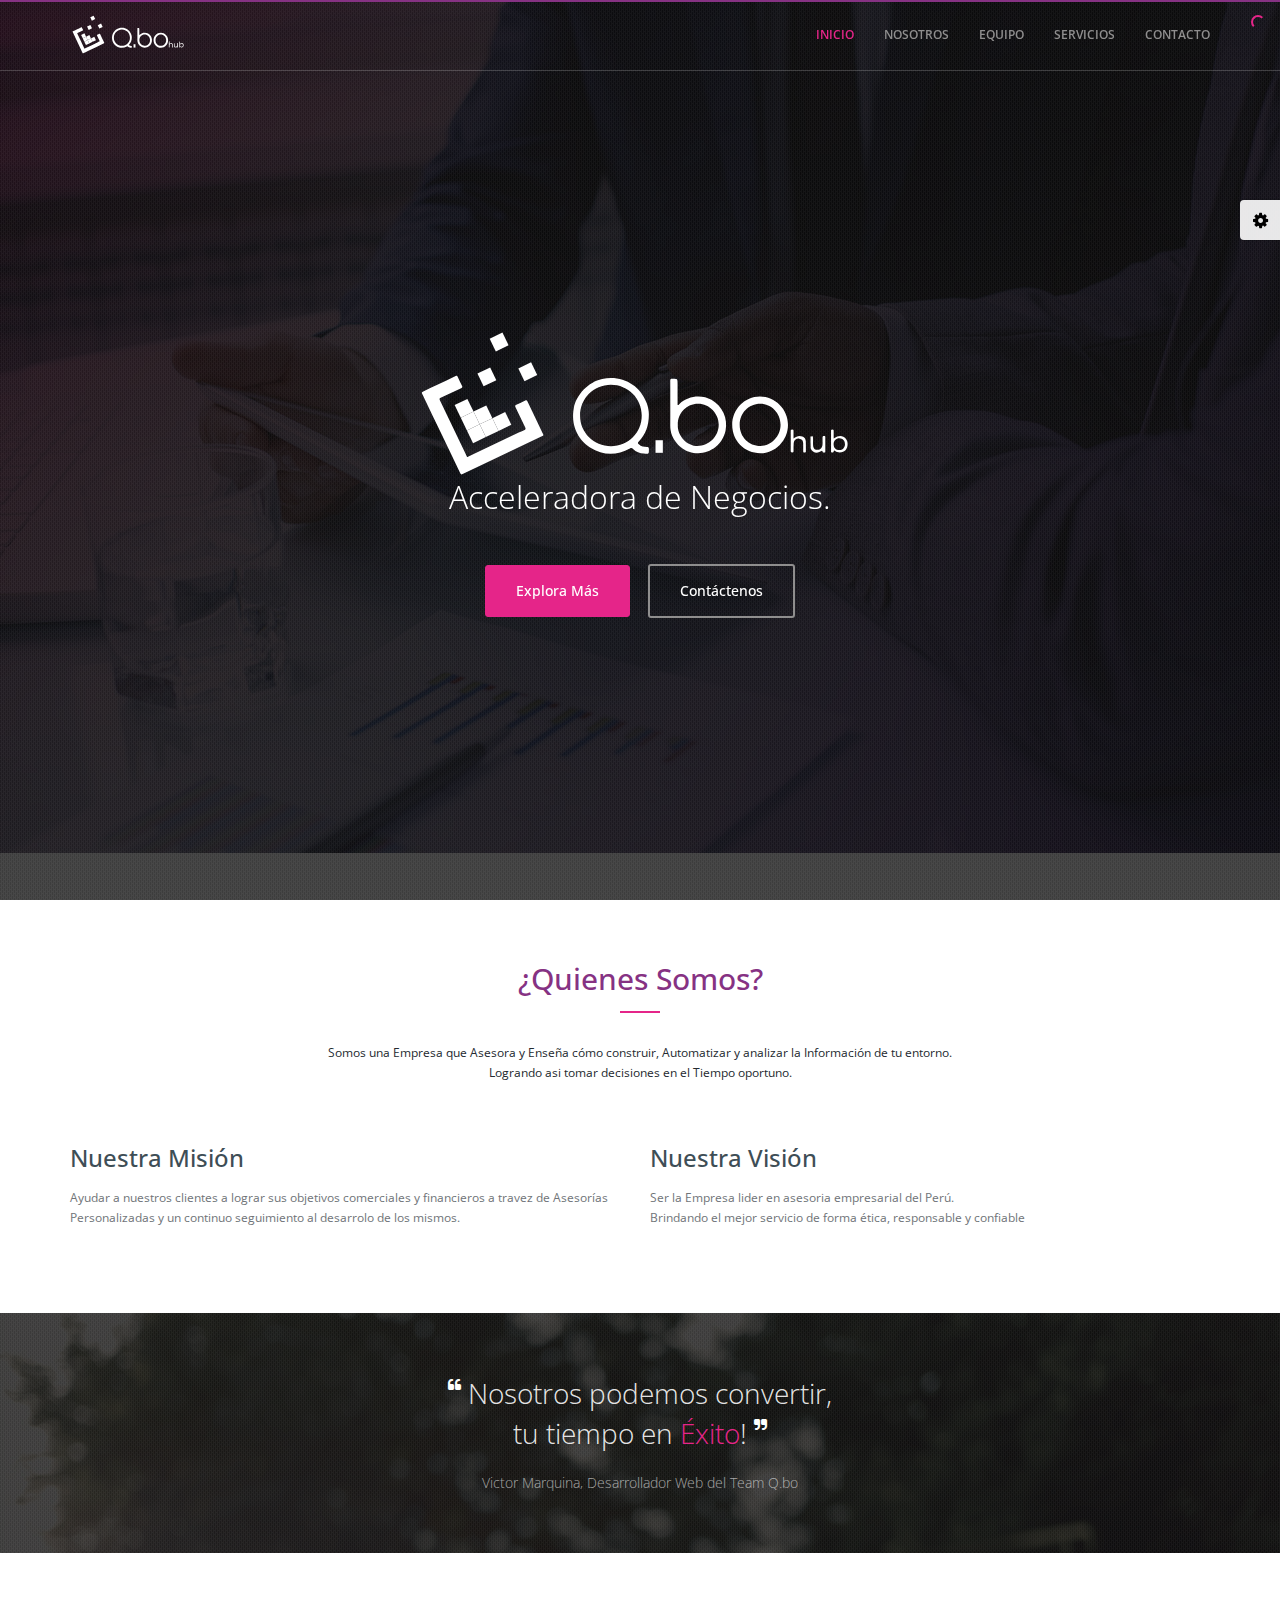
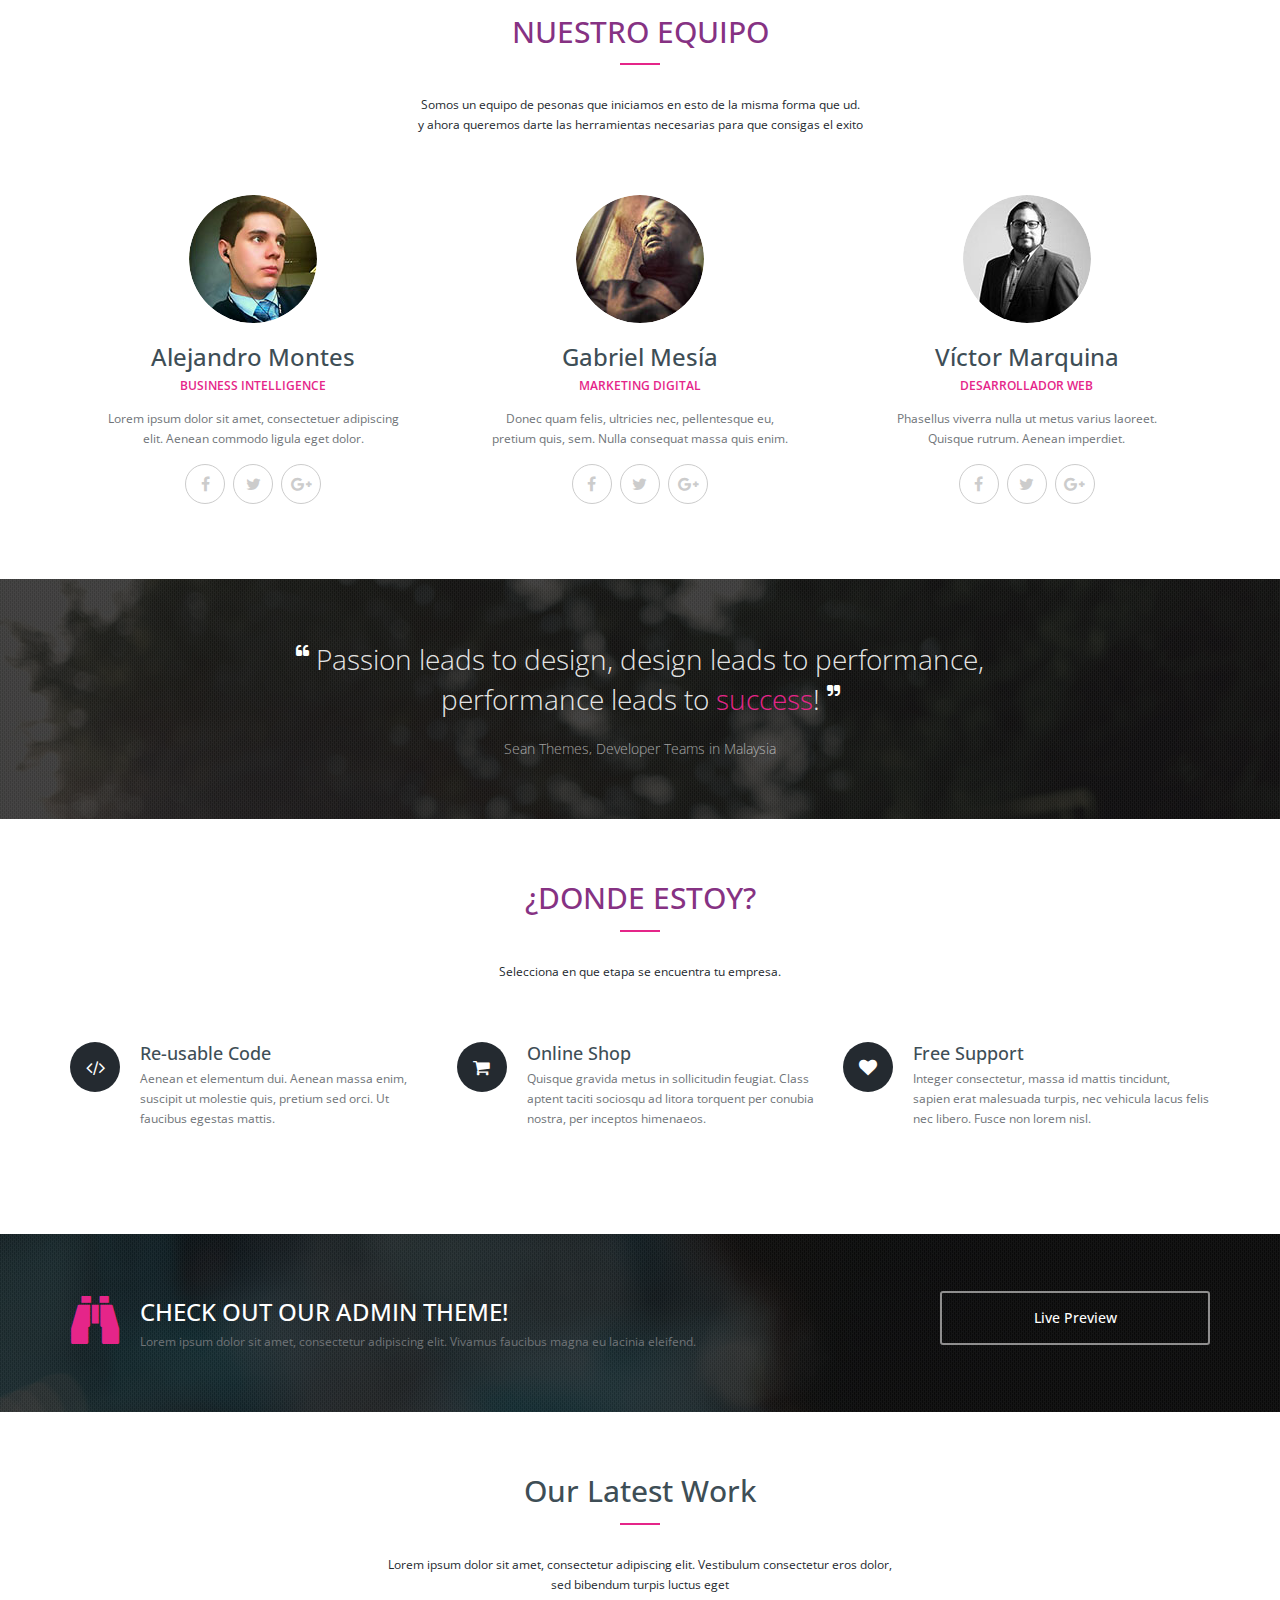
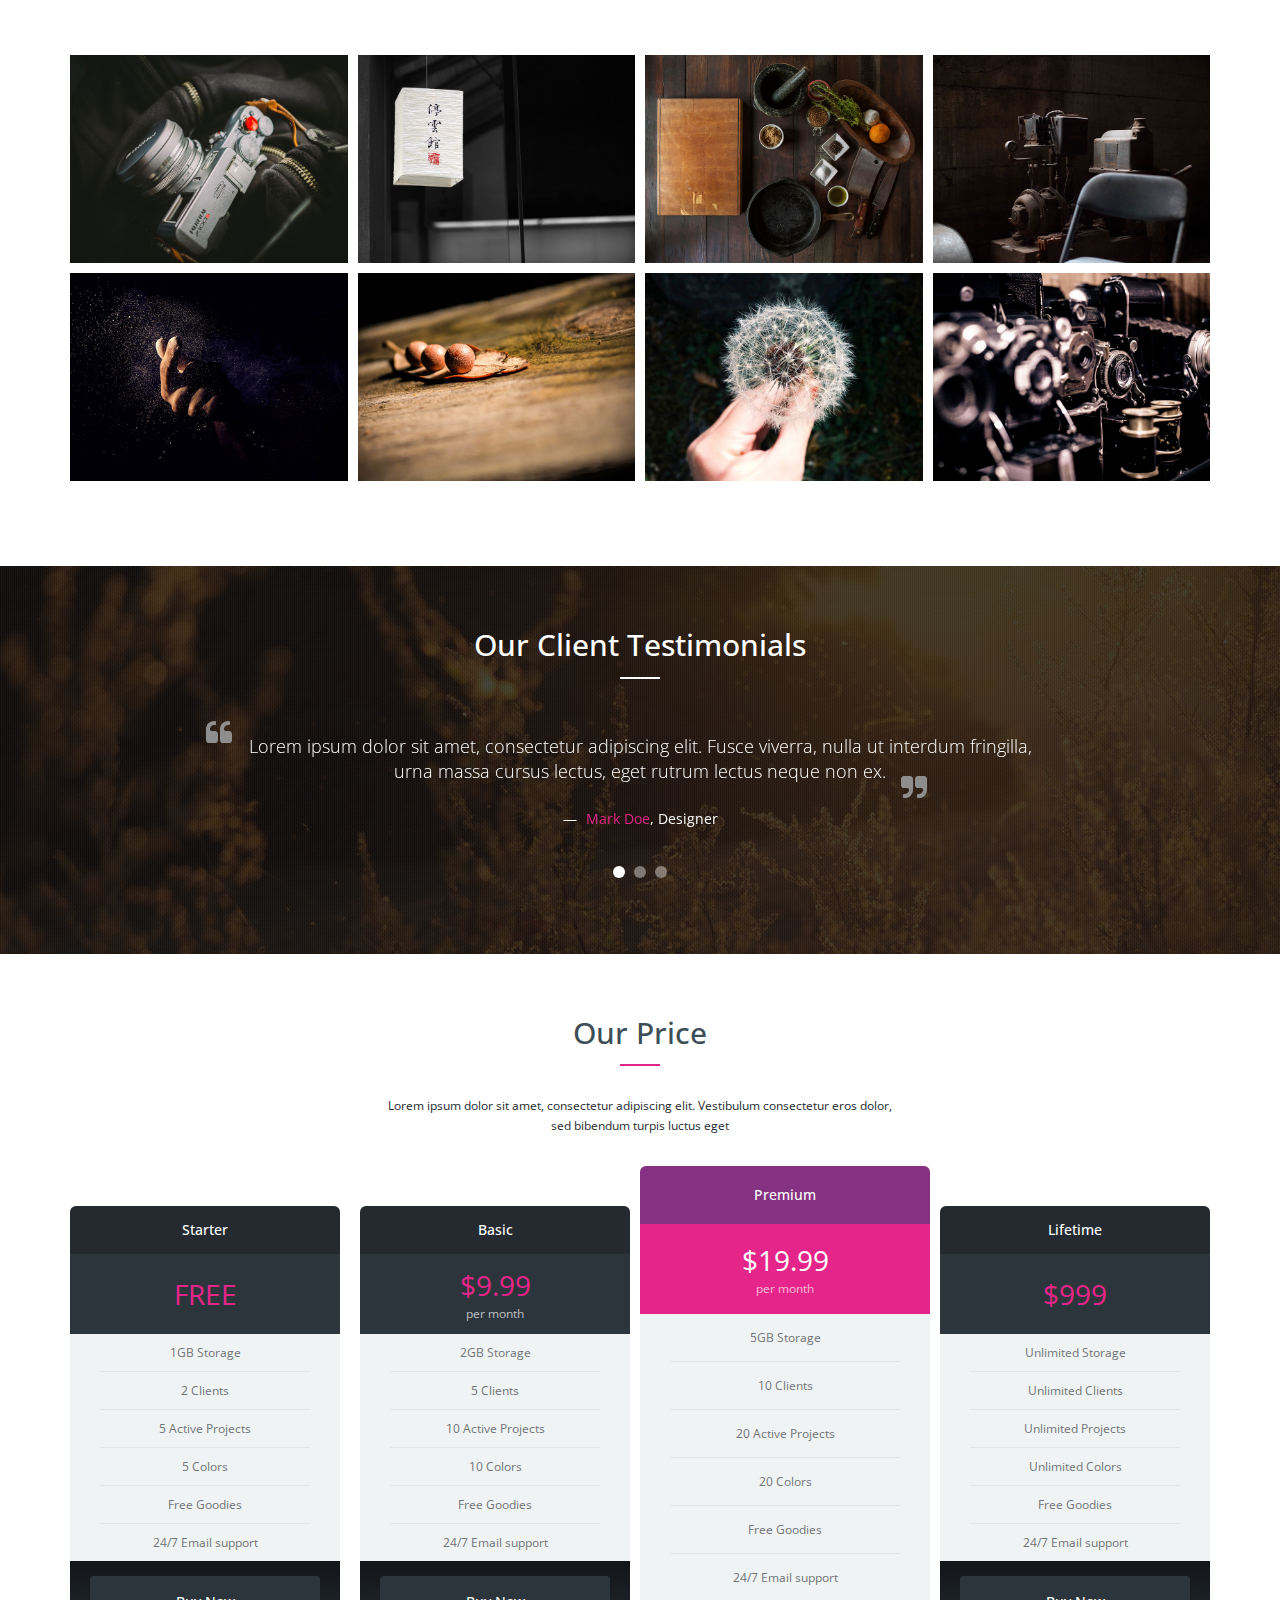
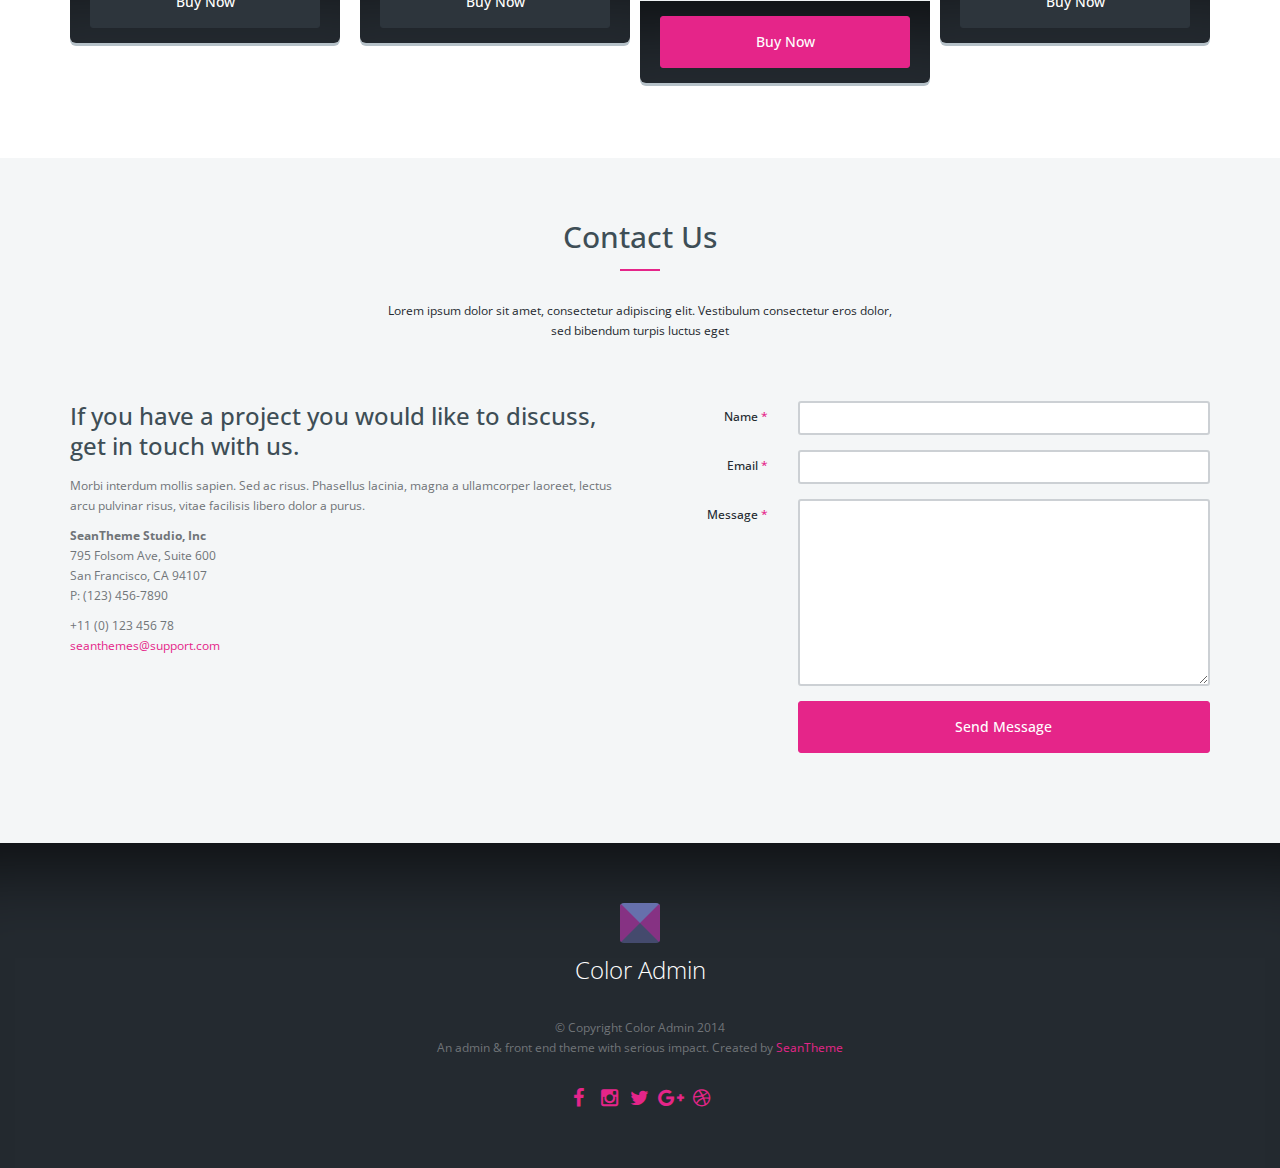
<file: index.html>
<!DOCTYPE html>
<!--[if IE 8]> <html lang="en" class="ie8"> <![endif]-->
<!--[if !IE]><!-->
<html lang="en">
<!--<![endif]-->
<head>
	<meta charset="utf-8" />
	<title>Q.bo</title>
	<meta content="width=device-width, initial-scale=1.0, maximum-scale=1.0, user-scalable=no" name="viewport" />
	<meta content="" name="description" />
	<meta content="" name="author" />
	<link rel="shortcut icon" href="assets/img/favicon.png">

	<!-- ================== BEGIN BASE CSS STYLE ================== -->
	<link href="http://fonts.googleapis.com/css?family=Open+Sans:300,400,600,700" rel="stylesheet" />
	<link href="assets/plugins/bootstrap/css/bootstrap.min.css" rel="stylesheet" />
	<link href="assets/plugins/font-awesome/css/font-awesome.min.css" rel="stylesheet" />
	<link href="assets/css/animate.min.css" rel="stylesheet" />
	<link href="assets/css/style.min.css" rel="stylesheet" />
	<link href="assets/css/style-responsive.min.css" rel="stylesheet" />
	<link href="assets/css/theme/purple.css" id="theme" rel="stylesheet" />
	<!-- ================== END BASE CSS STYLE ================== -->

	<!-- ================== BEGIN BASE JS ================== -->
	<script src="assets/plugins/pace/pace.min.js"></script>
	<!-- ================== END BASE JS ================== -->
	<style>
.bg-qbo{
	background-color: #e52589;
}
@font-face {
  font-family: 'abeatbyKay';
  font-style: normal;
  font-weight: 300;
  src: local('abeatbyKay'), url(assets/fonts/abeatbyKay/abeatbyKaiRegular.otf) format('opentype');
}


	</style>
</head>
<body data-spy="scroll" data-target="#header-navbar" data-offset="51">
	<!-- begin #page-container -->
	<div id="page-container" class="fade">
		<!-- begin #header -->
		<div id="header" class="header navbar navbar-transparent navbar-fixed-top">
			<!-- begin container -->
			<div class="container">
				<!-- begin navbar-header -->
				<div class="navbar-header">
					<button type="button" class="navbar-toggle collapsed" data-toggle="collapse" data-target="#header-navbar">
						<span class="icon-bar"></span>
						<span class="icon-bar"></span>
						<span class="icon-bar"></span>
					</button>
					<a href="index.html" class="navbar-brand">
						<img src="assets/img/logoqbo2.svg" alt="">
					</a>
				</div>
				<!-- end navbar-header -->
				<!-- begin navbar-collapse -->
				<div class="collapse navbar-collapse" id="header-navbar">
					<ul class="nav navbar-nav navbar-right">
						<li><a href="#home" data-click="scroll-to-target">INICIO</a></li>
						<li><a href="#about" data-click="scroll-to-target">NOSOTROS</a></li>
						<li><a href="#team" data-click="scroll-to-target">EQUIPO</a></li>
						<li><a href="#service" data-click="scroll-to-target">SERVICIOS</a></li>
						<li><a href="#contact" data-click="scroll-to-target">CONTACTO</a></li>
					</ul>
				</div>
				<!-- end navbar-collapse -->
			</div>
			<!-- end container -->
		</div>
		<!-- end #header -->

		<!-- begin #home -->
		<div id="home" class="content has-bg home">
			<!-- begin content-bg -->
			<div class="content-bg">
				<img src="assets/img/home-bg.jpg" alt="Inicio" />
			</div>
			<!-- end content-bg -->
			<!-- begin container -->
			<div class="container home-content">
				<img src="assets/img/logoqbo-02.svg" style='width:40%' alt="">
<h3>Acceleradora de Negocios.</h3>
	<br>
				<a href="#about" class="btn btn-theme" data-click="scroll-to-target">Explora Más</a> <a href="#" class="btn btn-outline">Contáctenos</a><br />
				<br />
				<!-- or <a href="#">subscribe</a> newsletter -->
			</div>
			<!-- end container -->
		</div>
		<!-- end #home -->

		<!-- begin #about -->
		<div id="about" class="content" data-scrollview="true">
			<!-- begin container -->
			<div class="container" data-animation="true" data-animation-type="fadeInDown">
				<h2 class="content-title text-theme2">¿Quienes Somos?</h2>
				<p class="content-desc">
Somos una Empresa que Asesora y Enseña cómo construir, Automatizar y analizar la Información de tu entorno. <br>
Logrando asi tomar decisiones en el Tiempo oportuno.
				</p>
				<!-- begin row -->
				<div class="row">
					<!-- begin col-4 -->
					<div class="col-md-6">
						<!-- begin about -->
						<div class="about">
							<h3>Nuestra Misión</h3>
							<p>
					Ayudar a nuestros clientes a lograr sus objetivos comerciales y financieros a travez de Asesorías Personalizadas
					y un continuo seguimiento al desarrolo de los mismos.
							</p>

						</div>
						<!-- end about -->
					</div>
					<!-- end col-4 -->
					<!-- begin col-4 -->
					<div class="col-md-6">
						<h3>Nuestra Visión</h3>
						<!-- begin about-author -->
						<p>
						Ser la Empresa lider en asesoria empresarial del Perú. <br>
						Brindando el mejor servicio de forma ética, responsable y confiable
						</p>
						<!-- end about-author -->
					</div>
					<!-- end col-4 -->
					<!-- begin col-4 -->

					<!-- end col-4 -->
				</div>
				<!-- end row -->
			</div>
			<!-- end container -->
		</div>
		<!-- end #about -->

		<!-- begin #milestone -->
		<div id="quote" class="content bg-black-darker has-bg" data-scrollview="true">
			<!-- begin content-bg -->
			<div class="content-bg">
				<img src="assets\img\quote-bg.jpg" alt="Quote" />
			</div>
			<!-- end content-bg -->
			<!-- begin container -->
			<div class="container" data-animation="true" data-animation-type="fadeInLeft">
				<!-- begin row -->
				<div class="row">
					<!-- begin col-12 -->
					<div class="col-md-12 quote">
						<i class="fa fa-quote-left"></i> Nosotros podemos convertir, <br />
						tu tiempo en  <span class="text-theme">Éxito</span>!
						<i class="fa fa-quote-right"></i>
						<small>Victor Marquina, Desarrollador Web del Team Q.bo</small>
					</div>
					<!-- end col-12 -->
				</div>
				<!-- end row -->
			</div>
			<!-- end container -->
		</div>
		<!-- end #milestone -->

		<!-- begin #team -->
		<div id="team" class="content" data-scrollview="true">
			<!-- begin container -->
			<div class="container">
				<h2 class="content-title text-theme2">NUESTRO EQUIPO</h2>
				<p class="content-desc">
		Somos un equipo de pesonas que iniciamos en esto de la misma forma que ud. <br>y ahora queremos darte las herramientas necesarias para que consigas el exito
				</p>
				<!-- begin row -->
				<div class="row">
					<!-- begin col-4 -->
					<div class="col-md-4 col-sm-4">
						<!-- begin team -->
						<div class="team">
							<div class="image" data-animation="true" data-animation-type="flipInX">
								<img src="assets/img/user-1.jpg" alt="Alejandro Montes" />
							</div>
							<div class="info">
								<h3 class="name">Alejandro Montes</h3>
								<div class="title text-theme">BUSINESS INTELLIGENCE</div>
								<p>Lorem ipsum dolor sit amet, consectetuer adipiscing elit. Aenean commodo ligula eget dolor.</p>
								<div class="social">
									<a href="#"><i class="fa fa-facebook fa-lg fa-fw"></i></a>
									<a href="#"><i class="fa fa-twitter fa-lg fa-fw"></i></a>
									<a href="#"><i class="fa fa-google-plus fa-lg fa-fw"></i></a>
								</div>
							</div>
						</div>
						<!-- end team -->
					</div>
					<!-- end col-4 -->
					<!-- begin col-4 -->
					<div class="col-md-4 col-sm-4">
						<!-- begin team -->
						<div class="team">
							<div class="image" data-animation="true" data-animation-type="flipInX">
								<img src="assets/img/user-2.jpg" alt="Jonny Cash" />
							</div>
							<div class="info">
								<h3 class="name">Gabriel Mesía</h3>
								<div class="title text-theme">MARKETING DIGITAL</div>
								<p>Donec quam felis, ultricies nec, pellentesque eu, pretium quis, sem. Nulla consequat massa quis enim.</p>
								<div class="social">
									<a href="#"><i class="fa fa-facebook fa-lg fa-fw"></i></a>
									<a href="#"><i class="fa fa-twitter fa-lg fa-fw"></i></a>
									<a href="#"><i class="fa fa-google-plus fa-lg fa-fw"></i></a>
								</div>
							</div>
						</div>
						<!-- end team -->
					</div>
					<!-- end col-4 -->
					<!-- begin col-4 -->
					<div class="col-md-4 col-sm-4">
						<!-- begin team -->
						<div class="team">
							<div class="image" data-animation="true" data-animation-type="flipInX">
								<img src="assets/img/user-3.jpg" alt="Mia Donovan" />
							</div>
							<div class="info">
								<h3 class="name">Víctor Marquina</h3>
								<div class="title text-theme">DESARROLLADOR WEB</div>
								<p>Phasellus viverra nulla ut metus varius laoreet. Quisque rutrum. Aenean imperdiet. </p>
								<div class="social">
									<a href="#"><i class="fa fa-facebook fa-lg fa-fw"></i></a>
									<a href="#"><i class="fa fa-twitter fa-lg fa-fw"></i></a>
									<a href="#"><i class="fa fa-google-plus fa-lg fa-fw"></i></a>
								</div>
							</div>
						</div>
						<!-- end team -->
					</div>
					<!-- end col-4 -->
				</div>
				<!-- end row -->
			</div>
			<!-- end container -->
		</div>
		<!-- end #team -->

		<!-- begin #quote -->
		<div id="quote" class="content bg-black-darker has-bg" data-scrollview="true">
			<!-- begin content-bg -->
			<div class="content-bg">
				<img src="assets/img/quote-bg.jpg" alt="Quote" />
			</div>
			<!-- end content-bg -->
			<!-- begin container -->
			<div class="container" data-animation="true" data-animation-type="fadeInLeft">
				<!-- begin row -->
				<div class="row">
					<!-- begin col-12 -->
					<div class="col-md-12 quote">
						<i class="fa fa-quote-left"></i> Passion leads to design, design leads to performance, <br />
						performance leads to <span class="text-theme">success</span>!
						<i class="fa fa-quote-right"></i>
						<small>Sean Themes, Developer Teams in Malaysia</small>
					</div>
					<!-- end col-12 -->
				</div>
				<!-- end row -->
			</div>
			<!-- end container -->
		</div>
		<!-- end #quote -->

		<!-- beign #service -->
		<div id="service" class="content" data-scrollview="true">
			<!-- begin container -->
			<div class="container">
				<h2 class="content-title text-theme2">¿DONDE ESTOY?</h2>
				<p class="content-desc">
		Selecciona en que etapa se encuentra tu empresa.
				</p>
				<!-- begin row -->
				<div class="row">


				</div>
				<!-- end row -->
				<!-- begin row -->
				<div class="row">
					<!-- begin col-4 -->
					<div class="col-md-4 col-sm-4">
						<div class="service">
							<div class="icon bg-theme" data-animation="true" data-animation-type="bounceIn"><i class="fa fa-code"></i></div>
							<div class="info">
								<h4 class="title">Re-usable Code</h4>
								<p class="desc">Aenean et elementum dui. Aenean massa enim, suscipit ut molestie quis, pretium sed orci. Ut faucibus egestas mattis.</p>
							</div>
						</div>
					</div>
					<!-- end col-4 -->
					<!-- begin col-4 -->
					<div class="col-md-4 col-sm-4">
						<div class="service">
							<div class="icon bg-theme" data-animation="true" data-animation-type="bounceIn"><i class="fa fa-shopping-cart"></i></div>
							<div class="info">
								<h4 class="title">Online Shop</h4>
								<p class="desc">Quisque gravida metus in sollicitudin feugiat. Class aptent taciti sociosqu ad litora torquent per conubia nostra, per inceptos himenaeos.</p>
							</div>
						</div>
					</div>
					<!-- end col-4 -->
					<!-- begin col-4 -->
					<div class="col-md-4 col-sm-4">
						<div class="service">
							<div class="icon bg-theme" data-animation="true" data-animation-type="bounceIn"><i class="fa fa-heart"></i></div>
							<div class="info">
								<h4 class="title">Free Support</h4>
								<p class="desc">Integer consectetur, massa id mattis tincidunt, sapien erat malesuada turpis, nec vehicula lacus felis nec libero. Fusce non lorem nisl.</p>
							</div>
						</div>
					</div>
					<!-- end col-4 -->
				</div>
				<!-- end row -->
			</div>
			<!-- end container -->
		</div>
		<!-- end #about -->

		<!-- beign #action-box -->
		<div id="action-box" class="content has-bg" data-scrollview="true">
			<!-- begin content-bg -->
			<div class="content-bg">
				<img src="assets/img/action-bg.jpg" alt="Action" />
			</div>
			<!-- end content-bg -->
			<!-- begin container -->
			<div class="container" data-animation="true" data-animation-type="fadeInRight">
				<!-- begin row -->
				<div class="row action-box">
					<!-- begin col-9 -->
					<div class="col-md-9 col-sm-9">
						<div class="icon-large text-theme">
							<i class="fa fa-binoculars"></i>
						</div>
						<h3>CHECK OUT OUR ADMIN THEME!</h3>
						<p>
							Lorem ipsum dolor sit amet, consectetur adipiscing elit. Vivamus faucibus magna eu lacinia eleifend.
						</p>
					</div>
					<!-- end col-9 -->
					<!-- begin col-3 -->
					<div class="col-md-3 col-sm-3">
						<a href="#" class="btn btn-outline btn-block">Live Preview</a>
					</div>
					<!-- end col-3 -->
				</div>
				<!-- end row -->
			</div>
			<!-- end container -->
		</div>
		<!-- end #action-box -->

		<!-- begin #work -->
		<div id="work" class="content" data-scrollview="true">
			<!-- begin container -->
			<div class="container" data-animation="true" data-animation-type="fadeInDown">
				<h2 class="content-title">Our Latest Work</h2>
				<p class="content-desc">
					Lorem ipsum dolor sit amet, consectetur adipiscing elit. Vestibulum consectetur eros dolor,<br />
					sed bibendum turpis luctus eget
				</p>
				<!-- begin row -->
				<div class="row row-space-10">
					<!-- begin col-3 -->
					<div class="col-md-3 col-sm-6">
						<!-- begin work -->
						<div class="work">
							<div class="image">
								<a href="#"><img src="assets/img/work-1.jpg" alt="Work 1" /></a>
							</div>
							<div class="desc">
								<span class="desc-title">Aliquam molestie</span>
								<span class="desc-text">Lorem ipsum dolor sit amet</span>
							</div>
						</div>
						<!-- end work -->
					</div>
					<!-- end col-3 -->
					<!-- begin col-3 -->
					<div class="col-md-3 col-sm-6">
						<!-- begin work -->
						<div class="work">
							<div class="image">
								<a href="#"><img src="assets/img/work-3.jpg" alt="Work 3" /></a>
							</div>
							<div class="desc">
								<span class="desc-title">Quisque at pulvinar lacus</span>
								<span class="desc-text">Lorem ipsum dolor sit amet</span>
							</div>
						</div>
						<!-- end work -->
					</div>
					<!-- end col-3 -->
					<!-- begin col-3 -->
					<div class="col-md-3 col-sm-6">
						<!-- begin work -->
						<div class="work">
							<div class="image">
								<a href="#"><img src="assets/img/work-5.jpg" alt="Work 5" /></a>
							</div>
							<div class="desc">
								<span class="desc-title">Vestibulum et erat ornare</span>
								<span class="desc-text">Lorem ipsum dolor sit amet</span>
							</div>
						</div>
						<!-- end work -->
					</div>
					<!-- end col-3 -->
					<!-- begin col-3 -->
					<div class="col-md-3 col-sm-6">
						<!-- begin work -->
						<div class="work">
							<div class="image">
								<a href="#"><img src="assets/img/work-7.jpg" alt="Work 7" /></a>
							</div>
							<div class="desc">
								<span class="desc-title">Sed vitae mollis magna</span>
								<span class="desc-text">Lorem ipsum dolor sit amet</span>
							</div>
						</div>
						<!-- end work -->
					</div>
					<!-- end col-3 -->
				</div>
				<!-- end row -->
				<!-- begin row -->
				<div class="row row-space-10">
					<!-- begin col-3 -->
					<div class="col-md-3 col-sm-6">
						<!-- begin work -->
						<div class="work">
							<div class="image">
								<a href="#"><img src="assets/img/work-2.jpg" alt="Work 2" /></a>
							</div>
							<div class="desc">
								<span class="desc-title">Suspendisse at mattis odio</span>
								<span class="desc-text">Lorem ipsum dolor sit amet</span>
							</div>
						</div>
						<!-- end work -->
					</div>
					<!-- end col-3 -->
					<!-- begin col-3 -->
					<div class="col-md-3 col-sm-6">
						<!-- begin work -->
						<div class="work">
							<div class="image">
								<a href="#"><img src="assets/img/work-4.jpg" alt="Work 4" /></a>
							</div>
							<div class="desc">
								<span class="desc-title">Aliquam vitae commodo diam</span>
								<span class="desc-text">Lorem ipsum dolor sit amet</span>
							</div>
						</div>
						<!-- end work -->
					</div>
					<!-- end col-3 -->
					<!-- begin col-3 -->
					<div class="col-md-3 col-sm-6">
						<!-- begin work -->
						<div class="work">
							<div class="image">
								<a href="#"><img src="assets/img/work-6.jpg" alt="Work 6" /></a>
							</div>
							<div class="desc">
								<span class="desc-title">Phasellus eu vehicula lorem</span>
								<span class="desc-text">Lorem ipsum dolor sit amet</span>
							</div>
						</div>
						<!-- end work -->
					</div>
					<!-- end col-3 -->
					<!-- begin col-3 -->
					<div class="col-md-3 col-sm-6">
						<!-- begin work -->
						<div class="work">
							<div class="image">
								<a href="#"><img src="assets/img/work-8.jpg" alt="Work 8" /></a>
							</div>
							<div class="desc">
								<span class="desc-title">Morbi bibendum pellentesque</span>
								<span class="desc-text">Lorem ipsum dolor sit amet</span>
							</div>
						</div>
						<!-- end work -->
					</div>
					<!-- end col-3 -->
				</div>
				<!-- end row -->
			</div>
			<!-- end container -->
		</div>
		<!-- end #work -->

		<!-- begin #client -->
		<div id="client" class="content has-bg bg-green" data-scrollview="true">
			<!-- begin content-bg -->
			<div class="content-bg">
				<img src="assets/img/client-bg.jpg" alt="Client" />
			</div>
			<!-- end content-bg -->
			<!-- begin container -->
			<div class="container" data-animation="true" data-animation-type="fadeInUp">
				<h2 class="content-title">Our Client Testimonials</h2>
				<!-- begin carousel -->
				<div class="carousel testimonials slide" data-ride="carousel" id="testimonials">
					<!-- begin carousel-inner -->
					<div class="carousel-inner text-center">
						<!-- begin item -->
						<div class="item active">
							<blockquote>
								<i class="fa fa-quote-left"></i>
								Lorem ipsum dolor sit amet, consectetur adipiscing elit. Fusce viverra, nulla ut interdum fringilla,<br />
								urna massa cursus lectus, eget rutrum lectus neque non ex.
								<i class="fa fa-quote-right"></i>
							</blockquote>
							<div class="name"> — <span class="text-theme">Mark Doe</span>, Designer</div>
						</div>
						<!-- end item -->
						<!-- begin item -->
						<div class="item">
							<blockquote>
								<i class="fa fa-quote-left"></i>
								Donec cursus ligula at ante vulputate laoreet. Nulla egestas sit amet lorem non bibendum.<br />
								Nulla eget risus velit. Pellentesque tincidunt velit vitae tincidunt finibus.
								<i class="fa fa-quote-right"></i>
							</blockquote>
							<div class="name"> — <span class="text-theme">Joe Smith</span>, Developer</div>
						</div>
						<!-- end item -->
						<!-- begin item -->
						<div class="item">
							<blockquote>
								<i class="fa fa-quote-left"></i>
								Sed tincidunt quis est sed ultrices. Sed feugiat auctor ipsum, sit amet accumsan elit vestibulum<br />
								fringilla. In sollicitudin ac ligula eget vestibulum.
								<i class="fa fa-quote-right"></i>
							</blockquote>
							<div class="name"> — <span class="text-theme">Linda Adams</span>, Programmer</div>
						</div>
						<!-- end item -->
					</div>
					<!-- end carousel-inner -->
					<!-- begin carousel-indicators -->
					<ol class="carousel-indicators">
						<li data-target="#testimonials" data-slide-to="0" class="active"></li>
						<li data-target="#testimonials" data-slide-to="1" class=""></li>
						<li data-target="#testimonials" data-slide-to="2" class=""></li>
					</ol>
					<!-- end carousel-indicators -->
				</div>
				<!-- end carousel -->
			</div>
			<!-- end containter -->
		</div>
		<!-- end #client -->

		<!-- begin #pricing -->
		<div id="pricing" class="content" data-scrollview="true">
			<!-- begin container -->
			<div class="container">
				<h2 class="content-title">Our Price</h2>
				<p class="content-desc">
					Lorem ipsum dolor sit amet, consectetur adipiscing elit. Vestibulum consectetur eros dolor,<br />
					sed bibendum turpis luctus eget
				</p>
				<!-- begin pricing-table -->
				<ul class="pricing-table col-4">
					<li data-animation="true" data-animation-type="fadeInUp">
						<div class="pricing-container">
							<h3>Starter</h3>
							<div class="price">
								<div class="price-figure">
									<span class="price-number">FREE</span>
								</div>
							</div>
							<ul class="features">
								<li>1GB Storage</li>
								<li>2 Clients</li>
								<li>5 Active Projects</li>
								<li>5 Colors</li>
								<li>Free Goodies</li>
								<li>24/7 Email support</li>
							</ul>
							<div class="footer">
								<a href="#" class="btn btn-inverse btn-block">Buy Now</a>
							</div>
						</div>
					</li>
					<li data-animation="true" data-animation-type="fadeInUp">
						<div class="pricing-container">
							<h3>Basic</h3>
							<div class="price">
								<div class="price-figure">
									<span class="price-number">$9.99</span>
									<span class="price-tenure">per month</span>
								</div>
							</div>
							<ul class="features">
								<li>2GB Storage</li>
								<li>5 Clients</li>
								<li>10 Active Projects</li>
								<li>10 Colors</li>
								<li>Free Goodies</li>
								<li>24/7 Email support</li>
							</ul>
							<div class="footer">
								<a href="#" class="btn btn-inverse btn-block">Buy Now</a>
							</div>
						</div>
					</li>
					<li class="highlight" data-animation="true" data-animation-type="fadeInUp">
						<div class="pricing-container">
							<h3>Premium</h3>
							<div class="price">
								<div class="price-figure">
									<span class="price-number">$19.99</span>
									<span class="price-tenure">per month</span>
								</div>
							</div>
							<ul class="features">
								<li>5GB Storage</li>
								<li>10 Clients</li>
								<li>20 Active Projects</li>
								<li>20 Colors</li>
								<li>Free Goodies</li>
								<li>24/7 Email support</li>
							</ul>
							<div class="footer">
								<a href="#" class="btn btn-theme btn-block">Buy Now</a>
							</div>
						</div>
					</li>
					<li data-animation="true" data-animation-type="fadeInUp">
						<div class="pricing-container">
							<h3>Lifetime</h3>
							<div class="price">
								<div class="price-figure">
									<span class="price-number">$999</span>
								</div>
							</div>
							<ul class="features">
								<li>Unlimited Storage</li>
								<li>Unlimited Clients</li>
								<li>Unlimited Projects</li>
								<li>Unlimited Colors</li>
								<li>Free Goodies</li>
								<li>24/7 Email support</li>
							</ul>
							<div class="footer">
								<a href="#" class="btn btn-inverse btn-block">Buy Now</a>
							</div>
						</div>
					</li>
				</ul>
			</div>
			<!-- end container -->
		</div>
		<!-- end #pricing -->

		<!-- begin #contact -->
		<div id="contact" class="content bg-silver-lighter" data-scrollview="true">
			<!-- begin container -->
			<div class="container">
				<h2 class="content-title">Contact Us</h2>
				<p class="content-desc">
					Lorem ipsum dolor sit amet, consectetur adipiscing elit. Vestibulum consectetur eros dolor,<br />
					sed bibendum turpis luctus eget
				</p>
				<!-- begin row -->
				<div class="row">
					<!-- begin col-6 -->
					<div class="col-md-6" data-animation="true" data-animation-type="fadeInLeft">
						<h3>If you have a project you would like to discuss, get in touch with us.</h3>
						<p>
							Morbi interdum mollis sapien. Sed ac risus. Phasellus lacinia, magna a ullamcorper laoreet, lectus arcu pulvinar risus, vitae facilisis libero dolor a purus.
						</p>
						<p>
							<strong>SeanTheme Studio, Inc</strong><br />
							795 Folsom Ave, Suite 600<br />
							San Francisco, CA 94107<br />
							P: (123) 456-7890<br />
						</p>
						<p>
							<span class="phone">+11 (0) 123 456 78</span><br />
							<a href="mailto:hello@emailaddress.com">seanthemes@support.com</a>
						</p>
					</div>
					<!-- end col-6 -->
					<!-- begin col-6 -->
					<div class="col-md-6 form-col" data-animation="true" data-animation-type="fadeInRight">
						<form class="form-horizontal">
							<div class="form-group">
								<label class="control-label col-md-3">Name <span class="text-theme">*</span></label>
								<div class="col-md-9">
									<input type="text" class="form-control" />
								</div>
							</div>
							<div class="form-group">
								<label class="control-label col-md-3">Email <span class="text-theme">*</span></label>
								<div class="col-md-9">
									<input type="text" class="form-control" />
								</div>
							</div>
							<div class="form-group">
								<label class="control-label col-md-3">Message <span class="text-theme">*</span></label>
								<div class="col-md-9">
									<textarea class="form-control" rows="10"></textarea>
								</div>
							</div>
							<div class="form-group">
								<label class="control-label col-md-3"></label>
								<div class="col-md-9 text-left">
									<button type="submit" class="btn btn-theme btn-block">Send Message</button>
								</div>
							</div>
						</form>
					</div>
					<!-- end col-6 -->
				</div>
				<!-- end row -->
			</div>
			<!-- end container -->
		</div>
		<!-- end #contact -->

		<!-- begin #footer -->
		<div id="footer" class="footer">
			<div class="container">
				<div class="footer-brand">
					<div class="footer-brand-logo"></div>
					Color Admin
				</div>
				<p>
					&copy; Copyright Color Admin 2014 <br />
					An admin & front end theme with serious impact. Created by <a href="#">SeanTheme</a>
				</p>
				<p class="social-list">
					<a href="#"><i class="fa fa-facebook fa-fw"></i></a>
					<a href="#"><i class="fa fa-instagram fa-fw"></i></a>
					<a href="#"><i class="fa fa-twitter fa-fw"></i></a>
					<a href="#"><i class="fa fa-google-plus fa-fw"></i></a>
					<a href="#"><i class="fa fa-dribbble fa-fw"></i></a>
				</p>
			</div>
		</div>
		<!-- end #footer -->

		<!-- begin theme-panel -->
		<div class="theme-panel">
			<a href="javascript:;" data-click="theme-panel-expand" class="theme-collapse-btn"><i class="fa fa-cog"></i></a>
			<div class="theme-panel-content">
				<ul class="theme-list clearfix">
					<li><a href="javascript:;" class="bg-qbo" data-theme="purple" data-click="theme-selector" data-toggle="tooltip" data-trigger="hover" data-container="body" data-title="Purple">&nbsp;</a></li>
					<li><a href="javascript:;" class="bg-blue" data-theme="blue" data-click="theme-selector" data-toggle="tooltip" data-trigger="hover" data-container="body" data-title="Blue">&nbsp;</a></li>
					<li class="active"><a href="javascript:;" class="bg-green" data-theme="default" data-click="theme-selector" data-toggle="tooltip" data-trigger="hover" data-container="body" data-title="Default">&nbsp;</a></li>
					<li><a href="javascript:;" class="bg-orange" data-theme="orange" data-click="theme-selector" data-toggle="tooltip" data-trigger="hover" data-container="body" data-title="Orange">&nbsp;</a></li>
					<li><a href="javascript:;" class="bg-red" data-theme="red" data-click="theme-selector" data-toggle="tooltip" data-trigger="hover" data-container="body" data-title="Red">&nbsp;</a></li>
				</ul>
			</div>
		</div>
		<!-- end theme-panel -->
	</div>
	<!-- end #page-container -->

	<!-- ================== BEGIN BASE JS ================== -->
	<script src="assets/plugins/jquery/jquery-1.9.1.min.js"></script>
	<script src="assets/plugins/jquery/jquery-migrate-1.1.0.min.js"></script>
	<script src="assets/plugins/bootstrap/js/bootstrap.min.js"></script>
	<!--[if lt IE 9]>
	<script src="assets/crossbrowserjs/html5shiv.js"></script>
	<script src="assets/crossbrowserjs/respond.min.js"></script>
	<script src="assets/crossbrowserjs/excanvas.min.js"></script>
	<![endif]-->
	<script src="assets/plugins/jquery-cookie/jquery.cookie.js"></script>
	<script src="assets/plugins/scrollMonitor/scrollMonitor.js"></script>
	<script src="assets/js/apps.min.js"></script>
	<!-- ================== END BASE JS ================== -->

	<script>
	$(document).ready(function() {
		App.init();
	});
	</script>
</body>
</html>
</file>
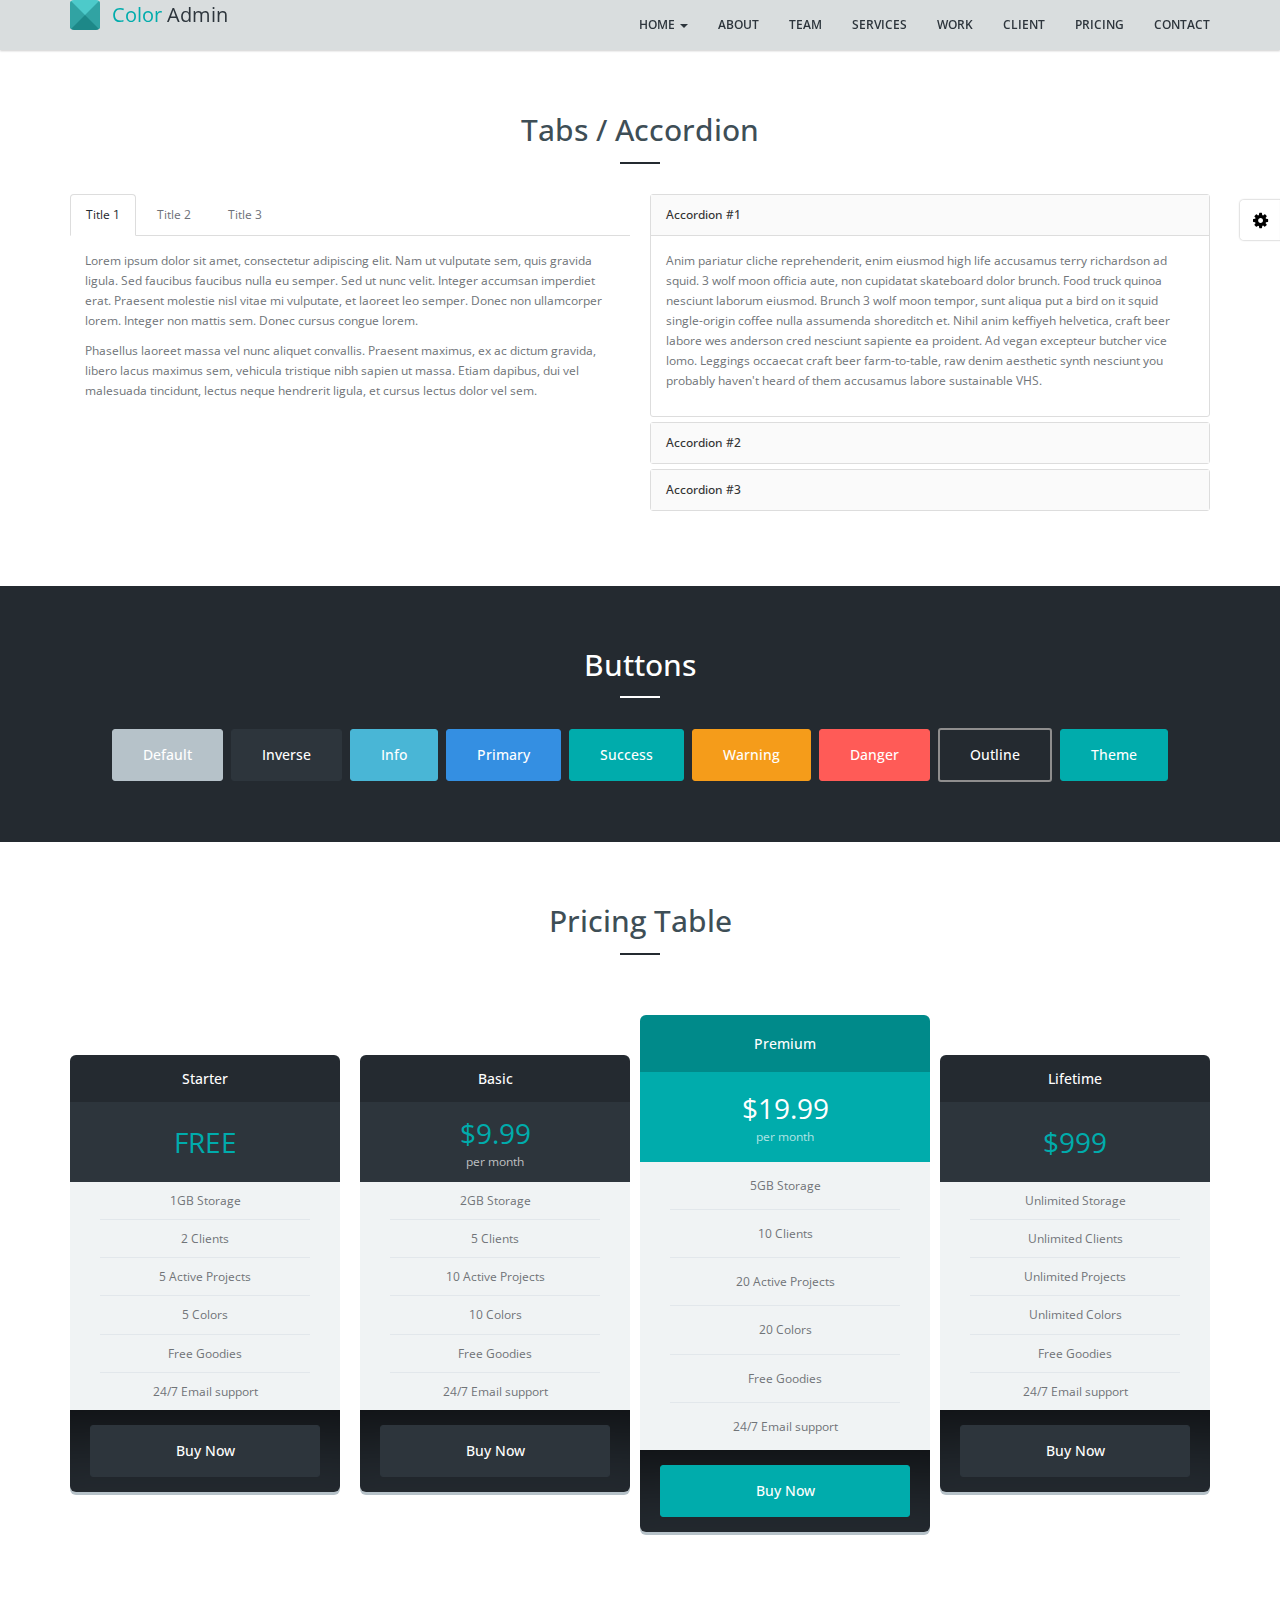
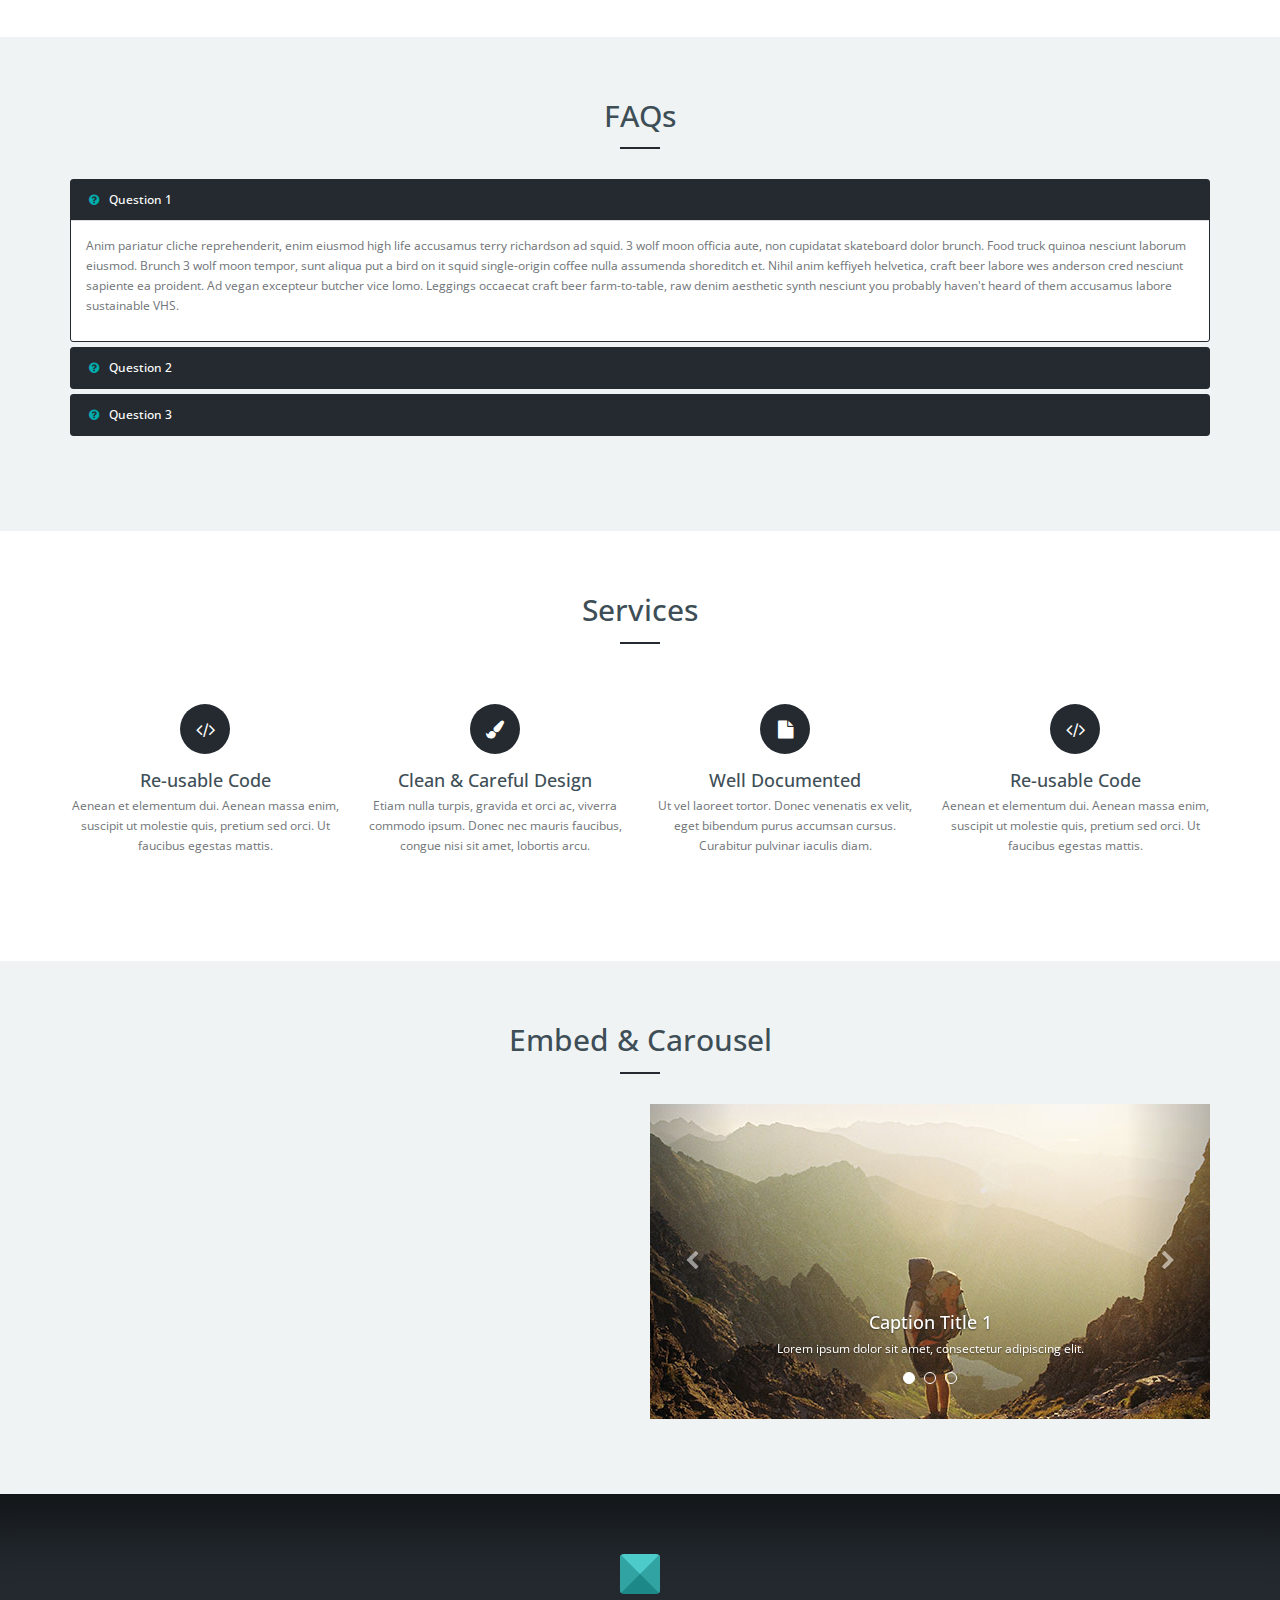
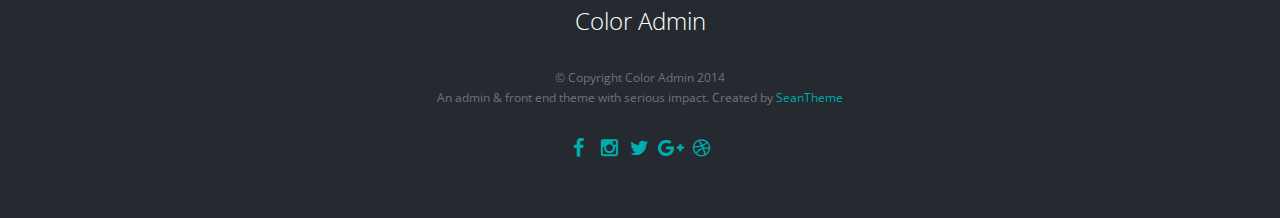
<file: extra_element.html>
<!DOCTYPE html>
<!--[if IE 8]> <html lang="en" class="ie8"> <![endif]-->
<!--[if !IE]><!-->
<html lang="en">
<!--<![endif]-->
<head>
	<meta charset="utf-8" />
	<title>Color Admin | One Page Parallax Front End Theme</title>
	<meta content="width=device-width, initial-scale=1.0, maximum-scale=1.0, user-scalable=no" name="viewport" />
	<meta content="" name="description" />
	<meta content="" name="author" />
	
	<!-- ================== BEGIN BASE CSS STYLE ================== -->
	<link href="http://fonts.googleapis.com/css?family=Open+Sans:300,400,600,700" rel="stylesheet" />
	<link href="assets/plugins/bootstrap/css/bootstrap.min.css" rel="stylesheet" />
	<link href="assets/plugins/font-awesome/css/font-awesome.min.css" rel="stylesheet" />
	<link href="assets/css/animate.min.css" rel="stylesheet" />
	<link href="assets/css/style.min.css" rel="stylesheet" />
	<link href="assets/css/style-responsive.min.css" rel="stylesheet" />
	<link href="assets/css/theme/default.css" id="theme" rel="stylesheet" />
	<!-- ================== END BASE CSS STYLE ================== -->
	
	<!-- ================== BEGIN BASE JS ================== -->
	<script src="assets/plugins/pace/pace.min.js"></script>
	<!-- ================== END BASE JS ================== -->
</head>
<body class="page-navbar-fixed-top-sm">
    <!-- begin #page-container -->
    <div id="page-container" class="fade">
        <!-- begin #header -->
        <div id="header" class="header navbar navbar-default navbar-fixed-top navbar-small" data-state-change="disabled">
            <!-- begin container -->
            <div class="container">
                <!-- begin navbar-header -->
                <div class="navbar-header">
                    <button type="button" class="navbar-toggle collapsed" data-toggle="collapse" data-target="#header-navbar">
                        <span class="icon-bar"></span>
                        <span class="icon-bar"></span>
                        <span class="icon-bar"></span>
                    </button>
                    <a href="index.html" class="navbar-brand">
                        <span class="brand-logo"></span>
                        <span class="brand-text">
                            <span class="text-theme">Color</span> Admin
                        </span>
                    </a>
                </div>
                <!-- end navbar-header -->
                <!-- begin navbar-collapse -->
                <div class="collapse navbar-collapse" id="header-navbar">
                    <ul class="nav navbar-nav navbar-right">
                        <li class="dropdown">
                            <a href="#home" data-click="scroll-to-target" data-target="#" data-toggle="dropdown">HOME <b class="caret"></b></a>
                            <ul class="dropdown-menu dropdown-menu-left animated fadeInDown">
                                <li><a href="index.html">Page with Transparent Header</a></li>
                                <li><a href="index_inverse_header.html">Page with Inverse Header</a></li>
                                <li><a href="index_default_header.html">Page with White Header</a></li>
                                <li><a href="extra_element.html">Extra Element</a></li>
                            </ul>
                        </li>
                        <li><a href="#about" data-click="scroll-to-target">ABOUT</a></li>
                        <li><a href="#team" data-click="scroll-to-target">TEAM</a></li>
                        <li><a href="#service" data-click="scroll-to-target">SERVICES</a></li>
                        <li><a href="#work" data-click="scroll-to-target">WORK</a></li>
                        <li><a href="#client" data-click="scroll-to-target">CLIENT</a></li>
                        <li><a href="#pricing" data-click="scroll-to-target">PRICING</a></li>
                        <li><a href="#contact" data-click="scroll-to-target">CONTACT</a></li>
                    </ul>
                </div>
                <!-- end navbar-collapse -->
            </div>
            <!-- end container -->
        </div>
        <!-- end #header -->
        
        <!-- begin tabs / accordion -->
        <div class="content" data-scrollview="true">
            <!-- begin container -->
            <div class="container" data-animation="true" data-animation-type="fadeInDown">
                <h2 class="content-title">Tabs / Accordion</h2>
                <!-- begin row -->
                <div class="row">
                    <!-- begin col-6 -->
                    <div class="col-md-6">
                        <!-- begin nav-tabs -->
                        <ul id="nav-tabs" class="nav nav-tabs">
                            <li class="active"><a href="#tab-1" data-toggle="tab">Title 1</a></li>
                            <li><a href="#tab-2" data-toggle="tab">Title 2</a></li>
                            <li><a href="#tab-3" data-toggle="tab">Title 3</a></li>
                        </ul>
                        <!-- end nav-tabs -->
                        <!-- begin tab-content -->
                        <div id="tab-content" class="tab-content">
                            <!-- begin tab-pane -->
                            <div class="tab-pane fade in active" id="tab-1">
                                <p>
                                    Lorem ipsum dolor sit amet, consectetur adipiscing elit. Nam ut vulputate sem, quis gravida ligula. 
                                    Sed faucibus faucibus nulla eu semper. Sed ut nunc velit. Integer accumsan imperdiet erat. 
                                    Praesent molestie nisl vitae mi vulputate, et laoreet leo semper. Donec non ullamcorper lorem. 
                                    Integer non mattis sem. Donec cursus congue lorem.
                                </p>
                                <p>
                                    Phasellus laoreet massa vel nunc aliquet convallis. Praesent maximus, ex ac dictum gravida, 
                                    libero lacus maximus sem, vehicula tristique nibh sapien ut massa. Etiam dapibus, dui vel malesuada tincidunt, 
                                    lectus neque hendrerit ligula, et cursus lectus dolor vel sem.
                                </p>
                            </div>
                            <!-- end tab-pane -->
                            <!-- begin tab-pane -->
                            <div class="tab-pane fade" id="tab-2">
                                <p>
                                    Food truck fixie locavore, accusamus mcsweeney's marfa nulla single-origin coffee squid. 
                                    Exercitation +1 labore velit, blog sartorial PBR leggings next level wes anderson artisan 
                                    four loko farm-to-table craft beer twee. Qui photo booth letterpress, commodo enim craft beer mlkshk aliquip jean shorts ullamco ad vinyl 
                                    cillum PBR. Homo nostrud organic, assumenda labore aesthetic magna delectus mollit. 
                                </p>
                                <p>
                                    Keytar helvetica VHS salvia yr, vero magna velit sapiente labore stumptown. 
                                    Vegan fanny pack odio cillum wes anderson 8-bit, sustainable jean shorts beard ut DIY ethical culpa terry richardson biodiesel. 
                                    Art party scenester stumptown, tumblr butcher vero sint qui sapiente accusamus tattooed echo park
                                </p>
                            </div>
                            <!-- end tab-pane -->
                            <!-- begin tab-pane -->
                            <div class="tab-pane fade" id="tab-3">
                                <p>
                                    Etsy mixtape wayfarers, ethical wes anderson tofu before they sold out mcsweeney's organic lomo 
                                    retro fanny pack lo-fi farm-to-table readymade. Messenger bag gentrify pitchfork tattooed craft beer, 
                                    iphone skateboard locavore carles etsy salvia banksy hoodie helvetica. DIY synth PBR banksy irony. 
                                </p>
                                <p>
                                    Leggings gentrify squid 8-bit cred pitchfork. Williamsburg banh mi whatever gluten-free, 
                                    carles pitchfork biodiesel fixie etsy retro mlkshk vice blog. Scenester cred you probably haven't heard of them, 
                                    vinyl craft beer blog stumptown. Pitchfork sustainable tofu synth chambray yr.
                                </p>
                            </div>
                            <!-- begin tab-pane -->
                        </div>
                        <!-- end tab-content -->
                    </div>
                    <!-- end col-6 -->
                    <!-- begin col-6 -->
                    <div class="col-md-6">
                        <!-- begin panel-group -->
                        <div class="panel-group m-b-0" id="accordion">
                            <!-- begin panel -->
                            <div class="panel panel-default">
                                <div class="panel-heading">
                                    <h4 class="panel-title">
                                        <a data-toggle="collapse" data-parent="#accordion" href="#accordion-1">Accordion #1</a>
                                    </h4>
                                </div>
                                <div id="accordion-1" class="panel-collapse collapse in">
                                    <div class="panel-body">
                                        <p>
                                            Anim pariatur cliche reprehenderit, enim eiusmod high life accusamus terry richardson ad squid. 
                                            3 wolf moon officia aute, non cupidatat skateboard dolor brunch. 
                                            Food truck quinoa nesciunt laborum eiusmod. 
                                            Brunch 3 wolf moon tempor, sunt aliqua put a bird on it squid single-origin coffee nulla assumenda shoreditch et. 
                                            Nihil anim keffiyeh helvetica, craft beer labore wes anderson cred nesciunt sapiente ea proident. 
                                            Ad vegan excepteur butcher vice lomo. Leggings occaecat craft beer farm-to-table, 
                                            raw denim aesthetic synth nesciunt you probably haven't heard of them accusamus labore sustainable VHS.
                                        </p>
                                    </div>
                                </div>
                            </div>
                            <!-- end panel-->
                            <!-- begin panel -->
                            <div class="panel panel-default">
                                <div class="panel-heading">
                                    <h4 class="panel-title">
                                        <a data-toggle="collapse" data-parent="#accordion" href="#accordion-2">Accordion #2</a>
                                    </h4>
                                </div>
                                <div id="accordion-2" class="panel-collapse collapse">
                                    <div class="panel-body">
                                        <p>
                                            Anim pariatur cliche reprehenderit, enim eiusmod high life accusamus terry richardson ad squid. 
                                            3 wolf moon officia aute, non cupidatat skateboard dolor brunch. Food truck quinoa nesciunt laborum eiusmod. 
                                            Brunch 3 wolf moon tempor, sunt aliqua put a bird on it squid single-origin coffee nulla assumenda shoreditch et. 
                                            Nihil anim keffiyeh helvetica, craft beer labore wes anderson cred nesciunt sapiente ea proident. 
                                            Ad vegan excepteur butcher vice lomo. Leggings occaecat craft beer farm-to-table, raw denim aesthetic 
                                            synth nesciunt you probably haven't heard of them accusamus labore sustainable VHS.
                                        </p>
                                    </div>
                                </div>
                            </div>
                            <!-- end panel-->
                            <!-- begin panel -->
                            <div class="panel panel-default">
                                <div class="panel-heading">
                                    <h4 class="panel-title">
                                        <a data-toggle="collapse" data-parent="#accordion" href="#accordion-3">Accordion #3</a>
                                    </h4>
                                </div>
                                <div id="accordion-3" class="panel-collapse collapse">
                                    <div class="panel-body">
                                        <p>
                                            Anim pariatur cliche reprehenderit, enim eiusmod high life accusamus terry richardson ad squid. 
                                            3 wolf moon officia aute, non cupidatat skateboard dolor brunch. Food truck quinoa nesciunt laborum eiusmod. 
                                            Brunch 3 wolf moon tempor, sunt aliqua put a bird on it squid single-origin coffee nulla assumenda shoreditch et. 
                                            Nihil anim keffiyeh helvetica, craft beer labore wes anderson cred nesciunt sapiente ea proident. 
                                            Ad vegan excepteur butcher vice lomo. Leggings occaecat craft beer farm-to-table, raw denim aesthetic 
                                            synth nesciunt you probably haven't heard of them accusamus labore sustainable VHS.
                                        </p>
                                    </div>
                                </div>
                            </div>
                            <!-- begin panel -->
                        </div>
                        <!-- end panel-group -->
                    </div>
                    <!-- end col-6 -->
                </div>
                <!-- end row -->
            </div>
            <!-- end container -->
        </div>
        <!-- end tabs / accordion -->
        
        <!-- begin buttons -->
        <div class="content has-bg bg-black-darker" data-scrollview="true">
            <!-- begin container -->
            <div class="container" data-animation="true" data-animation-type="fadeInDown">
                <h2 class="content-title">Buttons</h2>
                <div class="text-center">
                    <a href="#" class="btn btn-default m-r-5">Default</a>
                    <a href="#" class="btn btn-inverse m-r-5">Inverse</a>
                    <a href="#" class="btn btn-info m-r-5">Info</a>
                    <a href="#" class="btn btn-primary m-r-5">Primary</a>
                    <a href="#" class="btn btn-success m-r-5">Success</a>
                    <a href="#" class="btn btn-warning m-r-5">Warning</a>
                    <a href="#" class="btn btn-danger m-r-5">Danger</a>
                    <a href="#" class="btn btn-outline m-r-5">Outline</a>
                    <a href="#" class="btn btn-theme">Theme</a>
                </div>
            </div>
            <!-- end container -->
        </div>
        <!-- end buttons -->
        
        <!-- begin pricing-table -->
        <div class="content" data-scrollview="true">
            <!-- begin container -->
            <div class="container" data-animation="true" data-animation-type="fadeInDown">
                <h2 class="content-title">Pricing Table</h2>
                <!-- begin row -->
                <div class="row p-t-30 p-b-30">
                    <!-- begin col-12 -->
                    <div class="col-md-12">
                        <!-- begin pricing-table -->
                        <ul class="pricing-table col-4 m-t-30">
                            <li>
                                <!-- begin pricing-container -->
                                <div class="pricing-container">
                                    <h3>Starter</h3>
                                    <div class="price">
                                        <div class="price-figure">
                                            <span class="price-number">FREE</span>
                                        </div>
                                    </div>
                                    <ul class="features">
                                        <li>1GB Storage</li>
                                        <li>2 Clients</li>
                                        <li>5 Active Projects</li>
                                        <li>5 Colors</li>
                                        <li>Free Goodies</li>
                                        <li>24/7 Email support</li>
                                    </ul>
                                    <div class="footer">
                                        <a href="#" class="btn btn-inverse btn-block">Buy Now</a>
                                    </div>
                                </div>
                                <!-- end pricing-container -->
                            </li>
                            <li>
                                <!-- begin pricing-container -->
                                <div class="pricing-container">
                                    <h3>Basic</h3>
                                    <div class="price">
                                        <div class="price-figure">
                                            <span class="price-number">$9.99</span>
                                            <span class="price-tenure">per month</span>
                                        </div>
                                    </div>
                                    <ul class="features">
                                        <li>2GB Storage</li>
                                        <li>5 Clients</li>
                                        <li>10 Active Projects</li>
                                        <li>10 Colors</li>
                                        <li>Free Goodies</li>
                                        <li>24/7 Email support</li>
                                    </ul>
                                    <div class="footer">
                                        <a href="#" class="btn btn-inverse btn-block">Buy Now</a>
                                    </div>
                                </div>
                                <!-- end pricing-container -->
                            </li>
                            <li class="highlight">
                                <!-- begin pricing-container -->
                                <div class="pricing-container">
                                    <h3>Premium</h3>
                                    <div class="price">
                                        <div class="price-figure">
                                            <span class="price-number">$19.99</span>
                                            <span class="price-tenure">per month</span>
                                        </div>
                                    </div>
                                    <ul class="features">
                                        <li>5GB Storage</li>
                                        <li>10 Clients</li>
                                        <li>20 Active Projects</li>
                                        <li>20 Colors</li>
                                        <li>Free Goodies</li>
                                        <li>24/7 Email support</li>
                                    </ul>
                                    <div class="footer">
                                        <a href="#" class="btn btn-theme btn-block">Buy Now</a>
                                    </div>
                                </div>
                                <!-- end pricing-container -->
                            </li>
                            <li>
                                <!-- begin pricing-container -->
                                <div class="pricing-container">
                                    <h3>Lifetime</h3>
                                    <div class="price">
                                        <div class="price-figure">
                                            <span class="price-number">$999</span>
                                        </div>
                                    </div>
                                    <ul class="features">
                                        <li>Unlimited Storage</li>
                                        <li>Unlimited Clients</li>
                                        <li>Unlimited Projects</li>
                                        <li>Unlimited Colors</li>
                                        <li>Free Goodies</li>
                                        <li>24/7 Email support</li>
                                    </ul>
                                    <div class="footer">
                                        <a href="#" class="btn btn-inverse btn-block">Buy Now</a>
                                    </div>
                                </div>
                                <!-- end pricing-container -->
                            </li>
                        </ul>
                        <!-- end pricing-table -->
                    </div>
                    <!-- end col-12 -->
                </div>
                <!-- end row -->
            </div>
            <!-- end container -->
        </div>
        <!-- end pricing-table -->
        
        <!-- begin FAQs -->
        <div class="content bg-silver" data-scrollview="true">
            <!-- begin container -->
            <div class="container" data-animation="true" data-animation-type="fadeInDown">
                <h2 class="content-title">FAQs</h2>
                <!-- begin panel-group -->
                <div class="panel-group" id="faq">
                    <!-- begin panel -->
                    <div class="panel panel-inverse">
                        <div class="panel-heading">
                            <h4 class="panel-title">
                                <a data-toggle="collapse" href="#faq-1"><i class="fa fa-question-circle fa-fw text-success m-r-5"></i> Question 1</a>
                            </h4>
                        </div>
                        <div id="faq-1" class="panel-collapse collapse in">
                            <div class="panel-body">
                                <p>
                                    Anim pariatur cliche reprehenderit, enim eiusmod high life accusamus terry richardson ad squid. 
                                    3 wolf moon officia aute, non cupidatat skateboard dolor brunch. Food truck quinoa nesciunt laborum eiusmod.
                                    Brunch 3 wolf moon tempor, sunt aliqua put a bird on it squid single-origin coffee nulla assumenda shoreditch et.
                                    Nihil anim keffiyeh helvetica, craft beer labore wes anderson cred nesciunt sapiente ea proident. 
                                    Ad vegan excepteur butcher vice lomo. Leggings occaecat craft beer farm-to-table, raw denim aesthetic 
                                    synth nesciunt you probably haven't heard of them accusamus labore sustainable VHS.
                                </p>
                            </div>
                        </div>
                    </div>
                    <!-- end panel -->
                    <!-- begin panel -->
                    <div class="panel panel-inverse">
                        <div class="panel-heading">
                            <h4 class="panel-title">
                                <a data-toggle="collapse" href="#faq-2"><i class="fa fa-question-circle fa-fw text-success m-r-5"></i> Question 2</a>
                            </h4>
                        </div>
                        <div id="faq-2" class="panel-collapse collapse">
                            <div class="panel-body">
                                <p>
                                    Anim pariatur cliche reprehenderit, enim eiusmod high life accusamus terry richardson ad squid. 
                                    3 wolf moon officia aute, non cupidatat skateboard dolor brunch. Food truck quinoa nesciunt laborum eiusmod.
                                    Brunch 3 wolf moon tempor, sunt aliqua put a bird on it squid single-origin coffee nulla assumenda shoreditch et.
                                    Nihil anim keffiyeh helvetica, craft beer labore wes anderson cred nesciunt sapiente ea proident. 
                                    Ad vegan excepteur butcher vice lomo. Leggings occaecat craft beer farm-to-table, raw denim aesthetic 
                                    synth nesciunt you probably haven't heard of them accusamus labore sustainable VHS.
                                </p>
                            </div>
                        </div>
                    </div>
                    <!-- end panel -->
                    <!-- begin panel -->
                    <div class="panel panel-inverse">
                        <div class="panel-heading">
                            <h4 class="panel-title">
                                <a data-toggle="collapse" href="#faq-3"><i class="fa fa-question-circle fa-fw text-success m-r-5"></i> Question 3</a>
                            </h4>
                        </div>
                        <div id="faq-3" class="panel-collapse collapse">
                            <div class="panel-body">
                                <p>
                                    Anim pariatur cliche reprehenderit, enim eiusmod high life accusamus terry richardson ad squid. 
                                    3 wolf moon officia aute, non cupidatat skateboard dolor brunch. Food truck quinoa nesciunt laborum eiusmod.
                                    Brunch 3 wolf moon tempor, sunt aliqua put a bird on it squid single-origin coffee nulla assumenda shoreditch et.
                                    Nihil anim keffiyeh helvetica, craft beer labore wes anderson cred nesciunt sapiente ea proident. 
                                    Ad vegan excepteur butcher vice lomo. Leggings occaecat craft beer farm-to-table, raw denim aesthetic 
                                    synth nesciunt you probably haven't heard of them accusamus labore sustainable VHS.
                                </p>
                            </div>
                        </div>
                    </div>
                    <!-- end panel -->
                </div>
                <!-- end panel-group -->
            </div>
            <!-- end container -->
        </div>
        <!-- end FAQs -->
        
        <!-- begin services -->
        <div class="content" data-scrollview="true">
            <!-- begin container -->
            <div class="container" data-animation="true" data-animation-type="fadeInDown">
                <h2 class="content-title">Services</h2>
                <!-- begin row -->
                <div class="row p-t-30">
                    <!-- begin col-3 -->
                    <div class="col-md-3 col-sm-6">
                        <div class="service service-vertical">
                            <div class="icon bg-theme" data-animation="true" data-animation-type="bounceIn"><i class="fa fa-code"></i></div>
                            <div class="info">
                                <h4 class="title">Re-usable Code</h4>
                                <p class="desc">Aenean et elementum dui. Aenean massa enim, suscipit ut molestie quis, pretium sed orci. Ut faucibus egestas mattis.</p>
                            </div>
                        </div>
                    </div>
                    <!-- end col-3 -->
                    <!-- begin col-3 -->
                    <div class="col-md-3 col-sm-6">
                        <div class="service service-vertical">
                            <div class="icon bg-theme" data-animation="true" data-animation-type="bounceIn"><i class="fa fa-paint-brush"></i></div>
                            <div class="info">
                                <h4 class="title">Clean & Careful Design</h4>
                                <p class="desc">Etiam nulla turpis, gravida et orci ac, viverra commodo ipsum. Donec nec mauris faucibus, congue nisi sit amet, lobortis arcu.</p>
                            </div>
                        </div>
                    </div>
                    <!-- end col-3 -->
                    <!-- begin col-3 -->
                    <div class="col-md-3 col-sm-6">
                        <div class="service service-vertical">
                            <div class="icon bg-theme" data-animation="true" data-animation-type="bounceIn"><i class="fa fa-file"></i></div>
                            <div class="info">
                                <h4 class="title">Well Documented</h4>
                                <p class="desc">Ut vel laoreet tortor. Donec venenatis ex velit, eget bibendum purus accumsan cursus. Curabitur pulvinar iaculis diam.</p>
                            </div>
                        </div>
                    </div>
                    <!-- end col-3 -->
                    <!-- begin col-3 -->
                    <div class="col-md-3 col-sm-6">
                        <div class="service service-vertical">
                            <div class="icon bg-theme" data-animation="true" data-animation-type="bounceIn"><i class="fa fa-code"></i></div>
                            <div class="info">
                                <h4 class="title">Re-usable Code</h4>
                                <p class="desc">Aenean et elementum dui. Aenean massa enim, suscipit ut molestie quis, pretium sed orci. Ut faucibus egestas mattis.</p>
                            </div>
                        </div>
                    </div>
                    <!-- end col-3 -->
                </div>
                <!-- end row -->
            </div>
            <!-- end container -->
        </div>
        <!-- end services -->
        
        <!-- begin carousel -->
        <div class="content bg-silver" data-scrollview="true">
            <!-- begin container -->
            <div class="container" data-animation="true" data-animation-type="fadeInDown">
                <h2 class="content-title">Embed & Carousel</h2>
                
                <!-- begin row -->
                <div class="row">
                    <!-- begin col-6 -->
                    <div class="col-md-6">
                        <!-- 4:3 aspect ratio -->
                        <div class="embed-responsive embed-responsive-16by9">
                            <iframe class="embed-responsive-item" src="//www.youtube.com/embed/EX1I2LI8Wc8" allowfullscreen></iframe>
                        </div>
                    </div>
                    <!-- end col-6 -->
                    <!-- begin col-6 -->
                    <div class="col-md-6">
                        <div id="carousel-example-generic" class="carousel slide" data-ride="carousel">
                            <!-- Indicators -->
                            <ol class="carousel-indicators">
                                <li data-target="#carousel-example-generic" data-slide-to="0" class="active"></li>
                                <li data-target="#carousel-example-generic" data-slide-to="1"></li>
                                <li data-target="#carousel-example-generic" data-slide-to="2"></li>
                            </ol>

                            <!-- Wrapper for slides -->
                            <div class="carousel-inner">
                                <div class="item active">
                                    <img src="assets/img/carousel-1.jpg" alt="Carousel 1">
                                    <div class="carousel-caption">
                                        <h4 class="m-b-5">Caption Title 1</h4>
                                        <p>Lorem ipsum dolor sit amet, consectetur adipiscing elit.</p>
                                    </div>
                                </div>
                                <div class="item">
                                    <img src="assets/img/carousel-2.jpg" alt="Carousel 2">
                                    <div class="carousel-caption">
                                        <h4 class="m-b-5">Caption Title 2</h4>
                                        <p>Lorem ipsum dolor sit amet, consectetur adipiscing elit.</p>
                                    </div>
                                </div>
                                <div class="item">
                                    <img src="assets/img/carousel-3.jpg" alt="Carousel 3">
                                    <div class="carousel-caption">
                                        <h4 class="m-b-5">Caption Title 3</h4>
                                        <p>Lorem ipsum dolor sit amet, consectetur adipiscing elit.</p>
                                    </div>
                                </div>
                            </div>
                            <a class="left carousel-control" href="#carousel-example-generic" role="button" data-slide="prev">
                                <i class="fa fa-chevron-left"></i>
                            </a>
                            <a class="right carousel-control" href="#carousel-example-generic" role="button" data-slide="next">
                                <i class="fa fa-chevron-right"></i>
                            </a>
                        </div>
                    </div>
                    <!-- end col-6 -->
                </div>
                <!-- end row -->
            </div>
            <!-- end container -->
        </div>
        <!-- end carousel -->
        
        <!-- begin #footer -->
        <div id="footer" class="footer">
            <div class="container">
                <div class="footer-brand">
                    <div class="footer-brand-logo"></div>
                    Color Admin
                </div>
                <p>
                    &copy; Copyright Color Admin 2014 <br />
                    An admin & front end theme with serious impact. Created by <a href="#">SeanTheme</a>
                </p>
                <p class="social-list">
                    <a href="#"><i class="fa fa-facebook fa-fw"></i></a>
                    <a href="#"><i class="fa fa-instagram fa-fw"></i></a>
                    <a href="#"><i class="fa fa-twitter fa-fw"></i></a>
                    <a href="#"><i class="fa fa-google-plus fa-fw"></i></a>
                    <a href="#"><i class="fa fa-dribbble fa-fw"></i></a>
                </p>
            </div>
        </div>
        <!-- end #footer -->
        <!-- begin theme-panel -->
        <div class="theme-panel">
            <a href="javascript:;" data-click="theme-panel-expand" class="theme-collapse-btn"><i class="fa fa-cog"></i></a>
            <div class="theme-panel-content">
                <ul class="theme-list clearfix">
                    <li><a href="javascript:;" class="bg-purple" data-theme="purple" data-click="theme-selector" data-toggle="tooltip" data-trigger="hover" data-container="body" data-title="Purple">&nbsp;</a></li>
                    <li><a href="javascript:;" class="bg-blue" data-theme="blue" data-click="theme-selector" data-toggle="tooltip" data-trigger="hover" data-container="body" data-title="Blue">&nbsp;</a></li>
                    <li class="active"><a href="javascript:;" class="bg-green" data-theme="default" data-click="theme-selector" data-toggle="tooltip" data-trigger="hover" data-container="body" data-title="Default">&nbsp;</a></li>
                    <li><a href="javascript:;" class="bg-orange" data-theme="orange" data-click="theme-selector" data-toggle="tooltip" data-trigger="hover" data-container="body" data-title="Orange">&nbsp;</a></li>
                    <li><a href="javascript:;" class="bg-red" data-theme="red" data-click="theme-selector" data-toggle="tooltip" data-trigger="hover" data-container="body" data-title="Red">&nbsp;</a></li>
                </ul>
            </div>
        </div>
        <!-- end theme-panel -->
    </div>
    <!-- end #page-container -->
	
	<!-- ================== BEGIN BASE JS ================== -->
	<script src="assets/plugins/jquery/jquery-1.9.1.min.js"></script>
	<script src="assets/plugins/jquery/jquery-migrate-1.1.0.min.js"></script>
	<script src="assets/plugins/bootstrap/js/bootstrap.min.js"></script>
	<!--[if lt IE 9]>
		<script src="assets/crossbrowserjs/html5shiv.js"></script>
		<script src="assets/crossbrowserjs/respond.min.js"></script>
		<script src="assets/crossbrowserjs/excanvas.min.js"></script>
	<![endif]-->
	<script src="assets/plugins/jquery-cookie/jquery.cookie.js"></script>
	<script src="assets/plugins/scrollMonitor/scrollMonitor.js"></script>
	<script src="assets/js/apps.min.js"></script>
	<!-- ================== END BASE JS ================== -->
	
	<script>    
	    $(document).ready(function() {
	        App.init();
	    });
	</script>
</body>
</html>
</file>
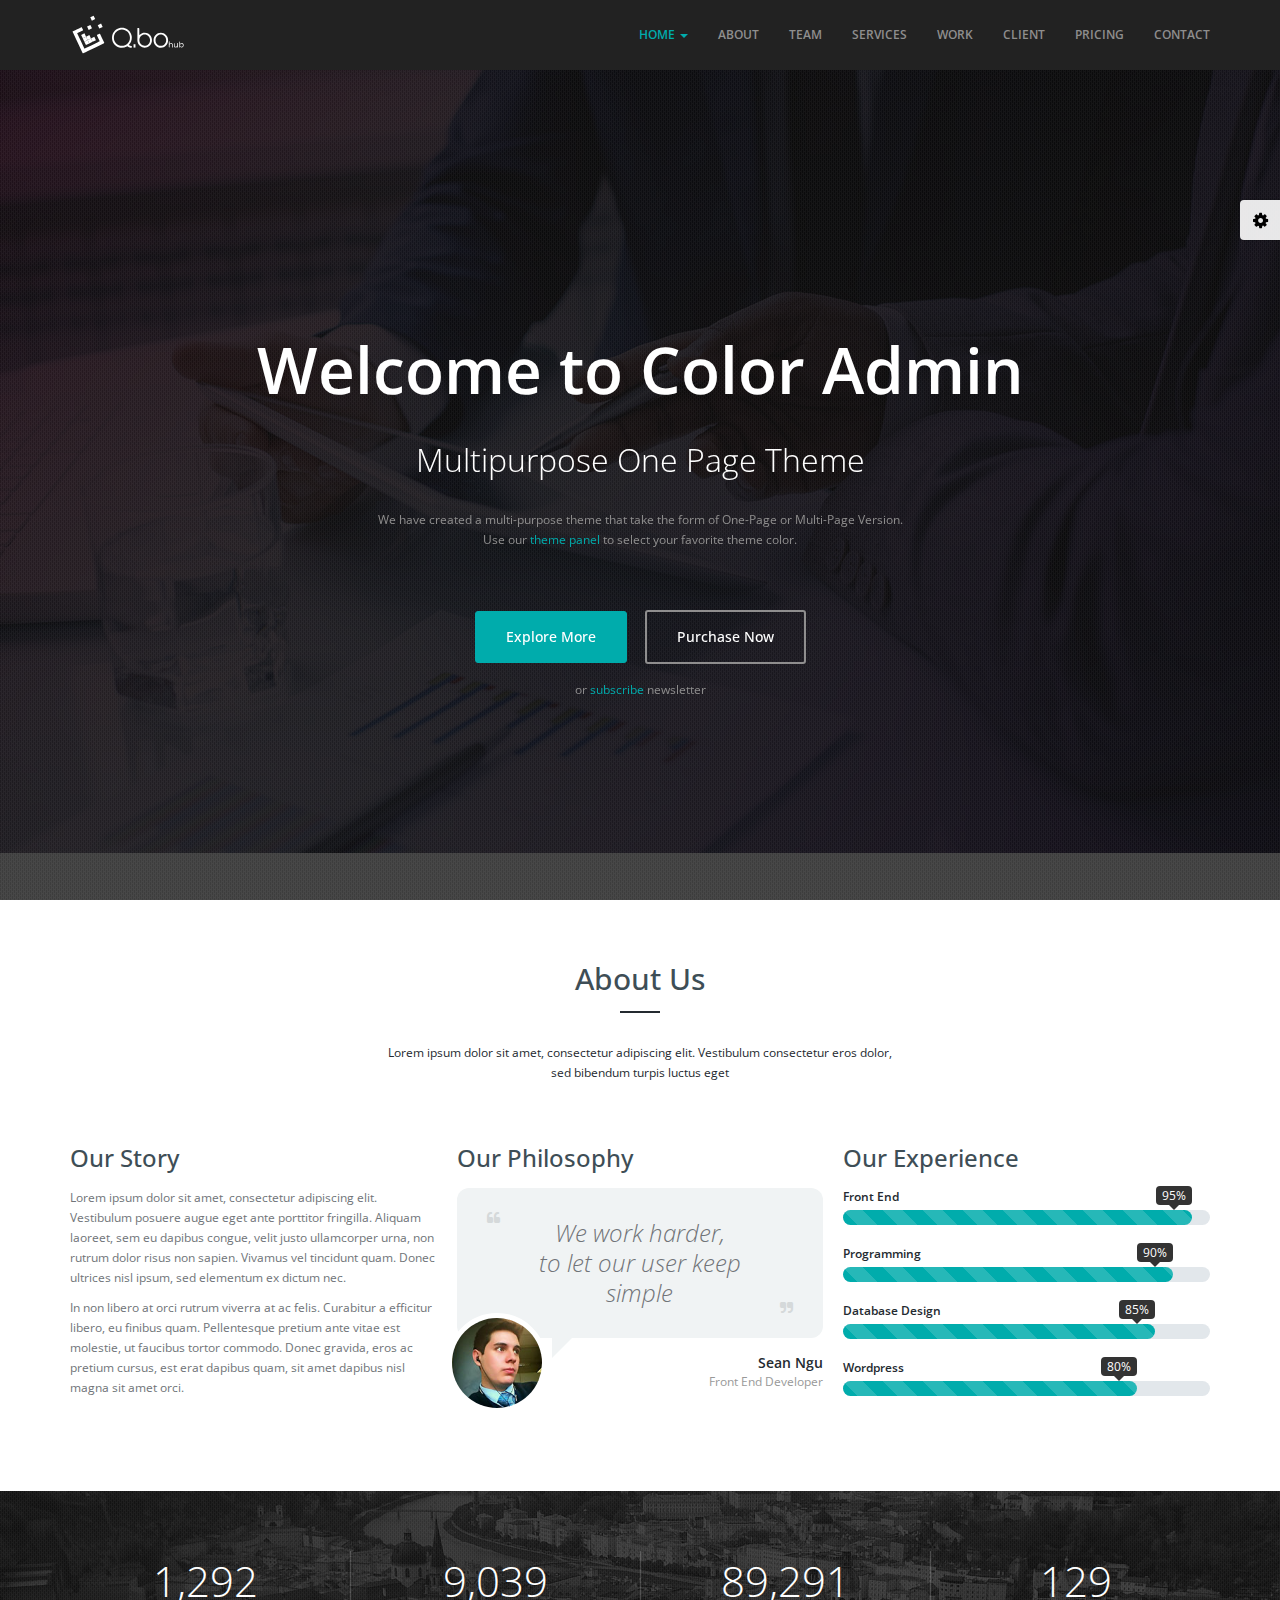
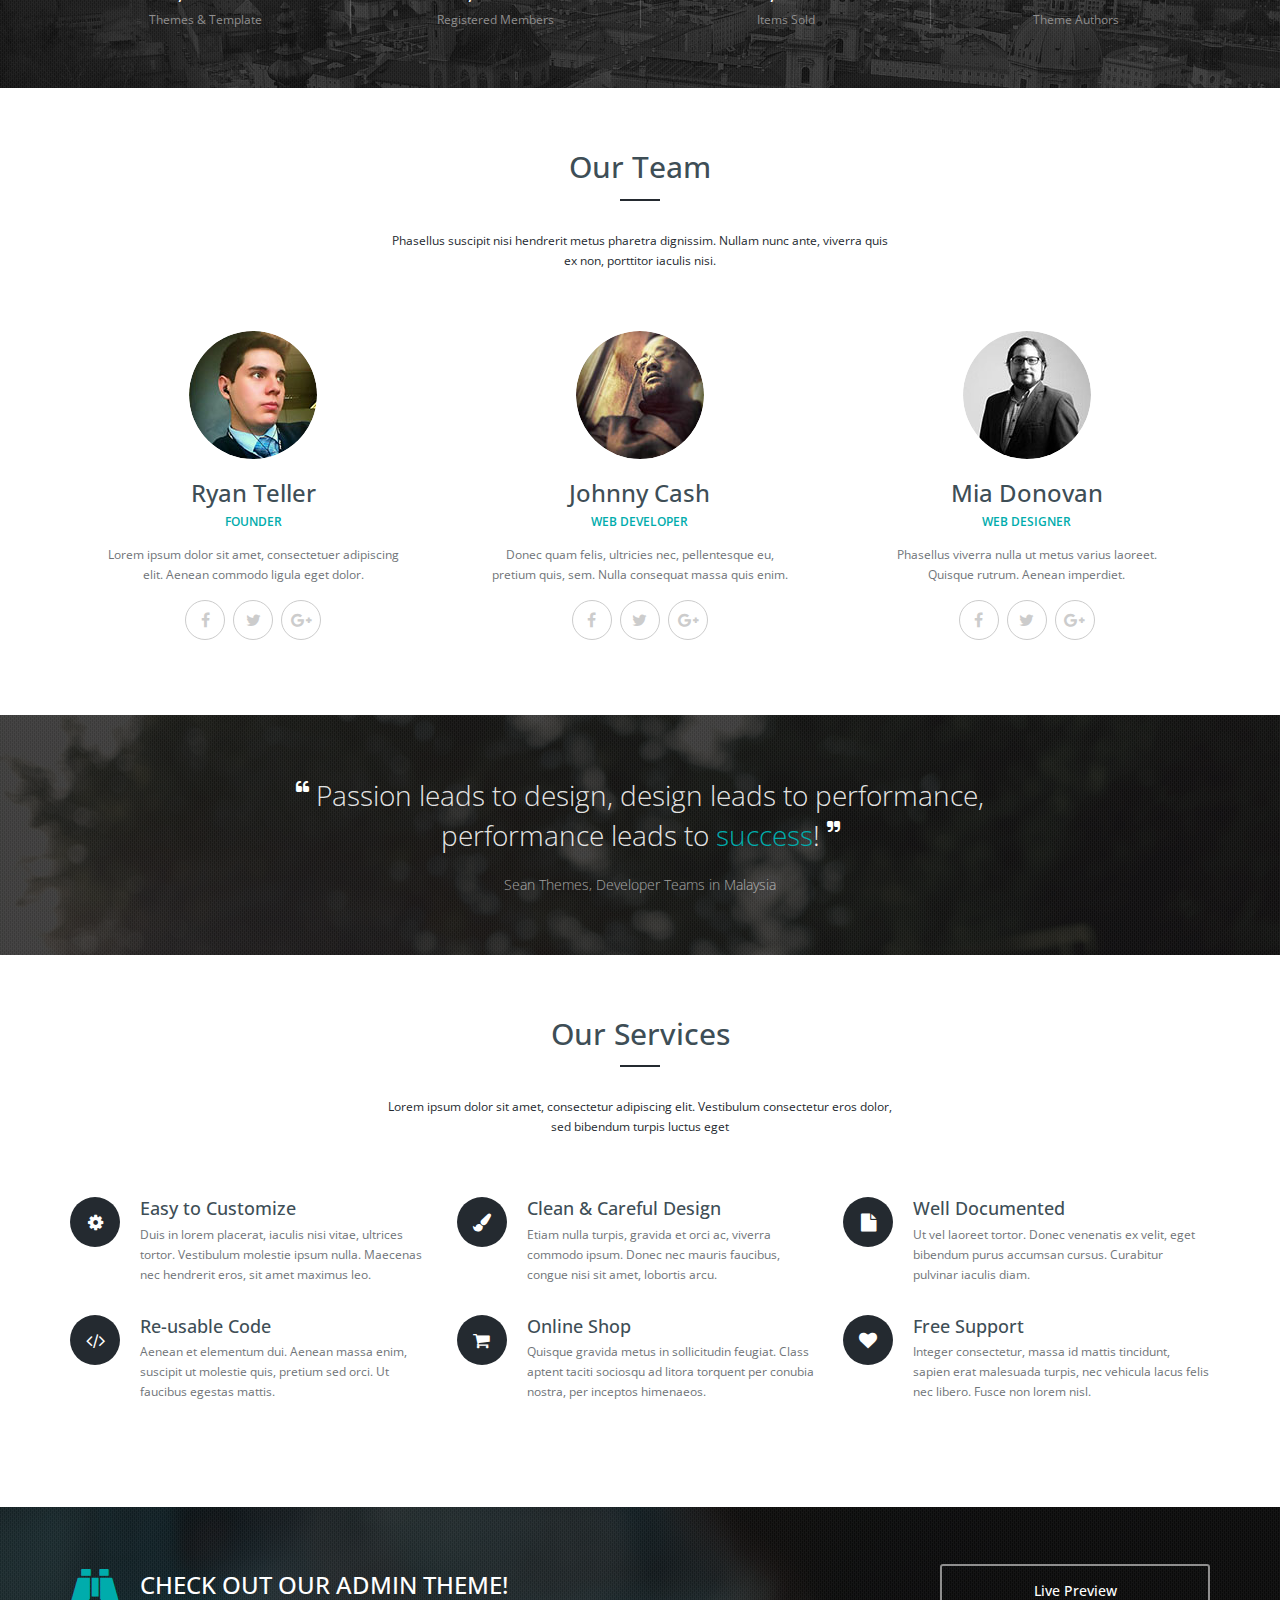
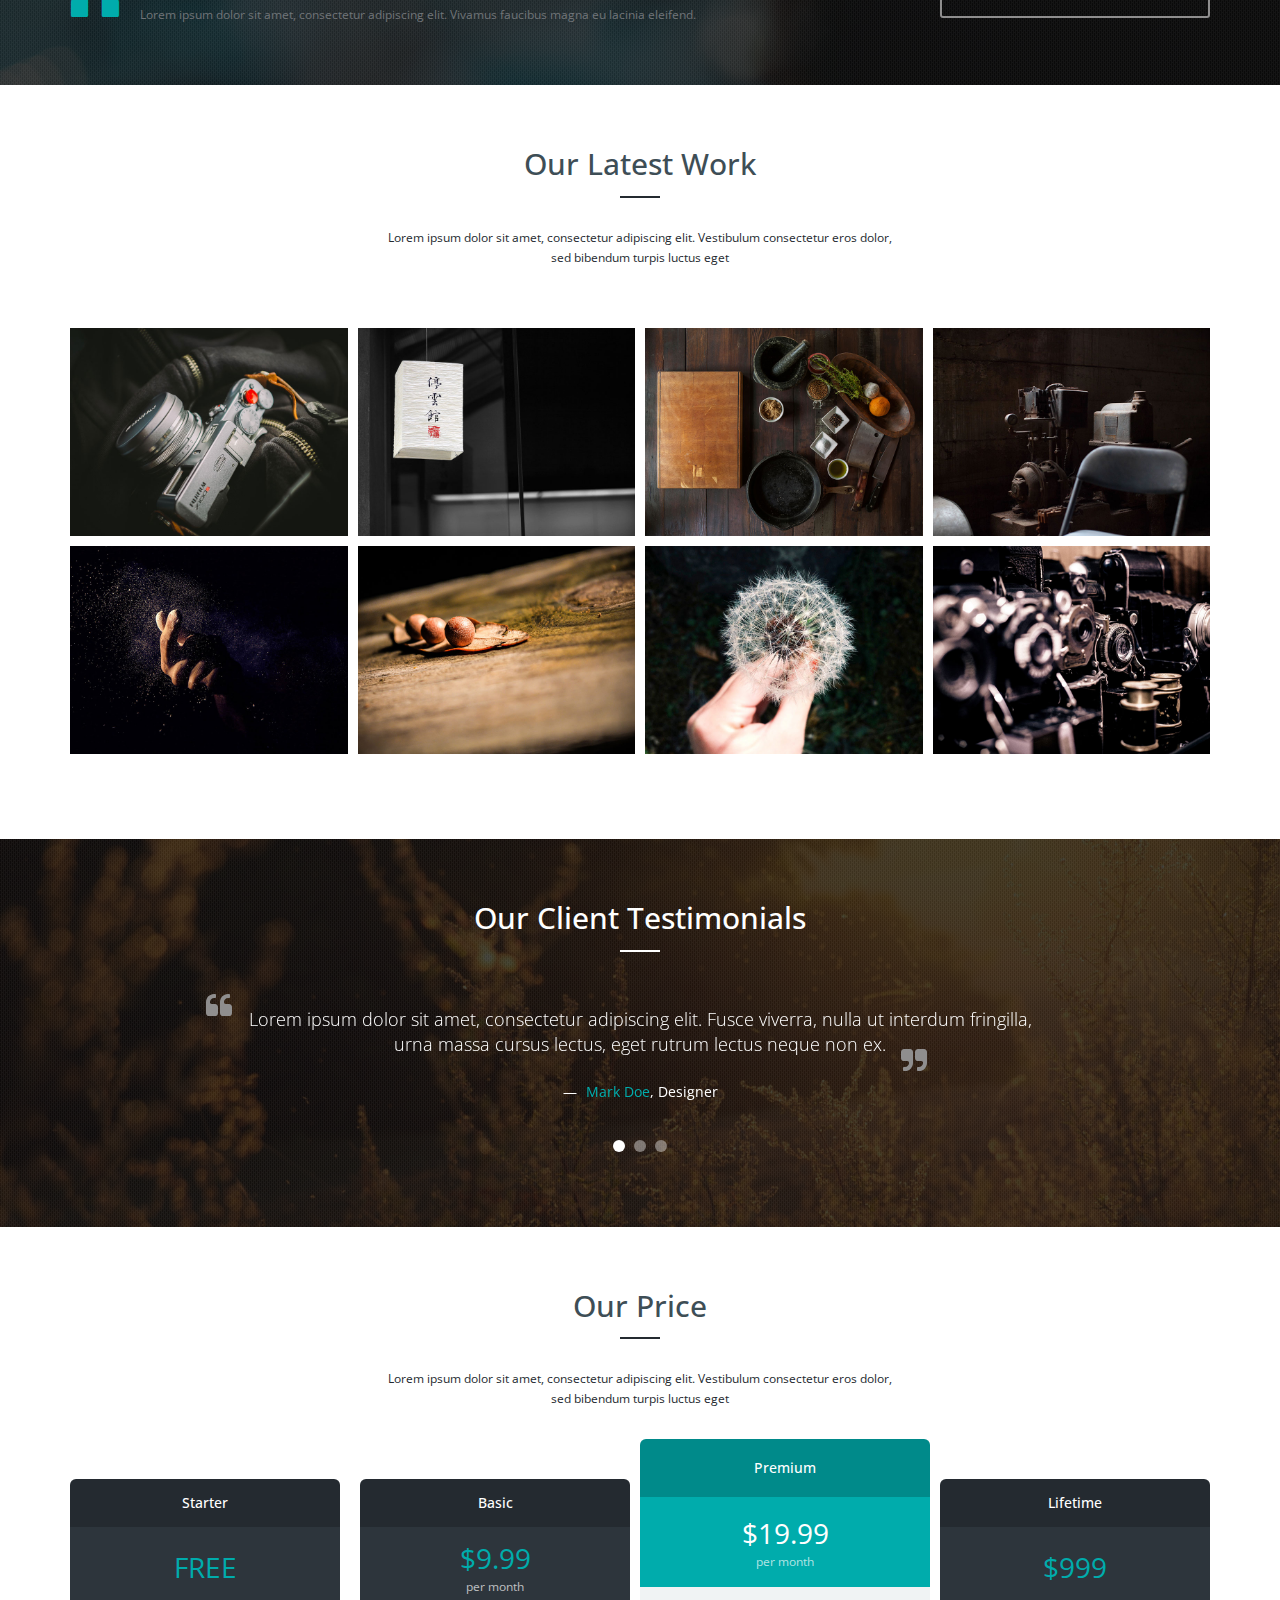
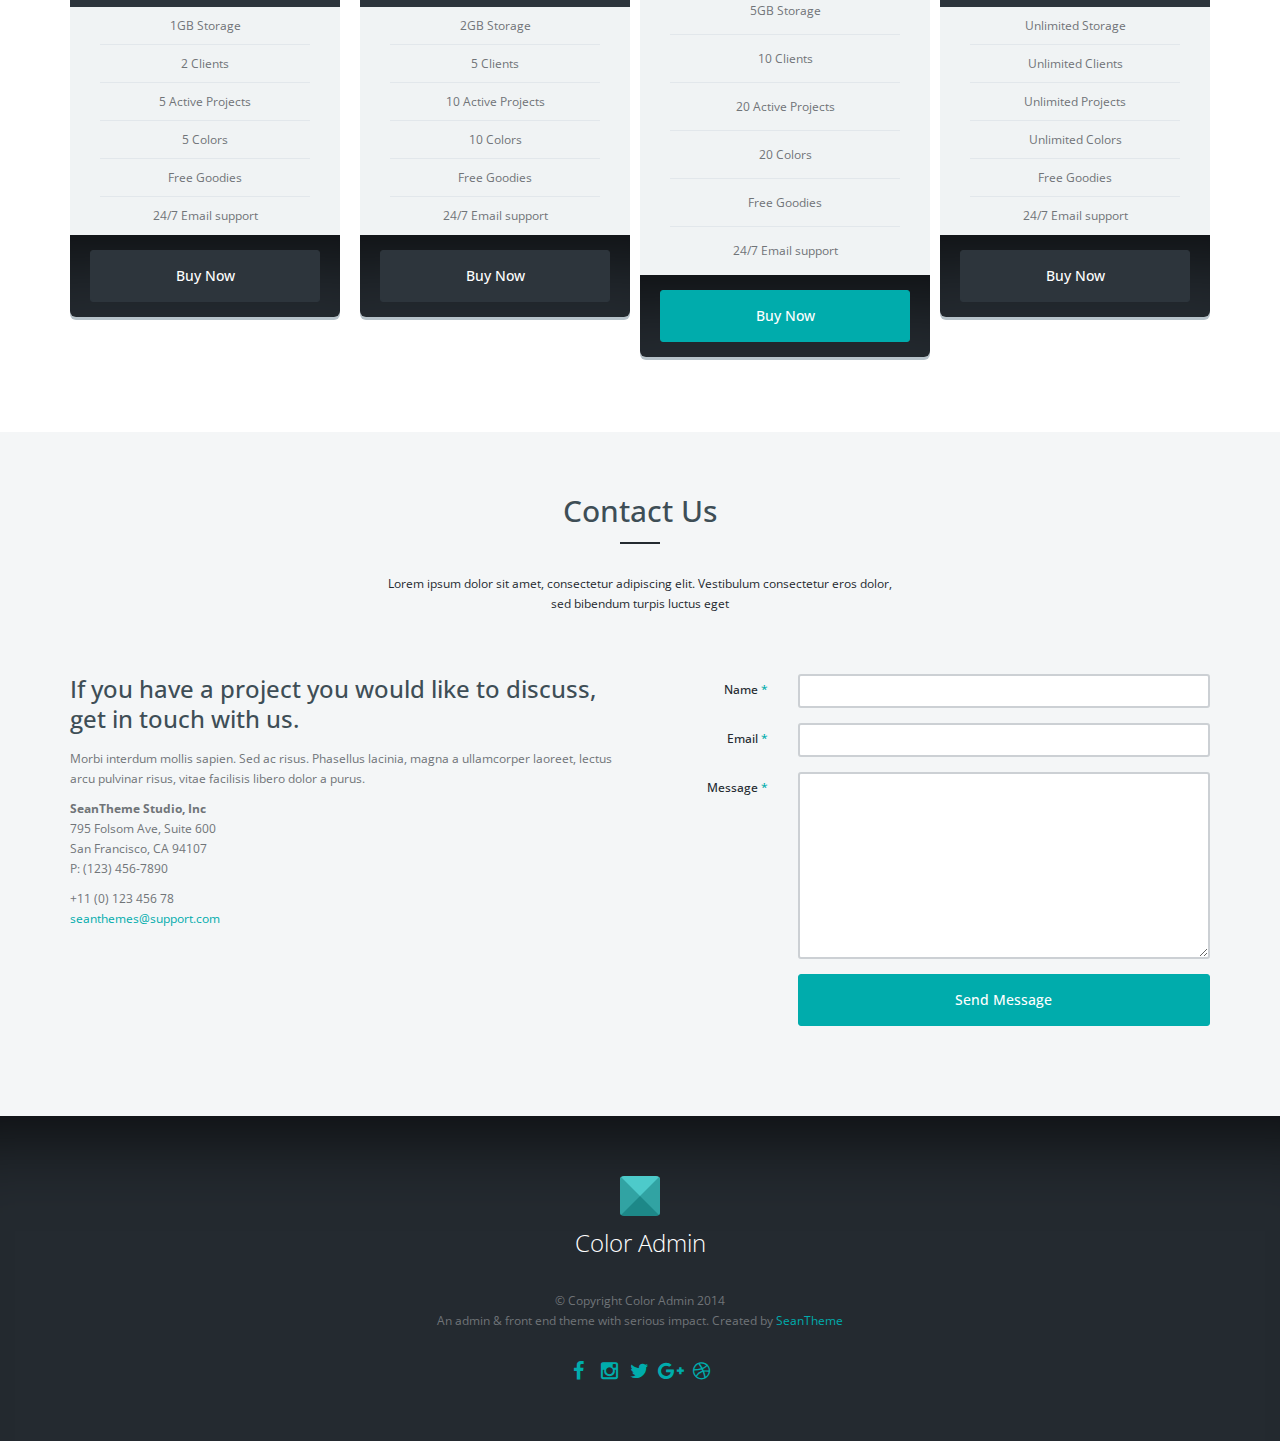
<file: index_inverse_header.html>
<!DOCTYPE html>
<!--[if IE 8]> <html lang="en" class="ie8"> <![endif]-->
<!--[if !IE]><!-->
<html lang="en">
<!--<![endif]-->
<head>
	<meta charset="utf-8" />
	<title>Color Admin | One Page Parallax Front End Theme</title>
	<meta content="width=device-width, initial-scale=1.0, maximum-scale=1.0, user-scalable=no" name="viewport" />
	<meta content="" name="description" />
	<meta content="" name="author" />

	<!-- ================== BEGIN BASE CSS STYLE ================== -->
	<link href="http://fonts.googleapis.com/css?family=Open+Sans:300,400,600,700" rel="stylesheet" />
	<link href="assets/plugins/bootstrap/css/bootstrap.min.css" rel="stylesheet" />
	<link href="assets/plugins/font-awesome/css/font-awesome.min.css" rel="stylesheet" />
	<link href="assets/css/animate.min.css" rel="stylesheet" />
	<link href="assets/css/style.min.css" rel="stylesheet" />
	<link href="assets/css/style-responsive.min.css" rel="stylesheet" />
	<link href="assets/css/theme/default.css" id="theme" rel="stylesheet" />
	<!-- ================== END BASE CSS STYLE ================== -->

	<!-- ================== BEGIN BASE JS ================== -->
	<script src="assets/plugins/pace/pace.min.js"></script>
	<!-- ================== END BASE JS ================== -->
</head>
<body data-spy="scroll" data-target="#header-navbar" data-offset="51">
    <!-- begin #page-container -->
    <div id="page-container" class="fade">
        <!-- begin #header -->
        <div id="header" class="header navbar navbar-inverse navbar-fixed-top">
            <!-- begin container -->
            <div class="container">
                <!-- begin navbar-header -->
                <div class="navbar-header">
                    <button type="button" class="navbar-toggle collapsed" data-toggle="collapse" data-target="#header-navbar">
                        <span class="icon-bar"></span>
                        <span class="icon-bar"></span>
                        <span class="icon-bar"></span>
                    </button>
										<a href="index.html" class="navbar-brand">
											<img src="assets/img/logoqbo2.svg" alt="">
										</a>
                </div>
                <!-- end navbar-header -->
                <!-- begin navbar-collapse -->
                <div class="collapse navbar-collapse" id="header-navbar">
                    <ul class="nav navbar-nav navbar-right">
                        <li class="active dropdown">
                            <a href="#home" data-click="scroll-to-target" data-target="#" data-toggle="dropdown">HOME <b class="caret"></b></a>
                            <ul class="dropdown-menu dropdown-menu-left animated fadeInDown">
                                <li><a href="index.html">Page with Transparent Header</a></li>
                                <li><a href="index_inverse_header.html">Page with Inverse Header</a></li>
                                <li><a href="index_default_header.html">Page with White Header</a></li>
                                <li><a href="extra_element.html">Extra Element</a></li>
                            </ul>
                        </li>
                        <li><a href="#about" data-click="scroll-to-target">ABOUT</a></li>
                        <li><a href="#team" data-click="scroll-to-target">TEAM</a></li>
                        <li><a href="#service" data-click="scroll-to-target">SERVICES</a></li>
                        <li><a href="#work" data-click="scroll-to-target">WORK</a></li>
                        <li><a href="#client" data-click="scroll-to-target">CLIENT</a></li>
                        <li><a href="#pricing" data-click="scroll-to-target">PRICING</a></li>
                        <li><a href="#contact" data-click="scroll-to-target">CONTACT</a></li>
                    </ul>
                </div>
                <!-- end navbar-collapse -->
            </div>
            <!-- end container -->
        </div>
        <!-- end #header -->

        <!-- begin #home -->
        <div id="home" class="content has-bg home">
            <!-- begin content-bg -->
            <div class="content-bg">
                <img src="assets/img/home-bg.jpg" alt="Home" />
            </div>
            <!-- end content-bg -->
            <!-- begin container -->
            <div class="container home-content">
                <h1>Welcome to Color Admin</h1>
                <h3>Multipurpose One Page Theme</h3>
                <p>
                    We have created a multi-purpose theme that take the form of One-Page or Multi-Page Version.<br />
                    Use our <a href="#">theme panel</a> to select your favorite theme color.
                </p>
                <a href="#" class="btn btn-theme">Explore More</a> <a href="#" class="btn btn-outline">Purchase Now</a><br />
                <br />
                or <a href="#">subscribe</a> newsletter
            </div>
            <!-- end container -->
        </div>
        <!-- end #home -->

        <!-- begin #about -->
        <div id="about" class="content" data-scrollview="true">
            <!-- begin container -->
            <div class="container" data-animation="true" data-animation-type="fadeInDown">
                <h2 class="content-title">About Us</h2>
                <p class="content-desc">
                    Lorem ipsum dolor sit amet, consectetur adipiscing elit. Vestibulum consectetur eros dolor,<br />
                    sed bibendum turpis luctus eget
                </p>
                <!-- begin row -->
                <div class="row">
                    <!-- begin col-4 -->
                    <div class="col-md-4 col-sm-6">
                        <!-- begin about -->
                        <div class="about">
                            <h3>Our Story</h3>
                            <p>
                                Lorem ipsum dolor sit amet, consectetur adipiscing elit.
                                Vestibulum posuere augue eget ante porttitor fringilla.
                                Aliquam laoreet, sem eu dapibus congue, velit justo ullamcorper urna,
                                non rutrum dolor risus non sapien. Vivamus vel tincidunt quam.
                                Donec ultrices nisl ipsum, sed elementum ex dictum nec.
                            </p>
                            <p>
                                In non libero at orci rutrum viverra at ac felis.
                                Curabitur a efficitur libero, eu finibus quam.
                                Pellentesque pretium ante vitae est molestie, ut faucibus tortor commodo.
                                Donec gravida, eros ac pretium cursus, est erat dapibus quam,
                                sit amet dapibus nisl magna sit amet orci.
                            </p>
                        </div>
                        <!-- end about -->
                    </div>
                    <!-- end col-4 -->
                    <!-- begin col-4 -->
                    <div class="col-md-4 col-sm-6">
                        <h3>Our Philosophy</h3>
                        <!-- begin about-author -->
                        <div class="about-author">
                            <div class="quote bg-silver">
                                <i class="fa fa-quote-left"></i>
                                <h3>We work harder,<br /><span>to let our user keep simple</span></h3>
                                <i class="fa fa-quote-right"></i>
                            </div>
                            <div class="author">
                                <div class="image">
                                    <img src="assets/img/user-1.jpg" alt="Sean Ngu" />
                                </div>
                                <div class="info">
                                    Sean Ngu
                                    <small>Front End Developer</small>
                                </div>
                            </div>
                        </div>
                        <!-- end about-author -->
                    </div>
                    <!-- end col-4 -->
                    <!-- begin col-4 -->
                    <div class="col-md-4 col-sm-12">
                        <h3>Our Experience</h3>
                        <!-- begin skills -->
                        <div class="skills">
                            <div class="skills-name">Front End</div>
                            <div class="progress progress-striped">
                                <div class="progress-bar progress-bar-success" style="width: 95%">
                                    <span class="progress-number">95%</span>
                                </div>
                            </div>
                            <div class="skills-name">Programming</div>
                            <div class="progress progress-striped">
                                <div class="progress-bar progress-bar-success" style="width: 90%">
                                    <span class="progress-number">90%</span>
                                </div>
                            </div>
                            <div class="skills-name">Database Design</div>
                            <div class="progress progress-striped">
                                <div class="progress-bar progress-bar-success" style="width: 85%">
                                    <span class="progress-number">85%</span>
                                </div>
                            </div>
                            <div class="skills-name">Wordpress</div>
                            <div class="progress progress-striped">
                                <div class="progress-bar progress-bar-success" style="width: 80%">
                                    <span class="progress-number">80%</span>
                                </div>
                            </div>
                        </div>
                        <!-- end skills -->
                    </div>
                    <!-- end col-4 -->
                </div>
                <!-- end row -->
            </div>
            <!-- end container -->
        </div>
        <!-- end #about -->

        <!-- begin #milestone -->
        <div id="milestone" class="content bg-black-darker has-bg" data-scrollview="true">
            <!-- begin content-bg -->
            <div class="content-bg">
                <img src="assets/img/milestone-bg.jpg" alt="Milestone" />
            </div>
            <!-- end content-bg -->
            <!-- begin container -->
            <div class="container">
                <!-- begin row -->
                <div class="row">
                    <!-- begin col-3 -->
                    <div class="col-md-3 col-sm-3 milestone-col">
                        <div class="milestone">
                            <div class="number" data-animation="true" data-animation-type="number" data-final-number="1292">1,292</div>
                            <div class="title">Themes & Template</div>
                        </div>
                    </div>
                    <!-- end col-3 -->
                    <!-- begin col-3 -->
                    <div class="col-md-3 col-sm-3 milestone-col">
                        <div class="milestone">
                            <div class="number" data-animation="true" data-animation-type="number" data-final-number="9039">9,039</div>
                            <div class="title">Registered Members</div>
                        </div>
                    </div>
                    <!-- end col-3 -->
                    <!-- begin col-3 -->
                    <div class="col-md-3 col-sm-3 milestone-col">
                        <div class="milestone">
                            <div class="number" data-animation="true" data-animation-type="number" data-final-number="89291">89,291</div>
                            <div class="title">Items Sold</div>
                        </div>
                    </div>
                    <!-- end col-3 -->
                    <!-- begin col-3 -->
                    <div class="col-md-3 col-sm-3 milestone-col">
                        <div class="milestone">
                            <div class="number" data-animation="true" data-animation-type="number" data-final-number="129">129</div>
                            <div class="title">Theme Authors</div>
                        </div>
                    </div>
                    <!-- end col-3 -->
                </div>
                <!-- end row -->
            </div>
            <!-- end container -->
        </div>
        <!-- end #milestone -->

        <!-- begin #team -->
        <div id="team" class="content" data-scrollview="true">
            <!-- begin container -->
            <div class="container">
                <h2 class="content-title">Our Team</h2>
                <p class="content-desc">
                    Phasellus suscipit nisi hendrerit metus pharetra dignissim. Nullam nunc ante, viverra quis<br />
                    ex non, porttitor iaculis nisi.
                </p>
                <!-- begin row -->
                <div class="row">
                    <!-- begin col-4 -->
                    <div class="col-md-4 col-sm-4">
                        <!-- begin team -->
                        <div class="team">
                            <div class="image" data-animation="true" data-animation-type="flipInX">
                                <img src="assets/img/user-1.jpg" alt="Ryan Teller" />
                            </div>
                            <div class="info">
                                <h3 class="name">Ryan Teller</h3>
                                <div class="title text-theme">FOUNDER</div>
                                <p>Lorem ipsum dolor sit amet, consectetuer adipiscing elit. Aenean commodo ligula eget dolor.</p>
                                <div class="social">
                                    <a href="#"><i class="fa fa-facebook fa-lg fa-fw"></i></a>
                                    <a href="#"><i class="fa fa-twitter fa-lg fa-fw"></i></a>
                                    <a href="#"><i class="fa fa-google-plus fa-lg fa-fw"></i></a>
                                </div>
                            </div>
                        </div>
                        <!-- end team -->
                    </div>
                    <!-- end col-4 -->
                    <!-- begin col-4 -->
                    <div class="col-md-4 col-sm-4">
                        <!-- begin team -->
                        <div class="team">
                            <div class="image" data-animation="true" data-animation-type="flipInX">
                                <img src="assets/img/user-2.jpg" alt="Jonny Cash" />
                            </div>
                            <div class="info">
                                <h3 class="name">Johnny Cash</h3>
                                <div class="title text-theme">WEB DEVELOPER</div>
                                <p>Donec quam felis, ultricies nec, pellentesque eu, pretium quis, sem. Nulla consequat massa quis enim.</p>
                                <div class="social">
                                    <a href="#"><i class="fa fa-facebook fa-lg fa-fw"></i></a>
                                    <a href="#"><i class="fa fa-twitter fa-lg fa-fw"></i></a>
                                    <a href="#"><i class="fa fa-google-plus fa-lg fa-fw"></i></a>
                                </div>
                            </div>
                        </div>
                        <!-- end team -->
                    </div>
                    <!-- end col-4 -->
                    <!-- begin col-4 -->
                    <div class="col-md-4 col-sm-4">
                        <!-- begin team -->
                        <div class="team">
                            <div class="image" data-animation="true" data-animation-type="flipInX">
                                <img src="assets/img/user-3.jpg" alt="Mia Donovan" />
                            </div>
                            <div class="info">
                                <h3 class="name">Mia Donovan</h3>
                                <div class="title text-theme">WEB DESIGNER</div>
                                <p>Phasellus viverra nulla ut metus varius laoreet. Quisque rutrum. Aenean imperdiet. </p>
                                <div class="social">
                                    <a href="#"><i class="fa fa-facebook fa-lg fa-fw"></i></a>
                                    <a href="#"><i class="fa fa-twitter fa-lg fa-fw"></i></a>
                                    <a href="#"><i class="fa fa-google-plus fa-lg fa-fw"></i></a>
                                </div>
                            </div>
                        </div>
                        <!-- end team -->
                    </div>
                    <!-- end col-4 -->
                </div>
                <!-- end row -->
            </div>
            <!-- end container -->
        </div>
        <!-- end #team -->

        <!-- begin #quote -->
        <div id="quote" class="content bg-black-darker has-bg" data-scrollview="true">
            <!-- begin content-bg -->
            <div class="content-bg">
                <img src="assets/img/quote-bg.jpg" alt="Quote" />
            </div>
            <!-- end content-bg -->
            <!-- begin container -->
            <div class="container" data-animation="true" data-animation-type="fadeInLeft">
                <!-- begin row -->
                <div class="row">
                    <!-- begin col-12 -->
                    <div class="col-md-12 quote">
                        <i class="fa fa-quote-left"></i> Passion leads to design, design leads to performance, <br />
                        performance leads to <span class="text-theme">success</span>!
                        <i class="fa fa-quote-right"></i>
                        <small>Sean Themes, Developer Teams in Malaysia</small>
                    </div>
                    <!-- end col-12 -->
                </div>
                <!-- end row -->
            </div>
            <!-- end container -->
        </div>
        <!-- end #quote -->

        <!-- beign #service -->
        <div id="service" class="content" data-scrollview="true">
            <!-- begin container -->
            <div class="container">
                <h2 class="content-title">Our Services</h2>
                <p class="content-desc">
                    Lorem ipsum dolor sit amet, consectetur adipiscing elit. Vestibulum consectetur eros dolor,<br />
                    sed bibendum turpis luctus eget
                </p>
                <!-- begin row -->
                <div class="row">
                    <!-- begin col-4 -->
                    <div class="col-md-4 col-sm-4">
                        <div class="service">
                            <div class="icon bg-theme" data-animation="true" data-animation-type="bounceIn"><i class="fa fa-cog"></i></div>
                            <div class="info">
                                <h4 class="title">Easy to Customize</h4>
                                <p class="desc">Duis in lorem placerat, iaculis nisi vitae, ultrices tortor. Vestibulum molestie ipsum nulla. Maecenas nec hendrerit eros, sit amet maximus leo.</p>
                            </div>
                        </div>
                    </div>
                    <!-- end col-4 -->
                    <!-- begin col-4 -->
                    <div class="col-md-4 col-sm-4">
                        <div class="service">
                            <div class="icon bg-theme" data-animation="true" data-animation-type="bounceIn"><i class="fa fa-paint-brush"></i></div>
                            <div class="info">
                                <h4 class="title">Clean & Careful Design</h4>
                                <p class="desc">Etiam nulla turpis, gravida et orci ac, viverra commodo ipsum. Donec nec mauris faucibus, congue nisi sit amet, lobortis arcu.</p>
                            </div>
                        </div>
                    </div>
                    <!-- end col-4 -->
                    <!-- begin col-4 -->
                    <div class="col-md-4 col-sm-4">
                        <div class="service">
                            <div class="icon bg-theme" data-animation="true" data-animation-type="bounceIn"><i class="fa fa-file"></i></div>
                            <div class="info">
                                <h4 class="title">Well Documented</h4>
                                <p class="desc">Ut vel laoreet tortor. Donec venenatis ex velit, eget bibendum purus accumsan cursus. Curabitur pulvinar iaculis diam.</p>
                            </div>
                        </div>
                    </div>
                    <!-- end col-4 -->
                </div>
                <!-- end row -->
                <!-- begin row -->
                <div class="row">
                    <!-- begin col-4 -->
                    <div class="col-md-4 col-sm-4">
                        <div class="service">
                            <div class="icon bg-theme" data-animation="true" data-animation-type="bounceIn"><i class="fa fa-code"></i></div>
                            <div class="info">
                                <h4 class="title">Re-usable Code</h4>
                                <p class="desc">Aenean et elementum dui. Aenean massa enim, suscipit ut molestie quis, pretium sed orci. Ut faucibus egestas mattis.</p>
                            </div>
                        </div>
                    </div>
                    <!-- end col-4 -->
                    <!-- begin col-4 -->
                    <div class="col-md-4 col-sm-4">
                        <div class="service">
                            <div class="icon bg-theme" data-animation="true" data-animation-type="bounceIn"><i class="fa fa-shopping-cart"></i></div>
                            <div class="info">
                                <h4 class="title">Online Shop</h4>
                                <p class="desc">Quisque gravida metus in sollicitudin feugiat. Class aptent taciti sociosqu ad litora torquent per conubia nostra, per inceptos himenaeos.</p>
                            </div>
                        </div>
                    </div>
                    <!-- end col-4 -->
                    <!-- begin col-4 -->
                    <div class="col-md-4 col-sm-4">
                        <div class="service">
                            <div class="icon bg-theme" data-animation="true" data-animation-type="bounceIn"><i class="fa fa-heart"></i></div>
                            <div class="info">
                                <h4 class="title">Free Support</h4>
                                <p class="desc">Integer consectetur, massa id mattis tincidunt, sapien erat malesuada turpis, nec vehicula lacus felis nec libero. Fusce non lorem nisl.</p>
                            </div>
                        </div>
                    </div>
                    <!-- end col-4 -->
                </div>
                <!-- end row -->
            </div>
            <!-- end container -->
        </div>
        <!-- end #about -->

        <!-- beign #action-box -->
        <div id="action-box" class="content has-bg" data-scrollview="true">
            <!-- begin content-bg -->
            <div class="content-bg">
                <img src="assets/img/action-bg.jpg" alt="Action" />
            </div>
            <!-- end content-bg -->
            <!-- begin container -->
            <div class="container" data-animation="true" data-animation-type="fadeInRight">
                <!-- begin row -->
                <div class="row action-box">
                    <!-- begin col-9 -->
                    <div class="col-md-9 col-sm-9">
                        <div class="icon-large text-theme">
                            <i class="fa fa-binoculars"></i>
                        </div>
                        <h3>CHECK OUT OUR ADMIN THEME!</h3>
                        <p>
                           Lorem ipsum dolor sit amet, consectetur adipiscing elit. Vivamus faucibus magna eu lacinia eleifend.
                        </p>
                    </div>
                    <!-- end col-9 -->
                    <!-- begin col-3 -->
                    <div class="col-md-3 col-sm-3">
                        <a href="#" class="btn btn-outline btn-block">Live Preview</a>
                    </div>
                    <!-- end col-3 -->
                </div>
                <!-- end row -->
            </div>
            <!-- end container -->
        </div>
        <!-- end #action-box -->

        <!-- begin #work -->
        <div id="work" class="content" data-scrollview="true">
            <!-- begin container -->
            <div class="container" data-animation="true" data-animation-type="fadeInDown">
                <h2 class="content-title">Our Latest Work</h2>
                <p class="content-desc">
                    Lorem ipsum dolor sit amet, consectetur adipiscing elit. Vestibulum consectetur eros dolor,<br />
                    sed bibendum turpis luctus eget
                </p>
                <!-- begin row -->
                <div class="row row-space-10">
                    <!-- begin col-3 -->
                    <div class="col-md-3 col-sm-6">
                        <!-- begin work -->
                        <div class="work">
                            <div class="image">
                                <a href="#"><img src="assets/img/work-1.jpg" alt="Work 1" /></a>
                            </div>
                            <div class="desc">
                                <span class="desc-title">Aliquam molestie</span>
                                <span class="desc-text">Lorem ipsum dolor sit amet</span>
                            </div>
                        </div>
                        <!-- end work -->
                    </div>
                    <!-- end col-3 -->
                    <!-- begin col-3 -->
                    <div class="col-md-3 col-sm-6">
                        <!-- begin work -->
                        <div class="work">
                            <div class="image">
                                <a href="#"><img src="assets/img/work-3.jpg" alt="Work 3" /></a>
                            </div>
                            <div class="desc">
                                <span class="desc-title">Quisque at pulvinar lacus</span>
                                <span class="desc-text">Lorem ipsum dolor sit amet</span>
                            </div>
                        </div>
                        <!-- end work -->
                    </div>
                    <!-- end col-3 -->
                    <!-- begin col-3 -->
                    <div class="col-md-3 col-sm-6">
                        <!-- begin work -->
                        <div class="work">
                            <div class="image">
                                <a href="#"><img src="assets/img/work-5.jpg" alt="Work 5" /></a>
                            </div>
                            <div class="desc">
                                <span class="desc-title">Vestibulum et erat ornare</span>
                                <span class="desc-text">Lorem ipsum dolor sit amet</span>
                            </div>
                        </div>
                        <!-- end work -->
                    </div>
                    <!-- end col-3 -->
                    <!-- begin col-3 -->
                    <div class="col-md-3 col-sm-6">
                        <!-- begin work -->
                        <div class="work">
                            <div class="image">
                                <a href="#"><img src="assets/img/work-7.jpg" alt="Work 7" /></a>
                            </div>
                            <div class="desc">
                                <span class="desc-title">Sed vitae mollis magna</span>
                                <span class="desc-text">Lorem ipsum dolor sit amet</span>
                            </div>
                        </div>
                        <!-- end work -->
                    </div>
                    <!-- end col-3 -->
                </div>
                <!-- end row -->
                <!-- begin row -->
                <div class="row row-space-10">
                    <!-- begin col-3 -->
                    <div class="col-md-3 col-sm-6">
                        <!-- begin work -->
                        <div class="work">
                            <div class="image">
                                <a href="#"><img src="assets/img/work-2.jpg" alt="Work 2" /></a>
                            </div>
                            <div class="desc">
                                <span class="desc-title">Suspendisse at mattis odio</span>
                                <span class="desc-text">Lorem ipsum dolor sit amet</span>
                            </div>
                        </div>
                        <!-- end work -->
                    </div>
                    <!-- end col-3 -->
                    <!-- begin col-3 -->
                    <div class="col-md-3 col-sm-6">
                        <!-- begin work -->
                        <div class="work">
                            <div class="image">
                                <a href="#"><img src="assets/img/work-4.jpg" alt="Work 4" /></a>
                            </div>
                            <div class="desc">
                                <span class="desc-title">Aliquam vitae commodo diam</span>
                                <span class="desc-text">Lorem ipsum dolor sit amet</span>
                            </div>
                        </div>
                        <!-- end work -->
                    </div>
                    <!-- end col-3 -->
                    <!-- begin col-3 -->
                    <div class="col-md-3 col-sm-6">
                        <!-- begin work -->
                        <div class="work">
                            <div class="image">
                                <a href="#"><img src="assets/img/work-6.jpg" alt="Work 6" /></a>
                            </div>
                            <div class="desc">
                                <span class="desc-title">Phasellus eu vehicula lorem</span>
                                <span class="desc-text">Lorem ipsum dolor sit amet</span>
                            </div>
                        </div>
                        <!-- end work -->
                    </div>
                    <!-- end col-3 -->
                    <!-- begin col-3 -->
                    <div class="col-md-3 col-sm-6">
                        <!-- begin work -->
                        <div class="work">
                            <div class="image">
                                <a href="#"><img src="assets/img/work-8.jpg" alt="Work 8" /></a>
                            </div>
                            <div class="desc">
                                <span class="desc-title">Morbi bibendum pellentesque</span>
                                <span class="desc-text">Lorem ipsum dolor sit amet</span>
                            </div>
                        </div>
                        <!-- end work -->
                    </div>
                    <!-- end col-3 -->
                </div>
                <!-- end row -->
            </div>
            <!-- end container -->
        </div>
        <!-- end #work -->

        <!-- begin #client -->
        <div id="client" class="content has-bg bg-green" data-scrollview="true">
            <!-- begin content-bg -->
            <div class="content-bg">
                <img src="assets/img/client-bg.jpg" alt="Client" />
            </div>
            <!-- end content-bg -->
            <!-- begin container -->
            <div class="container" data-animation="true" data-animation-type="fadeInUp">
                <h2 class="content-title">Our Client Testimonials</h2>
                <!-- begin carousel -->
                <div class="carousel testimonials slide" data-ride="carousel" id="testimonials">
                    <!-- begin carousel-inner -->
                    <div class="carousel-inner text-center">
                        <!-- begin item -->
                        <div class="item active">
                            <blockquote>
                                <i class="fa fa-quote-left"></i>
                                Lorem ipsum dolor sit amet, consectetur adipiscing elit. Fusce viverra, nulla ut interdum fringilla,<br />
                                urna massa cursus lectus, eget rutrum lectus neque non ex.
                                <i class="fa fa-quote-right"></i>
                            </blockquote>
                            <div class="name"> — <span class="text-theme">Mark Doe</span>, Designer</div>
                        </div>
                        <!-- end item -->
                        <!-- begin item -->
                        <div class="item">
                            <blockquote>
                                <i class="fa fa-quote-left"></i>
                                Donec cursus ligula at ante vulputate laoreet. Nulla egestas sit amet lorem non bibendum.<br />
                                Nulla eget risus velit. Pellentesque tincidunt velit vitae tincidunt finibus.
                                <i class="fa fa-quote-right"></i>
                            </blockquote>
                            <div class="name"> — <span class="text-theme">Joe Smith</span>, Developer</div>
                        </div>
                        <!-- end item -->
                        <!-- begin item -->
                        <div class="item">
                            <blockquote>
                                <i class="fa fa-quote-left"></i>
                                Sed tincidunt quis est sed ultrices. Sed feugiat auctor ipsum, sit amet accumsan elit vestibulum<br />
                                fringilla. In sollicitudin ac ligula eget vestibulum.
                                <i class="fa fa-quote-right"></i>
                            </blockquote>
                            <div class="name"> — <span class="text-theme">Linda Adams</span>, Programmer</div>
                        </div>
                        <!-- end item -->
                    </div>
                    <!-- end carousel-inner -->
                    <!-- begin carousel-indicators -->
                    <ol class="carousel-indicators">
                        <li data-target="#testimonials" data-slide-to="0" class="active"></li>
                        <li data-target="#testimonials" data-slide-to="1" class=""></li>
                        <li data-target="#testimonials" data-slide-to="2" class=""></li>
                    </ol>
                    <!-- end carousel-indicators -->
                </div>
                <!-- end carousel -->
            </div>
            <!-- end containter -->
        </div>
        <!-- end #client -->

        <!-- begin #pricing -->
        <div id="pricing" class="content" data-scrollview="true">
            <!-- begin container -->
            <div class="container">
                <h2 class="content-title">Our Price</h2>
                <p class="content-desc">
                    Lorem ipsum dolor sit amet, consectetur adipiscing elit. Vestibulum consectetur eros dolor,<br />
                    sed bibendum turpis luctus eget
                </p>
                <!-- begin pricing-table -->
                <ul class="pricing-table col-4">
                    <li data-animation="true" data-animation-type="fadeInUp">
                        <div class="pricing-container">
                            <h3>Starter</h3>
                            <div class="price">
                                <div class="price-figure">
                                    <span class="price-number">FREE</span>
                                </div>
                            </div>
                            <ul class="features">
                                <li>1GB Storage</li>
                                <li>2 Clients</li>
                                <li>5 Active Projects</li>
                                <li>5 Colors</li>
                                <li>Free Goodies</li>
                                <li>24/7 Email support</li>
                            </ul>
                            <div class="footer">
                                <a href="#" class="btn btn-inverse btn-block">Buy Now</a>
                            </div>
                        </div>
                    </li>
                    <li data-animation="true" data-animation-type="fadeInUp">
                        <div class="pricing-container">
                            <h3>Basic</h3>
                            <div class="price">
                                <div class="price-figure">
                                    <span class="price-number">$9.99</span>
                                    <span class="price-tenure">per month</span>
                                </div>
                            </div>
                            <ul class="features">
                                <li>2GB Storage</li>
                                <li>5 Clients</li>
                                <li>10 Active Projects</li>
                                <li>10 Colors</li>
                                <li>Free Goodies</li>
                                <li>24/7 Email support</li>
                            </ul>
                            <div class="footer">
                                <a href="#" class="btn btn-inverse btn-block">Buy Now</a>
                            </div>
                        </div>
                    </li>
                    <li class="highlight" data-animation="true" data-animation-type="fadeInUp">
                        <div class="pricing-container">
                            <h3>Premium</h3>
                            <div class="price">
                                <div class="price-figure">
                                    <span class="price-number">$19.99</span>
                                    <span class="price-tenure">per month</span>
                                </div>
                            </div>
                            <ul class="features">
                                <li>5GB Storage</li>
                                <li>10 Clients</li>
                                <li>20 Active Projects</li>
                                <li>20 Colors</li>
                                <li>Free Goodies</li>
                                <li>24/7 Email support</li>
                            </ul>
                            <div class="footer">
                                <a href="#" class="btn btn-theme btn-block">Buy Now</a>
                            </div>
                        </div>
                    </li>
                    <li data-animation="true" data-animation-type="fadeInUp">
                        <div class="pricing-container">
                            <h3>Lifetime</h3>
                            <div class="price">
                                <div class="price-figure">
                                    <span class="price-number">$999</span>
                                </div>
                            </div>
                            <ul class="features">
                                <li>Unlimited Storage</li>
                                <li>Unlimited Clients</li>
                                <li>Unlimited Projects</li>
                                <li>Unlimited Colors</li>
                                <li>Free Goodies</li>
                                <li>24/7 Email support</li>
                            </ul>
                            <div class="footer">
                                <a href="#" class="btn btn-inverse btn-block">Buy Now</a>
                            </div>
                        </div>
                    </li>
                </ul>
            </div>
            <!-- end container -->
        </div>
        <!-- end #pricing -->

        <!-- begin #contact -->
        <div id="contact" class="content bg-silver-lighter" data-scrollview="true">
            <!-- begin container -->
            <div class="container">
                <h2 class="content-title">Contact Us</h2>
                <p class="content-desc">
                    Lorem ipsum dolor sit amet, consectetur adipiscing elit. Vestibulum consectetur eros dolor,<br />
                    sed bibendum turpis luctus eget
                </p>
                <!-- begin row -->
                <div class="row">
                    <!-- begin col-6 -->
                    <div class="col-md-6" data-animation="true" data-animation-type="fadeInLeft">
                        <h3>If you have a project you would like to discuss, get in touch with us.</h3>
                        <p>
                            Morbi interdum mollis sapien. Sed ac risus. Phasellus lacinia, magna a ullamcorper laoreet, lectus arcu pulvinar risus, vitae facilisis libero dolor a purus.
                        </p>
                        <p>
                            <strong>SeanTheme Studio, Inc</strong><br />
                            795 Folsom Ave, Suite 600<br />
                            San Francisco, CA 94107<br />
                            P: (123) 456-7890<br />
                        </p>
                        <p>
                            <span class="phone">+11 (0) 123 456 78</span><br />
                            <a href="mailto:hello@emailaddress.com">seanthemes@support.com</a>
                        </p>
                    </div>
                    <!-- end col-6 -->
                    <!-- begin col-6 -->
                    <div class="col-md-6 form-col" data-animation="true" data-animation-type="fadeInRight">
                        <form class="form-horizontal">
                            <div class="form-group">
                                <label class="control-label col-md-3">Name <span class="text-theme">*</span></label>
                                <div class="col-md-9">
                                    <input type="text" class="form-control" />
                                </div>
                            </div>
                            <div class="form-group">
                                <label class="control-label col-md-3">Email <span class="text-theme">*</span></label>
                                <div class="col-md-9">
                                    <input type="text" class="form-control" />
                                </div>
                            </div>
                            <div class="form-group">
                                <label class="control-label col-md-3">Message <span class="text-theme">*</span></label>
                                <div class="col-md-9">
                                    <textarea class="form-control" rows="10"></textarea>
                                </div>
                            </div>
                            <div class="form-group">
                                <label class="control-label col-md-3"></label>
                                <div class="col-md-9 text-left">
                                    <button type="submit" class="btn btn-theme btn-block">Send Message</button>
                                </div>
                            </div>
                        </form>
                    </div>
                    <!-- end col-6 -->
                </div>
                <!-- end row -->
            </div>
            <!-- end container -->
        </div>
        <!-- end #contact -->

        <!-- begin #footer -->
        <div id="footer" class="footer">
            <div class="container">
                <div class="footer-brand">
                    <div class="footer-brand-logo"></div>
                    Color Admin
                </div>
                <p>
                    &copy; Copyright Color Admin 2014 <br />
                    An admin & front end theme with serious impact. Created by <a href="#">SeanTheme</a>
                </p>
                <p class="social-list">
                    <a href="#"><i class="fa fa-facebook fa-fw"></i></a>
                    <a href="#"><i class="fa fa-instagram fa-fw"></i></a>
                    <a href="#"><i class="fa fa-twitter fa-fw"></i></a>
                    <a href="#"><i class="fa fa-google-plus fa-fw"></i></a>
                    <a href="#"><i class="fa fa-dribbble fa-fw"></i></a>
                </p>
            </div>
        </div>
        <!-- end #footer -->
        <!-- begin theme-panel -->
        <div class="theme-panel">
            <a href="javascript:;" data-click="theme-panel-expand" class="theme-collapse-btn"><i class="fa fa-cog"></i></a>
            <div class="theme-panel-content">
                <ul class="theme-list clearfix">
                    <li><a href="javascript:;" class="bg-purple" data-theme="purple" data-click="theme-selector" data-toggle="tooltip" data-trigger="hover" data-container="body" data-title="Purple">&nbsp;</a></li>
                    <li><a href="javascript:;" class="bg-blue" data-theme="blue" data-click="theme-selector" data-toggle="tooltip" data-trigger="hover" data-container="body" data-title="Blue">&nbsp;</a></li>
                    <li class="active"><a href="javascript:;" class="bg-green" data-theme="default" data-click="theme-selector" data-toggle="tooltip" data-trigger="hover" data-container="body" data-title="Default">&nbsp;</a></li>
                    <li><a href="javascript:;" class="bg-orange" data-theme="orange" data-click="theme-selector" data-toggle="tooltip" data-trigger="hover" data-container="body" data-title="Orange">&nbsp;</a></li>
                    <li><a href="javascript:;" class="bg-red" data-theme="red" data-click="theme-selector" data-toggle="tooltip" data-trigger="hover" data-container="body" data-title="Red">&nbsp;</a></li>
                </ul>
            </div>
        </div>
        <!-- end theme-panel -->
    </div>
    <!-- end #page-container -->

	<!-- ================== BEGIN BASE JS ================== -->
	<script src="assets/plugins/jquery/jquery-1.9.1.min.js"></script>
	<script src="assets/plugins/jquery/jquery-migrate-1.1.0.min.js"></script>
	<script src="assets/plugins/bootstrap/js/bootstrap.min.js"></script>
	<!--[if lt IE 9]>
		<script src="assets/crossbrowserjs/html5shiv.js"></script>
		<script src="assets/crossbrowserjs/respond.min.js"></script>
		<script src="assets/crossbrowserjs/excanvas.min.js"></script>
	<![endif]-->
	<script src="assets/plugins/jquery-cookie/jquery.cookie.js"></script>
	<script src="assets/plugins/scrollMonitor/scrollMonitor.js"></script>
	<script src="assets/js/apps.min.js"></script>
	<!-- ================== END BASE JS ================== -->

	<script>
	    $(document).ready(function() {
	        App.init();
	    });
	</script>
</body>
</html>
</file>
<file: assets/css/style.min.css>
/*
Template Name: Color Admin - Responsive Admin Dashboard Template build with Twitter Bootstrap 3.3.6
Version: 2.0.0
Author: Sean Ngu
Website: http://www.seantheme.com/color-admin-v2.0/frontend/one-page-parallax/
*/

body {
    background: #fff;
    font-family: 'Open Sans', "Helvetica Neue", Helvetica, Arial, sans-serif;
    color: #707478;
    font-size: 12px
}

.ie8 body {
    font-family: Arial, sans-serif
}

h1,
h2,
h3,
h4,
h5,
h6 {
    font-weight: 500;
    color: #3e4e56;
    margin-top: 0;
    margin-bottom: 15px;
    line-height: 1.25
}

h1 small,
h2 small,
h3 small,
h4 small,
h5 small,
h6 small {
    font-size: 60%;
    font-weight: 300;
    color: #7c7f83
}

a {
    -webkit-transition: all .2s linear;
    -moz-transition: all .2s linear;
    transition: all .2s linear
}

a:focus {
    outline: 0
}

label {
    color: #242a30
}

p {
    font-size: 12px;
    line-height: 20px
}

.contentAnimated {
    -webkit-animation-duration: 1.5s;
    animation-duration: 1.5s;
    -webkit-animation-fill-mode: both;
    animation-fill-mode: both
}

.finishAnimated {
    -webkit-animation: none!important;
    animation: none!important
}

body.page-navbar-fixed-top {
    padding-top: 70px
}

body.page-navbar-fixed-top-sm {
    padding-top: 51px
}

.header.navbar {
    border-bottom: none;
    -webkit-transition: all .2s linear;
    -moz-transition: all .2s linear;
    transition: all .2s linear
}

.header.navbar .navbar-nav>li>a {
    font-size: 12px;
    line-height: 20px;
    color: #2d353c;
    font-weight: 600;
    padding: 25px 15px
}

.header.navbar .navbar-nav>li.active>a,
.header.navbar .navbar-nav>li>a:focus,
.header.navbar .navbar-nav>li>a:hover {
    background: 0 0
}
/* para el branding */
.header .navbar-brand {
  padding-top: 15px;

}
.header .navbar-brand img{
     content: url("../img/logoqbo-02.svg");

}

.brand-logo {
    float: left;
    border: 15px solid;
    border-color: #4DCACA #31A3A3 #1D8888;
    margin-right: 10px;
    margin-top: -5px;
    border-radius: 4px
}

.brand-logo+.brand-text {
    margin-left: 42px;
    color: #2d353c;
    font-size: 20px;
    line-height: 20px;
    display: block
}

.navbar-toggle {
    margin-top: 18px;
    margin-bottom: 18px;
    -webkit-transition: all .2s linear;
    -moz-transition: all .2s linear;
    transition: all .2s linear
}

.header.navbar.navbar-default {
    background: #d9ddde
}

.header.navbar.navbar-transparent {
    border-bottom: 1px solid rgba(255, 255, 255, .2)
}

.header.navbar.navbar-inverse .navbar-nav>li>a,
.header.navbar.navbar-transparent .navbar-nav>li>a {
    color: #8F8E8E
}

.header.navbar.navbar-inverse .brand-text,
.header.navbar.navbar-transparent .brand-text {
    color: #fff
}

.navbar-inverse .navbar-toggle,
.navbar-transparent .navbar-toggle {
    border-color: #8F8E8E
}

.navbar-inverse .navbar-toggle .icon-bar,
.navbar-transparent .navbar-toggle .icon-bar {
    background: #8f8e8e
}

.header.navbar.navbar-small {
    border-bottom: none;
    -webkit-box-shadow: 0 1px 2px rgba(0, 0, 0, .2);
    box-shadow: 0 1px 2px rgba(0, 0, 0, .2)
}

/* modificar el branding */
.header.navbar.navbar-small .navbar-nav>li>a {
    padding: 15px
}
.header.navbar.navbar-small .navbar-brand{
  padding-top: 5px;
  padding-left: 15px;
  padding-right: 15px;
  padding-bottom: 15px;
}
.header.navbar.navbar-small .navbar-brand img{
   content: url("../img/logoqbo2-01.svg");
}

.header.navbar.navbar-transparent.navbar-small {
    background: #d9ddde
}

.header.navbar.navbar-transparent.navbar-small .brand-logo+.brand-text,
.header.navbar.navbar-transparent.navbar-small .navbar-nav>li>a {
    color: #3e4e56
}

.navbar-small .navbar-toggle {
    border-color: #ddd;
    margin-top: 8px;
    margin-bottom: 8px
}

.navbar-small .navbar-toggle .icon-bar {
    background: #888
}

.navbar-nav>li.dropdown:focus>.dropdown-menu,
.navbar-nav>li.dropdown:hover>.dropdown-menu {
    display: block
}

.navbar-nav .dropdown-menu {
    background: #333;
    -webkit-border-radius: 0;
    -moz-border-radius: 0;
    border-radius: 0;
    font-size: 12px;
    padding: 0;
    margin-top: 0;
    border: none
}

.navbar-nav .dropdown-menu>li>a {
    color: #999;
    padding: 10px 15px
}

.navbar-nav .dropdown-menu>li.active>a,
.navbar-nav .dropdown-menu>li>a:focus,
.navbar-nav .dropdown-menu>li>a:hover {
    background: #222;
    color: #00acac
}

.navbar-nav .dropdown-menu>li+li {
    border-top: 1px solid #444
}

.content {
    padding: 60px 15px 75px
}

.content .content-title {
    text-align: center;
    position: relative;
    margin-bottom: 30px;
    padding-bottom: 15px;
    margin-top: 0
}

.content .content-title:after {
    content: '';
    display: block;
    position: absolute;
    width: 40px;
    background: #242a30;
    height: 2px;
    bottom: 0;
    left: 50%;
    margin-left: -20px
}

.content .content-desc {
    text-align: center;
    margin-bottom: 60px;
    color: #242a30
}

.content.has-bg {
    padding-bottom: 60px;
    overflow: hidden;
    position: relative
}

.content.has-bg .content-bg {
    position: absolute;
    top: 0;
    left: 0;
    bottom: 0;
    right: 0
}

.content.has-bg .content-bg img {
    max-width: 100%
}

.content.has-bg .content-title:after {
    background: #fff
}

.content.has-bg .content-bg:before {
    content: '';
    background: url(../img/content-bg-cover.png);
    position: absolute;
    left: 0;
    right: 0;
    top: 0;
    bottom: 0
}

.content.has-bg .container {
    position: relative
}

.content.has-bg .container .content-title {
    color: #fff
}

.content.has-bg .container .content-desc {
    color: rgba(255, 255, 255, .6)
}

.content.has-bg h1,
.content.has-bg h2,
.content.has-bg h3,
.content.has-bg h4,
.content.has-bg h5,
.content.has-bg h6 {
    color: #fff
}

.home {
    padding: 0!important;
    color: #fff
}

.home-content {
    z-index: 1020;
    position: absolute;
    top: 50%;
    left: 0;
    right: 0;
    color: #8F8E8E;
    margin-top: -120px;
    padding: 0 15px;
    text-align: center
}

.home-content h1,
.home-content h2,
.home-content h3,
.home-content h4 {
    color: #fff;
    margin: 0 0 30px;
    font-weight: 300
}

.home-content h1 {
    font-size: 64px;
    font-weight: 600
}

.home-content h3 {
    font-size: 32px
}

.home-content p {
    margin-bottom: 60px
}

.home-content a:focus,
.home-content a:hover {
    color: #fff
}

.home-content .btn+.btn {
    margin-left: 15px
}

.about-author {
    position: relative
}

.about-author .quote {
    position: relative;
    padding: 30px 60px;
    border-radius: 12px;
    margin-bottom: 15px
}

.about-author .quote:before {
    content: '';
    position: absolute;
    bottom: -20px;
    left: 95px;
    border: 10px solid transparent;
    border-top-color: #f0f3f4;
    border-left-color: #f0f3f4
}

.about-author .quote h3 {
    margin: 0;
    font-weight: 300;
    color: #707478;
    font-style: italic;
    line-height: 30px
}

.about-author .fa.fa-quote-left,
.about-author .fa.fa-quote-right {
    font-size: 14px;
    position: absolute;
    left: 30px;
    margin-top: -14px;
    line-height: 28px;
    top: 30px;
    color: #D5D9DA
}

.about-author .fa.fa-quote-right {
    left: auto;
    right: 30px;
    bottom: 30px;
    margin-top: 0;
    margin-bottom: -14px;
    top: auto
}

.about-author .author {
    position: relative;
    text-align: right;
    padding-left: 100px;
    margin-bottom: 15px
}

.about-author .author .image {
    position: absolute;
    left: -10px;
    top: -40px;
    background: #fff;
    border: 5px solid #fff;
    border-radius: 50%;
    width: 100px;
    overflow: hidden
}

.about-author .author .image img {
    max-width: 100%
}

.about-author .author .info {
    color: #242a30;
    font-weight: 600;
    font-size: 14px
}

.about-author .author .info small {
    display: block;
    color: #999;
    font-size: 12px;
    font-weight: 400
}

.about-author .author .info a {
    font-weight: 400;
    font-size: 12px;
    display: block
}

.skills .skills-name {
    font-size: 12px;
    color: #242a30;
    margin-bottom: 5px;
    font-weight: 600
}

.milestone {
    text-align: center
}

.milestone-col+.milestone-col {
    border-left: 1px solid rgba(255, 255, 255, .2)
}

.milestone .number {
    font-size: 42px;
    color: #fff;
    font-weight: 300
}

.milestone .title {
    color: #8F8E8E
}

.team {
    text-align: center;
    padding: 0 30px
}

.team .image {
    display: inline-block;
    border-radius: 300px;
    overflow: hidden
}

.team .info {
    margin-top: 15px
}

.team .image img {
    border-radius: 300px
}

.team .name {
    margin-bottom: 5px
}

.team .title {
    font-size: 12px;
    margin-bottom: 15px;
    font-weight: 600
}

.team p {
    margin-bottom: 15px
}

.team .social a {
    border-radius: 300px;
    border: 1px solid #ccc;
    padding: 5px;
    width: 40px;
    height: 40px;
    line-height: 28px;
    text-align: center;
    display: inline-block;
    color: #ccc
}

.team .social a+a {
    margin-left: 5px
}

.quote {
    text-align: center;
    font-size: 28px;
    font-weight: 300;
    color: #fff;
    color: rgba(255, 255, 255, .9)
}

.quote .fa-quote-left,
.quote .fa-quote-right {
    color: #fff;
    font-size: 14px;
    position: relative;
    top: -14px
}

.quote small {
    display: block;
    font-size: 14px;
    color: rgba(255, 255, 255, .6);
    margin-top: 20px
}

.service {
    margin-bottom: 30px
}

.service .icon {
    float: left;
    width: 50px;
    height: 50px;
    background: #242a30;
    color: #fff;
    text-align: center;
    line-height: 50px;
    font-size: 18px;
    -webkit-border-radius: 50px;
    -moz-border-radius: 50px;
    border-radius: 50px
}

.service .title {
    margin-bottom: 5px
}

.service .icon+.info {
    margin-left: 70px
}

.service.service-vertical {
    text-align: center
}

.service.service-vertical .icon {
    float: none;
    margin: 0 auto 15px
}

.service.service-vertical .info {
    margin: 0
}

.work {
    position: relative;
    overflow: hidden;
    margin-bottom: 10px
}

.work .image img {
    max-width: 100%
}

.work:focus .desc,
.work:hover .desc {
    margin-top: -62px
}

.work .desc {
    padding: 12px 15px;
    position: absolute;
    right: 0;
    left: 0;
    top: 100%;
    background: rgba(0, 0, 0, .7);
    -webkit-transition: all .2s linear;
    -moz-transition: all .2s linear;
    transition: all .2s linear
}

.work .desc .desc-title {
    color: #fff;
    font-size: 14px;
    display: block;
    font-weight: 600
}

.work .desc .desc-text {
    font-size: 12px;
    color: #ccc;
    display: block
}

.action-box h3 {
    margin-bottom: 5px;
    margin-top: 3px
}

.action-box p {
    margin-bottom: 0
}

.action-box .icon-large {
    font-size: 48px;
    float: left;
    margin-right: 20px;
    line-height: 50px;
    width: 50px;
    text-align: center
}

.action-box .btn {
    margin-top: -3px
}

.testimonials {
    padding-bottom: 50px
}

.testimonials .item {
    padding-top: 15px
}

.testimonials .carousel-indicators {
    bottom: 0
}

.testimonials blockquote {
    border: none;
    text-align: center;
    color: #fff;
    position: relative;
    font-weight: 300;
    margin-bottom: 15px
}

.testimonials blockquote .fa-quote-left,
.testimonials blockquote .fa-quote-right {
    font-size: 28px;
    position: absolute;
    margin-left: 15px;
    margin-top: 15px;
    color: #8F8E8E
}

.testimonials blockquote .fa-quote-left {
    margin-left: -43px;
    margin-top: -15px
}

.testimonials .name {
    color: #fff;
    font-size: 14px;
    margin-bottom: 15px
}

.testimonials .name span {
    margin-left: 5px
}

.testimonials .carousel-indicators li {
    background: rgba(255, 255, 255, .4);
    border: none;
    -webkit-transition: all .2s linear;
    -moz-transition: all .2s linear;
    transition: all .2s linear
}

.testimonials .carousel-indicators li:focus,
.testimonials .carousel-indicators li:hover {
    background: rgba(255, 255, 255, .7)
}

.testimonials .carousel-indicators li.active {
    background: #fff
}

.carousel-indicators li,
.carousel-indicators li.active {
    width: 12px;
    height: 12px;
    margin: 1px 3px
}

.pricing-table {
    list-style-type: none;
    margin: 0 -10px;
    padding: 0;
    text-align: center
}

.pricing-table>li {
    float: left;
    padding: 10px
}

.pricing-table.col-4>li {
    width: 25%
}

.pricing-table.col-3>li {
    width: 33.33333%
}

.pricing-table .pricing-container {
    overflow: hidden;
    border-radius: 6px;
    background: #f0f3f4;
    box-shadow: 0 3px #b6c2c9
}

.pricing-table h3 {
    background: #242a30;
    margin: 0;
    color: #fff;
    font-size: 14px;
    padding: 15px 30px
}

.pricing-table .features {
    list-style-type: none;
    margin: 0;
    padding: 0 30px
}

.pricing-table .features>li {
    padding: 10px 0
}

.pricing-table .features>li+li {
    border-top: 1px solid #e2e7eb
}

.pricing-table .price {
    width: 100%;
    display: table;
    background: #2d353c
}

.pricing-table .price .price-figure {
    vertical-align: middle;
    display: table-cell;
    text-align: center;
    height: 80px
}

.pricing-table .price .price-number {
    font-size: 28px;
    color: #00a3a3;
    display: block
}

.pricing-table .price .price-tenure {
    font-size: 12px;
    color: #fff;
    color: rgba(255, 255, 255, .7);
    display: block;
    text-align: center
}

.pricing-table .footer {
    padding: 15px 20px
}

.pricing-table .highlight {
    padding: 0;
    margin-top: -30px
}

.pricing-table .highlight .features>li {
    padding: 15px 0
}

.pricing-table .highlight h3 {
    padding: 20px 30px
}

.pricing-table .highlight .price .price-figure {
    height: 90px
}

.pricing-table .highlight .price .price-number {
    color: #fff
}

.footer {
    padding: 60px 0;
    background: #242a30;
    text-align: center;
    box-shadow: inset 0 100px 80px -80px rgba(0, 0, 0, .7);
    -webkit-box-shadow: inset 0 100px 80px -80px rgba(0, 0, 0, .7)
}

.footer .footer-brand-logo {
    display: block;
    margin: 0 auto 10px;
    width: 40px;
    border: 20px solid;
    border-color: #4DCACA #31A3A3 #1D8888;
    border-radius: 4px
}

.footer .footer-brand {
    font-size: 24px;
    color: #fff;
    font-weight: 300;
    margin-bottom: 30px
}

.footer .social-list {
    margin: 30px 0 0;
    font-size: 20px
}

.pace-inactive {
    opacity: 0;
    filter: alpha(opacity=0)
}

.pace {
    background: #2d353c;
    position: fixed;
    top: 0;
    left: 0;
    right: 0;
    -webkit-transition: opacity 1s;
    -moz-transition: opacity 1s;
    -o-transition: opacity 1s;
    transition: opacity 1s;
    z-index: 1020
}

.pace-progress {
    position: fixed;
    top: 0;
    left: 0;
    right: 0;
    text-align: center;
    height: 2px;
    background: #00acac;
    -webkit-transition: width 1s;
    -moz-transition: width 1s;
    -o-transition: width 1s;
    transition: width 1s;
    z-index: 2000
}

.pace:before {
    content: '';
    background: #242a30;
    position: fixed;
    top: 0;
    right: 0;
    left: 0;
    height: 2px
}

.pace .pace-activity {
    display: block;
    position: fixed;
    z-index: 2000;
    top: 15px;
    right: 15px;
    width: 14px;
    height: 14px;
    border: 2px solid transparent;
    border-top-color: #00acac;
    border-left-color: #00acac;
    border-radius: 10px;
    -webkit-animation: pace-spinner 400ms linear infinite;
    -moz-animation: pace-spinner 400ms linear infinite;
    -ms-animation: pace-spinner 400ms linear infinite;
    -o-animation: pace-spinner 400ms linear infinite;
    animation: pace-spinner 400ms linear infinite
}

@-webkit-keyframes pace-spinner {
    0% {
        -webkit-transform: rotate(0deg);
        transform: rotate(0deg)
    }
    100% {
        -webkit-transform: rotate(360deg);
        transform: rotate(360deg)
    }
}

@-moz-keyframes pace-spinner {
    0% {
        -moz-transform: rotate(0deg);
        transform: rotate(0deg)
    }
    100% {
        -moz-transform: rotate(360deg);
        transform: rotate(360deg)
    }
}

@-o-keyframes pace-spinner {
    0% {
        -o-transform: rotate(0deg);
        transform: rotate(0deg)
    }
    100% {
        -o-transform: rotate(360deg);
        transform: rotate(360deg)
    }
}

@-ms-keyframes pace-spinner {
    0% {
        -ms-transform: rotate(0deg);
        transform: rotate(0deg)
    }
    100% {
        -ms-transform: rotate(360deg);
        transform: rotate(360deg)
    }
}

@keyframes pace-spinner {
    0% {
        transform: rotate(0deg)
    }
    100% {
        transform: rotate(360deg)
    }
}

.row {
    margin: 0 -10px
}

.row>[class*=col-] {
    padding: 0 10px
}

.row.row-space-0 {
    margin: 0
}

.row.row-space-2 {
    margin: 0 -1px
}

.row.row-space-4 {
    margin: 0 -2px
}

.row.row-space-6 {
    margin: 0 -3px
}

.row.row-space-8 {
    margin: 0 -4px
}

.row.row-space-10 {
    margin: 0 -5px
}

.row.row-space-12 {
    margin: 0 -6px
}

.row.row-space-14 {
    margin: 0 -7px
}

.row.row-space-16 {
    margin: 0 -8px
}

.row.row-space-18 {
    margin: 0 -10px
}

.row.row-space-22 {
    margin: 0 -11px
}

.row.row-space-24 {
    margin: 0 -12px
}

.row.row-space-26 {
    margin: 0 -13px
}

.row.row-space-28 {
    margin: 0 -14px
}

.row.row-space-30 {
    margin: 0 -15px
}

.row.row-space-0>[class*=col-] {
    padding: 0
}

.row.row-space-2>[class*=col-] {
    padding: 0 1px
}

.row.row-space-4>[class*=col-] {
    padding: 0 2px
}

.row.row-space-6>[class*=col-] {
    padding: 0 3px
}

.row.row-space-8>[class*=col-] {
    padding: 0 4px
}

.row.row-space-10>[class*=col-] {
    padding: 0 5px
}

.row.row-space-12>[class*=col-] {
    padding: 0 6px
}

.row.row-space-14>[class*=col-] {
    padding: 0 7px
}

.row.row-space-16>[class*=col-] {
    padding: 0 8px
}

.row.row-space-18>[class*=col-] {
    padding: 0 9px
}

.row.row-space-20>[class*=col-] {
    padding: 0 10px
}

.row.row-space-22>[class*=col-] {
    padding: 0 11px
}

.row.row-space-24>[class*=col-] {
    padding: 0 12px
}

.row.row-space-26>[class*=col-] {
    padding: 0 13px
}

.row.row-space-28>[class*=col-] {
    padding: 0 14px
}

.row.row-space-30>[class*=col-] {
    padding: 0 15px
}

.semi-bold {
    font-weight: 600
}

.overflow-auto {
    overflow: auto!important
}

.overflow-hidden {
    overflow: hidden!important
}

.overflow-visible {
    overflow: visible!important
}

.overflow-scroll {
    overflow: scroll!important
}

.overflow-x-hidden {
    overflow-x: hidden!important
}

.overflow-x-visible {
    overflow-x: visible!important
}

.overflow-x-scroll {
    overflow-x: scroll!important
}

.overflow-y-hidden {
    overflow-y: hidden!important
}

.overflow-y-visible {
    overflow-y: visible!important
}

.overflow-y-scroll {
    overflow-y: scroll!important
}

.m-auto {
    margin: 0 auto!important
}

.m-0 {
    margin: 0!important
}

.m-1 {
    margin: 1px!important
}

.m-2 {
    margin: 2px!important
}

.m-3 {
    margin: 3px!important
}

.m-4 {
    margin: 4px!important
}

.m-5 {
    margin: 5px!important
}

.m-10 {
    margin: 10px!important
}

.m-15 {
    margin: 15px!important
}

.m-20 {
    margin: 20px!important
}

.m-25 {
    margin: 25px!important
}

.m-30 {
    margin: 30px!important
}

.m-35 {
    margin: 35px!important
}

.m-40 {
    margin: 40px!important
}

.m-t-0 {
    margin-top: 0!important
}

.m-t-1 {
    margin-top: 1px!important
}

.m-t-2 {
    margin-top: 2px!important
}

.m-t-3 {
    margin-top: 3px!important
}

.m-t-4 {
    margin-top: 4px!important
}

.m-t-5 {
    margin-top: 5px!important
}

.m-t-10 {
    margin-top: 10px!important
}

.m-t-15 {
    margin-top: 15px!important
}

.m-t-20 {
    margin-top: 20px!important
}

.m-t-25 {
    margin-top: 25px!important
}

.m-t-30 {
    margin-top: 30px!important
}

.m-t-35 {
    margin-top: 35px!important
}

.m-t-40 {
    margin-top: 40px!important
}

.m-r-0 {
    margin-right: 0!important
}

.m-r-1 {
    margin-right: 1px!important
}

.m-r-2 {
    margin-right: 2px!important
}

.m-r-3 {
    margin-right: 3px!important
}

.m-r-4 {
    margin-right: 4px!important
}

.m-r-5 {
    margin-right: 5px!important
}

.m-r-10 {
    margin-right: 10px!important
}

.m-r-15 {
    margin-right: 15px!important
}

.m-r-20 {
    margin-right: 20px!important
}

.m-r-25 {
    margin-right: 25px!important
}

.m-r-30 {
    margin-right: 30px!important
}

.m-r-35 {
    margin-right: 35px!important
}

.m-r-40 {
    margin-right: 40px!important
}

.m-b-0 {
    margin-bottom: 0!important
}

.m-b-1 {
    margin-bottom: 1px!important
}

.m-b-2 {
    margin-bottom: 2px!important
}

.m-b-3 {
    margin-bottom: 3px!important
}

.m-b-4 {
    margin-bottom: 4px!important
}

.m-b-5 {
    margin-bottom: 5px!important
}

.m-b-10 {
    margin-bottom: 10px!important
}

.m-b-15 {
    margin-bottom: 15px!important
}

.m-b-20 {
    margin-bottom: 20px!important
}

.m-b-25 {
    margin-bottom: 25px!important
}

.m-b-30 {
    margin-bottom: 30px!important
}

.m-b-35 {
    margin-bottom: 35px!important
}

.m-b-40 {
    margin-bottom: 40px!important
}

.m-l-0 {
    margin-left: 0!important
}

.m-l-1 {
    margin-left: 1px!important
}

.m-l-2 {
    margin-left: 2px!important
}

.m-l-3 {
    margin-left: 3px!important
}

.m-l-4 {
    margin-left: 4px!important
}

.m-l-5 {
    margin-left: 5px!important
}

.m-l-10 {
    margin-left: 10px!important
}

.m-l-15 {
    margin-left: 15px!important
}

.m-l-20 {
    margin-left: 20px!important
}

.m-l-25 {
    margin-left: 25px!important
}

.m-l-30 {
    margin-left: 30px!important
}

.m-l-35 {
    margin-left: 35px!important
}

.m-l-40 {
    margin-left: 40px!important
}

.p-0 {
    padding: 0!important
}

.p-1 {
    padding: 1px!important
}

.p-2 {
    padding: 2px!important
}

.p-3 {
    padding: 3px!important
}

.p-4 {
    padding: 4px!important
}

.p-5 {
    padding: 5px!important
}

.p-10 {
    padding: 10px!important
}

.p-15,
.wrapper {
    padding: 15px!important
}

.p-20 {
    padding: 20px!important
}

.p-25 {
    padding: 25px!important
}

.p-30 {
    padding: 30px!important
}

.p-35 {
    padding: 35px!important
}

.p-40 {
    padding: 40px!important
}

.p-t-0 {
    padding-top: 0!important
}

.p-t-1 {
    padding-top: 1px!important
}

.p-t-2 {
    padding-top: 2px!important
}

.p-t-3 {
    padding-top: 3px!important
}

.p-t-4 {
    padding-top: 4px!important
}

.p-t-5 {
    padding-top: 5px!important
}

.p-t-10 {
    padding-top: 10px!important
}

.p-t-15 {
    padding-top: 15px!important
}

.p-t-20 {
    padding-top: 20px!important
}

.p-t-25 {
    padding-top: 25px!important
}

.p-t-30 {
    padding-top: 30px!important
}

.p-t-35 {
    padding-top: 35px!important
}

.p-t-40 {
    padding-top: 40px!important
}

.p-r-0 {
    padding-right: 0!important
}

.p-r-1 {
    padding-right: 1px!important
}

.p-r-2 {
    padding-right: 2px!important
}

.p-r-3 {
    padding-right: 3px!important
}

.p-r-4 {
    padding-right: 4px!important
}

.p-r-5 {
    padding-right: 5px!important
}

.p-r-10 {
    padding-right: 10px!important
}

.p-r-15 {
    padding-right: 15px!important
}

.p-r-20 {
    padding-right: 20px!important
}

.p-r-25 {
    padding-right: 25px!important
}

.p-r-30 {
    padding-right: 30px!important
}

.p-r-35 {
    padding-right: 35px!important
}

.p-r-40 {
    padding-right: 40px!important
}

.p-b-0 {
    padding-bottom: 0!important
}

.p-b-1 {
    padding-bottom: 1px!important
}

.p-b-2 {
    padding-bottom: 2px!important
}

.p-b-3 {
    padding-bottom: 3px!important
}

.p-b-4 {
    padding-bottom: 4px!important
}

.p-b-5 {
    padding-bottom: 5px!important
}

.p-b-10 {
    padding-bottom: 10px!important
}

.p-b-15 {
    padding-bottom: 15px!important
}

.p-b-20 {
    padding-bottom: 20px!important
}

.p-b-25 {
    padding-bottom: 25px!important
}

.p-b-30 {
    padding-bottom: 30px!important
}

.p-b-35 {
    padding-bottom: 35px!important
}

.p-b-40 {
    padding-bottom: 40px!important
}

.p-l-0 {
    padding-left: 0!important
}

.p-l-1 {
    padding-left: 1px!important
}

.p-l-2 {
    padding-left: 2px!important
}

.p-l-3 {
    padding-left: 3px!important
}

.p-l-4 {
    padding-left: 4px!important
}

.p-l-5 {
    padding-left: 5px!important
}

.p-l-10 {
    padding-left: 10px!important
}

.p-l-15 {
    padding-left: 15px!important
}

.p-l-20 {
    padding-left: 20px!important
}

.p-l-25 {
    padding-left: 25px!important
}

.p-l-30 {
    padding-left: 30px!important
}

.p-l-35 {
    padding-left: 35px!important
}

.p-l-40 {
    padding-left: 40px!important
}

.f-s-8 {
    font-size: 8px!important
}

.f-s-9 {
    font-size: 9px!important
}

.f-s-10 {
    font-size: 10px!important
}

.f-s-11 {
    font-size: 11px!important
}

.f-s-12 {
    font-size: 12px!important
}

.f-s-13 {
    font-size: 13px!important
}

.f-s-14 {
    font-size: 14px!important
}

.f-s-15 {
    font-size: 15px!important
}

.f-s-16 {
    font-size: 16px!important
}

.f-s-17 {
    font-size: 17px!important
}

.f-s-18 {
    font-size: 18px!important
}

.f-s-19 {
    font-size: 19px!important
}

.f-s-20 {
    font-size: 20px!important
}

.text-center {
    text-align: center!important
}

.text-left {
    text-align: left!important
}

.text-right {
    text-align: right!important
}

.pull-left {
    float: left!important
}

.pull-right {
    float: right!important
}

.pull-none {
    float: none!important
}

.f-w-100 {
    font-weight: 100!important
}

.f-w-200 {
    font-weight: 200!important
}

.f-w-300 {
    font-weight: 300!important
}

.f-w-400 {
    font-weight: 400!important
}

.f-w-500 {
    font-weight: 500!important
}

.f-w-600 {
    font-weight: 600!important
}

.f-w-700 {
    font-weight: 700!important
}

.table-td-valign-middle td,
.table-th-valign-middle th,
.table-valign-middle td,
.table-valign-middle th {
    vertical-align: middle!important
}

.table-td-valign-top td,
.table-th-valign-top th,
.table-valign-top td,
.table-valign-top th {
    vertical-align: top!important
}

.table-td-valign-bottom td,
.table-th-valign-bottom th,
.table-valign-bottom td,
.table-valign-bottom th {
    vertical-align: bottom!important
}

.vertical-box {
    display: table;
    table-layout: fixed;
    border-spacing: 0;
    height: 100%;
    width: 100%
}

.vertical-box-column {
    display: table-cell;
    vertical-align: top;
    height: 100%
}

.vertical-box-row {
    display: table-row;
    height: 100%
}

.vertical-box-row>.vertical-box-cell {
    position: relative;
    height: 100%;
    width: 100%;
    float: none
}

.vertical-box-row>.vertical-box-cell>.vertical-box-inner-cell {
    position: absolute;
    top: 0;
    bottom: 0;
    left: 0;
    right: 0;
    overflow: hidden
}

.no-rounded-corner {
    -webkit-border-radius: 0!important;
    -moz-border-radius: 0!important;
    border-radius: 0!important
}

.rounded-corner {
    -webkit-border-radius: 50%!important;
    -moz-border-radius: 50%!important;
    border-radius: 50%!important
}

.no-border {
    border: 0!important
}

.border-top-1 {
    border-top: 1px solid #eee!important
}

.border-right-1 {
    border-right: 1px solid #eee!important
}

.border-bottom-1 {
    border-bottom: 1px solid #eee!important
}

.border-left-1 {
    border-left: 1px solid #eee!important
}

.no-box-shadow {
    -webkit-box-shadow: none!important;
    box-shadow: none!important
}

.text-inverse {
    color: #2d353c!important
}

a.text-inverse:focus,
a.text-inverse:hover {
    color: #575d63!important
}

.text-success {
    color: #00acac!important
}

a.text-success:focus,
a.text-success:hover {
    color: #33bdbd!important
}

.text-info {
    color: #49b6d6!important
}

a.text-info:focus,
a.text-info:hover {
    color: #6dc5de!important
}

.text-blue {
    color: #348fe2!important
}

a.text-blue:focus,
a.text-blue:hover {
    color: #5da5e8!important
}

.text-warning {
    color: #f59c1a!important
}

a.text-warning:focus,
a.text-warning:hover {
    color: #f7b048!important
}

.text-danger {
    color: #ff5b57!important
}

a.text-danger:focus,
a.text-danger:hover {
    color: #ff7c79!important
}

.text-white {
    color: #fff!important
}

a.text-white:focus,
a.text-white:hover {
    color: #f0f3f4!important
}

.bg-white {
    background: #fff!important
}

.bg-silver-lighter {
    background: #f4f6f7!important
}

.bg-silver {
    background: #f0f3f4!important
}

.bg-silver-darker {
    background: #b4b6b7!important
}

.bg-black {
    background: #2d353c!important
}

.bg-black-darker {
    background: #242a30!important
}

.bg-black-lighter {
    background: #575d63!important
}

.bg-grey {
    background: #b6c2c9!important
}

.bg-grey-darker {
    background: #929ba1!important
}

.bg-grey-lighter {
    background: #c5ced4!important
}

.bg-red {
    background: #ff5b57!important
}

.bg-red-darker {
    background: #cc4946!important
}

.bg-red-lighter {
    background: #ff7c79!important
}

.bg-orange {
    background: #f59c1a!important
}

.bg-orange-darker {
    background: #c47d15!important
}

.bg-orange-lighter {
    background: #f7b048!important
}

.bg-yellow {
    background: #e3fa3e!important
}

.bg-yellow-darker {
    background: #b6c832!important
}

.bg-yellow-lighter {
    background: #e9fb65!important
}

.bg-green {
    background: #00acac!important
}

.bg-green-darker {
    background: #008a8a!important
}

.bg-green-lighter {
    background: #33bdbd!important
}

.bg-blue {
    background: #348fe2!important
}

.bg-blue-darker {
    background: #2a72b5!important
}

.bg-blue-lighter {
    background: #5da5e8!important
}

.bg-aqua {
    background: #49b6d6!important
}

.bg-aqua-darker {
    background: #3a92ab!important
}

.bg-aqua-lighter {
    background: #6dc5de!important
}

.bg-purple {
    background: #727cb6!important
}

.bg-purple-darker {
    background: #5b6392!important
}

.bg-purple-lighter {
    background: #8e96c5!important
}

.no-bg {
    background: 0 0!important
}

.height-xs {
    height: 150px!important
}

.height-sm {
    height: 300px!important
}

.height-md {
    height: 450px!important
}

.height-lg {
    height: 600px!important
}

.height-full {
    height: 100%!important
}

.height-50 {
    height: 50px!important
}

.height-100 {
    height: 100px!important
}

.height-150 {
    height: 150px!important
}

.height-200 {
    height: 200px!important
}

.height-250 {
    height: 250px!important
}

.height-300 {
    height: 300px!important
}

.height-350 {
    height: 350px!important
}

.height-400 {
    height: 400px!important
}

.height-450 {
    height: 450px!important
}

.height-500 {
    height: 500px!important
}

.height-550 {
    height: 550px!important
}

.height-600 {
    height: 600px!important
}

.width-xs {
    width: 150px!important
}

.width-sm {
    width: 300px!important
}

.width-md {
    width: 450px!important
}

.width-lg {
    width: 600px!important
}

.width-full {
    width: 100%!important
}

.width-50 {
    width: 50px!important
}

.width-100 {
    width: 100px!important
}

.width-150 {
    width: 150px!important
}

.width-200 {
    width: 200px!important
}

.width-250 {
    width: 250px!important
}

.width-300 {
    width: 300px!important
}

.width-350 {
    width: 350px!important
}

.width-400 {
    width: 400px!important
}

.width-450 {
    width: 450px!important
}

.width-500 {
    width: 500px!important
}

.width-550 {
    width: 550px!important
}

.width-600 {
    width: 600px!important
}

.animated {
    -webkit-animation-duration: .6s;
    animation-duration: .6s;
    -webkit-animation-fill-mode: both;
    animation-fill-mode: both
}

.fade {
    opacity: 0;
    -webkit-transition: opacity .3s linear;
    transition: opacity .3s linear
}

.text-ellipsis {
    white-space: nowrap!important;
    overflow: hidden!important;
    text-overflow: ellipsis!important
}

.btn {
    padding: 15px 30px;
    font-size: 14px;
    font-weight: 500;
    -webkit-border-radius: 3px;
    -moz-border-radius: 3px;
    border-radius: 3px
}

.btn.btn-outline {
    color: #fff;
    border-width: 2px;
    border-color: #8F8E8E;
    background: 0 0
}

.btn.btn-outline:focus,
.btn.btn-outline:hover {
    border-color: #fff
}

.btn.active:focus,
.btn:active:focus,
.btn:focus {
    outline: 0
}

.btn-icon,
.btn.btn-icon {
    display: inline-block;
    width: 28px;
    height: 28px;
    padding: 0;
    border: none;
    line-height: 28px;
    text-align: center;
    font-size: 14px
}

.btn-circle,
.btn.btn-circle {
    -webkit-border-radius: 50%;
    -moz-border-radius: 50%;
    border-radius: 50%
}

.btn-icon.btn-xs {
    width: 16px;
    height: 16px;
    font-size: 8px;
    line-height: 16px
}

.btn-icon.btn-sm {
    width: 22px;
    height: 22px;
    font-size: 11px;
    line-height: 22px
}

.btn-icon.btn-lg {
    width: 34px;
    height: 34px;
    font-size: 17px;
    line-height: 34px
}

.btn-scroll-to-top {
    position: fixed;
    bottom: 20px;
    right: 25px;
    z-index: 1020
}

.page-with-right-sidebar .btn-scroll-to-top {
    left: 25px;
    right: auto
}

.btn>.pull-left,
.btn>.pull-right {
    line-height: 1.428571429
}

.btn-block {
    padding-left: 12px;
    padding-right: 12px
}

.btn.active,
.btn:active {
    -webkit-box-shadow: inset 0 3px 5px rgba(0, 0, 0, .1);
    box-shadow: inset 0 3px 5px rgba(0, 0, 0, .1)
}

.btn.btn-default {
    color: #fff;
    background: #b6c2c9;
    border-color: #b6c2c9
}

.btn-default.active,
.btn-default:active,
.btn-default:focus,
.btn-default:hover,
.open .dropdown-toggle.btn-default {
    background: #929ba1;
    border-color: #929ba1
}

.btn-group .btn.btn-default:not(.active)+.btn.btn-default,
.input-group-btn .btn.btn-default:not(.active)+.btn.btn-default {
    border-left-color: #929ba1
}

.btn.btn-white {
    font-weight: 400;
    color: #333;
    background: #fff;
    border-color: #e2e7eb
}

.btn.btn-white.btn-white-without-border {
    border-color: #fff
}

.btn.btn-white.btn-white-without-border.active,
.btn.btn-white.btn-white-without-border.active:focus,
.btn.btn-white.btn-white-without-border.active:hover {
    border-color: #ddd
}

.btn.btn-white.btn-white-without-border:focus,
.btn.btn-white.btn-white-without-border:hover {
    border-color: #eee
}

.btn-white.active,
.btn-white:active,
.btn-white:focus,
.btn-white:hover,
.open .dropdown-toggle.btn-white {
    background: #e2e7eb;
    border-color: #d8dde1
}

.btn-group .btn.btn-white:not(.active)+.btn.btn-white,
.input-group-btn .btn.btn-white:not(.active)+.btn.btn-white {
    border-left-color: #eee
}

.btn.btn-inverse {
    color: #fff;
    background: #2d353c;
    border-color: #2d353c
}

.btn-inverse.active,
.btn-inverse:active,
.btn-inverse:focus,
.btn-inverse:hover,
.open .dropdown-toggle.btn-inverse {
    background: #242a30;
    border-color: #242a30
}

.btn-group .btn.btn-inverse:not(.active)+.btn.btn-inverse,
.input-group-btn .btn.btn-inverse:not(.active)+.btn.btn-inverse {
    border-left-color: #242a30
}

.btn.btn-primary {
    color: #fff;
    background: #348fe2;
    border-color: #348fe2
}

.btn-primary.active,
.btn-primary:active,
.btn-primary:focus,
.btn-primary:hover,
.open .dropdown-toggle.btn-primary {
    background: #2a72b5;
    border-color: #2a72b5
}

.btn-group .btn.btn-primary:not(.active)+.btn.btn-primary,
.input-group-btn .btn.btn-primary:not(.active)+.btn.btn-primary {
    border-left-color: #2a72b5
}

.btn.btn-success {
    color: #fff;
    background: #00acac;
    border-color: #00acac
}

.btn.btn-success.active,
.btn.btn-success:active,
.btn.btn-success:focus,
.btn.btn-success:hover,
.open .dropdown-toggle.btn-success {
    background: #008a8a;
    border-color: #008a8a
}

.btn-group .btn.btn-success:not(.active)+.btn.btn-success,
.input-group-btn .btn.btn-success:not(.active)+.btn.btn-success {
    border-left-color: #008a8a
}

.btn.btn-warning {
    color: #fff;
    background: #f59c1a;
    border-color: #f59c1a
}

.btn-warning.active,
.btn-warning:active,
.btn-warning:focus,
.btn-warning:hover,
.open .dropdown-toggle.btn-warning {
    background: #c47d15;
    border-color: #c47d15
}

.btn-group .btn.btn-warning:not(.active)+.btn.btn-warning,
.input-group-btn .btn.btn-warning:not(.active)+.btn.btn-warning {
    border-left-color: #c47d15
}

.btn.btn-danger {
    color: #fff;
    background: #ff5b57;
    border-color: #ff5b57
}

.btn-danger.active,
.btn-danger:active,
.btn-danger:focus,
.btn-danger:hover,
.open .dropdown-toggle.btn-danger {
    background: #cc4946;
    border-color: #cc4946
}

.btn-group .btn.btn-danger:not(.active)+.btn.btn-danger,
.input-group-btn .btn.btn-danger:not(.active)+.btn.btn-danger {
    border-left-color: #cc4946
}

.btn.btn-info {
    color: #fff;
    background: #49b6d6;
    border-color: #49b6d6
}

.btn-info.active,
.btn-info:active,
.btn-info:focus,
.btn-info:hover,
.open .dropdown-toggle.btn-info {
    background: #3a92ab;
    border-color: #3a92ab
}

.btn-group .btn.btn-info:not(.active)+.btn.btn-info,
.input-group-btn .btn.btn-info:not(.active)+.btn.btn-info {
    border-left-color: #3a92ab
}

.progress {
    -webkit-border-radius: 15px;
    -moz-border-radius: 15px;
    border-radius: 15px;
    height: 15px;
    overflow: visible;
    background: #e2e7eb;
    -webkit-box-shadow: none;
    box-shadow: none
}

.progress .progress-bar {
    -webkit-border-radius: 15px;
    -moz-border-radius: 15px;
    border-radius: 15px;
    position: relative
}

.progress .progress-bar .progress-number {
    position: absolute;
    right: 0;
    bottom: 100%;
    background: #333;
    padding: 2px 6px 1px;
    border-radius: 4px;
    margin-bottom: 5px;
    display: block;
    line-height: 16px
}

.progress .progress-bar .progress-number:before {
    content: '';
    position: absolute;
    left: 50%;
    margin-left: -5px;
    bottom: -10px;
    border: 5px solid transparent;
    border-top-color: #333
}

.progress-bar.progress-bar-success {
    background: #00acac
}

.progress.progress-striped .progress-bar {
    background-image: -webkit-linear-gradient(45deg, rgba(255, 255, 255, .15) 25%, transparent 25%, transparent 50%, rgba(255, 255, 255, .15) 50%, rgba(255, 255, 255, .15) 75%, transparent 75%, transparent);
    background-image: -o-linear-gradient(45deg, rgba(255, 255, 255, .15) 25%, transparent 25%, transparent 50%, rgba(255, 255, 255, .15) 50%, rgba(255, 255, 255, .15) 75%, transparent 75%, transparent);
    background-image: linear-gradient(45deg, rgba(255, 255, 255, .15) 25%, transparent 25%, transparent 50%, rgba(255, 255, 255, .15) 50%, rgba(255, 255, 255, .15) 75%, transparent 75%, transparent);
    -webkit-background-size: 40px 40px;
    background-size: 40px 40px
}

.progress-xs {
    height: 5px
}

.progress-xs .progress-bar {
    line-height: 5px
}

.progress-sm {
    height: 10px
}

.progress-sm .progress-bar {
    line-height: 10px
}

.progress-lg {
    height: 30px
}

.progress-lg .progress-bar {
    line-height: 30px
}

.progress-bar {
    background: #348fe2;
    -webkit-box-shadow: none;
    box-shadow: none
}

.progress-bar.progress-bar-success {
    background-color: #00acac
}

.progress-bar.progress-bar-info {
    background-color: #49b6d6
}

.progress-bar.progress-bar-warning {
    background-color: #f59c1a
}

.progress-bar.progress-bar-danger {
    background-color: #ff5b57
}

.progress-bar.progress-bar-inverse {
    background-color: #2d353c
}

.progress-bar.progress-bar-purple {
    background-color: #727cb6
}

.form-control {
    border: 2px solid #ccd0d4;
    -webkit-box-shadow: none;
    box-shadow: none;
    font-size: 12px;
    border-radius: 3px;
    -webkit-border-radius: 3px;
    -moz-border-radius: 3px
}

.form-control.input-white {
    background: #fff;
    border-color: #fff
}

.form-control.input-white:focus {
    box-shadow: none;
    -webkit-box-shadow: none
}

.form-control[disabled],
.form-control[readonly],
fieldset[disabled] .form-control {
    background: #e5e9ed;
    opacity: .6;
    filter: alpha(opacity=60)
}

.form-control[disabled]:focus,
.form-control[readonly]:focus,
fieldset[disabled] .form-control:focus {
    box-shadow: none;
    -webkit-box-shadow: none;
    border: 1px solid #ccd0d4
}

.form-control:focus {
    border-color: #9fa2a5;
    -webkit-box-shadow: none;
    box-shadow: none
}

.form-horizontal.form-bordered .form-group {
    border-bottom: 1px solid #eee;
    margin: 0
}

.form-horizontal.form-bordered .form-group:last-child {
    border-bottom: 0
}

.form-horizontal.form-bordered .form-group>.control-label {
    padding: 22px 15px 15px
}

.form-horizontal.form-bordered .form-group>div {
    padding: 15px;
    border-left: 1px solid #eee
}

.form-horizontal.form-bordered .form-group>.control-label {
    border-right: 1px solid #eee;
    margin-right: -1px
}

.form-horizontal.form-bordered .has-feedback .form-control-feedback {
    top: 15px
}

label {
    font-weight: 500
}

.has-error .form-control,
.has-error .form-control:focus,
.has-success .form-control,
.has-success .form-control:focus,
.has-warning .form-control,
.has-warning .form-control:focus {
    -webkit-box-shadow: none;
    box-shadow: none
}

.has-success .checkbox,
.has-success .checkbox-inline,
.has-success .control-label,
.has-success .form-control-feedback,
.has-success .help-block,
.has-success .radio,
.has-success .radio-inline {
    color: #00acac
}

.has-success .form-control {
    border-color: #00acac
}

.has-success .form-control:focus {
    border-color: #008a8a
}

.has-warning .checkbox,
.has-warning .checkbox-inline,
.has-warning .control-label,
.has-warning .form-control-feedback,
.has-warning .help-block,
.has-warning .radio,
.has-warning .radio-inline {
    color: #f59c1a
}

.has-warning .form-control {
    border-color: #f59c1a
}

.has-warning .form-control:focus {
    border-color: #c47d15
}

.has-error .checkbox,
.has-error .checkbox-inline,
.has-error .control-label,
.has-error .form-control-feedback,
.has-error .help-block,
.has-error .radio,
.has-error .radio-inline {
    color: #ff5b57
}

.has-error .form-control {
    border-color: #ff5b57
}

.has-error .form-control:focus {
    border-color: #cc4946
}

.form-control-feedback {
    line-height: 34px
}

select.form-control,
select[multiple].form-control {
    border-color: #ccd0d4
}

.input-group-addon {
    background: #e2e7eb;
    border: none
}

legend {
    padding-bottom: 3px;
    border-bottom: 1px solid #e2e7eb
}

.dropdown-menu {
    border: none;
    -webkit-box-shadow: 0 2px 5px -1px rgba(0, 0, 0, .2);
    box-shadow: 0 2px 5px -1px rgba(0, 0, 0, .2);
    font-size: 12px
}

.dropdown-menu>li>a {
    padding: 5px 15px
}

.dropdown-menu>li>a:focus,
.dropdown-menu>li>a:hover {
    background: #edf0f5
}

.dropdown-menu>.active>a,
.dropdown-menu>.active>a:focus,
.dropdown-menu>.active>a:hover {
    background: #348fe2
}

.dropdown-menu .divider {
    border-color: #eee
}

.dropdown-menu.media-list {
    max-width: 280px;
    padding: 0
}

.dropdown-menu.media-list p {
    text-overflow: ellipsis;
    overflow: hidden
}

.dropdown-menu.media-list .dropdown-header {
    padding: 10px 20px!important;
    background: #fafafa
}

.dropdown-menu.media-list>.media {
    margin-top: 0;
    border-top: 1px solid #eee;
    border-bottom: 1px solid #eee;
    margin-bottom: -1px
}

.dropdown-menu.media-list>.media>a {
    display: block;
    padding: 10px 20px!important
}

.dropdown-menu.media-list>.media .media-object {
    height: 36px;
    width: 36px;
    line-height: 36px;
    font-size: 14px;
    color: #fff;
    text-align: center;
    margin-right: 10px;
    -webkit-border-radius: 50%;
    -moz-border-radius: 50%;
    border-radius: 50%
}

.dropdown-footer {
    padding: 10px 20px
}

.dropdown-menu>li.dropdown-footer>a {
    padding: 0!important;
    display: inline!important
}

.dropdown-menu>li.dropdown-footer>a:focus,
.dropdown-menu>li.dropdown-footer>a:hover {
    background: 0 0!important;
    text-decoration: underline!important
}

.tooltip-inner {
    padding: 4px 10px;
    -webkit-border-radius: 3px;
    -moz-border-radius: 3px;
    border-radius: 3px
}

.alert {
    border: none
}

.alert.alert-success {
    background: #7cdda7
}

.alert.alert-info {
    background: #93cfe5
}

.alert.alert-danger {
    background: #f8b2b2
}

.alert.alert-warning {
    background: #ffead0
}

.note {
    margin-bottom: 20px;
    padding: 15px;
    border-left: 3px solid
}

.note.note-success {
    border-color: #4a8564;
    background: #b0ebca;
    color: #3c763d
}

.note.note-success h1,
.note.note-success h2,
.note.note-success h3,
.note.note-success h4,
.note.note-success h5,
.note.note-success h6 {
    color: #3c763d
}

.note.note-danger {
    border-color: #986e6e;
    background: #fbd1d1;
    color: #a94442
}

.note.note-danger h1,
.note.note-danger h2,
.note.note-danger h3,
.note.note-danger h4,
.note.note-danger h5,
.note.note-danger h6 {
    color: #a94442
}

.note.note-info {
    border-color: #587c89;
    background: #bee2ef;
    color: #31708f
}

.note.note-info h1,
.note.note-info h2,
.note.note-info h3,
.note.note-info h4,
.note.note-info h5,
.note.note-info h6 {
    color: #31708f
}

.note.note-warning {
    border-color: #9d9080;
    background: #fff2e3;
    color: #8a6d3b
}

.note.note-warning h1,
.note.note-warning h2,
.note.note-warning h3,
.note.note-warning h4,
.note.note-warning h5,
.note.note-warning h6 {
    color: #8a6d3b
}

.badge {
    font-size: 75%;
    line-height: 1.25;
    font-weight: 600
}

.label {
    font-size: 75%;
    font-weight: 600
}

.badge.badge-square {
    -webkit-border-radius: 0;
    -moz-border-radius: 0;
    border-radius: 0
}

.badge.badge-default,
.label.label-default {
    background: #b6c2c9
}

.badge.badge-danger,
.label.label-danger {
    background: #ff5b57
}

.badge.badge-warning,
.label.label-warning {
    background: #f59c1a
}

.badge.badge-success,
.label.label-success {
    background: #00acac
}

.badge.badge-info,
.label.label-info {
    background: #49b6d6
}

.badge.badge-primary,
.label.label-primary {
    background: #348fe2
}

.badge.badge-inverse,
.label.label-inverse {
    background: #2d353c
}

.pager li>a,
.pager li>span,
.pagination>li>a {
    border-color: #e2e7eb;
    color: #242a30
}

.pager.pager-without-border li>a,
.pager.pager-without-border li>span,
.pagination.pagination-without-border>li>a {
    border-color: #fff
}

.pager>.disabled>a,
.pager>.disabled>span,
.pagination>.disabled>a,
.pagination>.disabled>a:focus,
.pagination>.disabled>a:hover,
.pagination>.disabled>span,
.pagination>.disabled>span:focus,
.pagination>.disabled>span:hover {
    opacity: .6;
    filter: alpha(opacity=60);
    border-color: #ddd
}

.pagination>li>a {
    color: #242a30;
    margin-left: 5px;
    -webkit-border-radius: 3px!important;
    -moz-border-radius: 3px!important;
    border-radius: 3px!important
}

.pagination>li:first-child>a {
    margin-left: 0
}

.pagination-sm>li>a,
.pagination-sm>li>span {
    font-size: 10px;
    margin-left: 4px
}

.pagination-lg>li>a,
.pagination-lg>li>span {
    font-size: 14px;
    margin-left: 6px
}

.pager li>a:focus,
.pager li>a:hover,
.pager li>span:focus,
.pager li>span:hover,
.pagination>li>a:focus,
.pagination>li>a:hover {
    color: #242a30;
    background: #e2e7eb;
    border-color: #d8dde1
}

.pagination>.active>a,
.pagination>.active>a:focus,
.pagination>.active>a:hover,
.pagination>.active>span,
.pagination>.active>span:focus,
.pagination>.active>span:hover {
    background: #242a30!important;
    border-color: #242a30!important
}

.nav>li>a {
    color: #6e7179
}

.nav>li>a:focus,
.nav>li>a:hover {
    color: #333;
    background: #fafafa
}

.nav-tabs.nav-justified>.active>a,
.nav-tabs.nav-justified>.active>a:focus,
.nav-tabs.nav-justified>.active>a:hover,
.nav-tabs>li.active>a,
.nav-tabs>li.active>a:focus,
.nav-tabs>li.active>a:hover {
    color: #242a30
}

.nav-tabs.nav-tabs-inverse {
    background: #242a30
}

.nav-tabs.nav-justified>li>a {
    -webkit-border-radius: 3px 3px 0 0;
    -moz-border-radius: 3px 3px 0 0;
    border-radius: 3px 3px 0 0
}

.nav-tabs.nav-tabs-inverse>li.active>a,
.nav-tabs.nav-tabs-inverse>li.active>a:focus,
.nav-tabs.nav-tabs-inverse>li.active>a:hover {
    background: #fff
}

.nav-tabs.nav-tabs-inverse>li>a:focus,
.nav-tabs.nav-tabs-inverse>li>a:hover {
    color: #fff;
    background: 0 0
}

.nav-tabs>li>a {
    margin-right: 5px;
    line-height: 20px
}

.nav-pills {
    margin-bottom: 10px
}

.nav-pills>li+li {
    margin-left: 5px
}

.nav-pills>li>a {
    -webkit-border-radius: 3px;
    -moz-border-radius: 3px;
    border-radius: 3px
}

.nav-pills>li.active>a,
.nav-pills>li.active>a:focus,
.nav-pills>li.active>a:hover {
    background: #242a30
}

.nav-stacked>li+li {
    margin-left: 0;
    margin-top: 5px
}

.tab-content {
    padding: 15px;
    margin-bottom: 20px;
    background: #fff;
    -webkit-border-radius: 3px;
    -moz-border-radius: 3px;
    border-radius: 3px
}

.nav-tabs+.tab-content {
    -webkit-border-radius: 0 0 3px 3px;
    -moz-border-radius: 0 0 3px 3px;
    border-radius: 0 0 3px 3px
}

.panel-title a {
    display: block
}

.panel-title>a:focus,
.panel-title>a:hover {
    text-decoration: none
}

.panel {
    -webkit-box-shadow: none;
    box-shadow: none;
    -webkit-border-radius: 3px;
    -moz-border-radius: 3px;
    border-radius: 3px
}

.panel.panel-no-rounded-corner .panel-body,
.panel.panel-no-rounded-corner .panel-footer,
.panel.panel-no-rounded-corner .panel-heading {
    -webkit-border-radius: 0!important;
    -moz-border-radius: 0!important;
    border-radius: 0!important
}

.panel-heading {
    padding: 10px 15px;
    border: none;
    -webkit-border-radius: 0!important;
    -moz-border-radius: 0!important;
    border-radius: 0!important
}

.panel-heading+.slimScrollDiv,
.panel-heading+.table {
    border-top: 1px solid #ddd
}

.panel-heading-btn {
    float: right
}

.panel-heading-btn>a {
    margin-left: 8px
}

.panel-heading .btn-group .btn {
    margin-top: -7px
}

.panel-heading .btn-group .btn.btn-sm {
    margin-top: -5px
}

.panel-heading .btn-group .btn.btn-xs {
    margin-top: -1px
}

.panel-heading .label.pull-left,
.panel-heading .label.pull-right {
    line-height: 15px
}

.panel-heading .progress.pull-left,
.panel-heading .progress.pull-right {
    width: 40%;
    min-width: 120px
}

.panel-heading+.alert {
    margin-bottom: 0;
    -webkit-border-radius: 0;
    -moz-border-radius: 0;
    border-radius: 0
}

.panel-with-tabs .panel-heading {
    background: #c1ccd1!important;
    color: #333!important
}

.panel-heading .nav-tabs {
    margin-top: -10px;
    margin-right: -15px
}

.panel-heading .nav-tabs>li>a {
    padding: 10px 15px;
    line-height: 20px
}

.panel-title {
    line-height: 20px;
    font-size: 12px
}

.panel-title .accordion-toggle {
    margin: -10px -15px;
    padding: 10px 15px
}

.panel-title .accordion-toggle.accordion-toggle-styled .fa:before {
    content: '\f056'
}

.panel-title .accordion-toggle.accordion-toggle-styled.collapsed .fa:before {
    content: '\f055'
}

.panel-title .pull-right {
    line-height: 20px
}

.panel-toolbar {
    border-top: 1px solid #eee;
    border-bottom: 1px solid #eee;
    padding: 10px 15px;
    background: #fff
}

.panel-toolbar+.form-control {
    margin: -1px 0 0;
    border-right: none;
    border-left: none
}

.panel-group .panel {
    -webkit-border-radius: 3px;
    -moz-border-radius: 3px;
    border-radius: 3px
}

.form-control+.panel-footer {
    border-top: none
}

.panel-body {
    padding: 15px
}

.panel-body.no-border {
    border: none!important
}

.panel-body.no-padding,
.panel-body.panel-form,
.panel-body.panel-full-width,
.panel-body.panel-table {
    padding: 0!important
}

.panel-body.with-table>.table {
    border: 0;
    margin: 0
}

.panel-body.with-table>.table tr:last-child td,
.panel-body.with-table>.table tr:last-child th {
    border-bottom: 0
}

.panel-default>.panel-heading+.panel-collapse .panel-body {
    border-top: 1px solid #ddd
}

.panel-footer {
    background: #fff;
    border-top: 1px solid #ddd
}

.panel .tab-content {
    -webkit-border-radius: 0 0 3px 3px;
    -moz-border-radius: 0 0 3px 3px;
    border-radius: 0 0 3px 3px
}

.panel-default>.panel-heading {
    background: #fafafa
}

.panel-danger>.panel-heading,
.panel-info>.panel-heading,
.panel-inverse>.panel-heading,
.panel-primary>.panel-heading,
.panel-success>.panel-heading,
.panel-warning>.panel-heading {
    color: #fff
}

.panel-inverse {
    border-color: #242a30
}

.panel-inverse>.panel-heading {
    background: #242a30
}

.panel-success {
    border-color: #008a8a
}

.panel-success>.panel-heading {
    background: #008a8a
}

.panel-warning {
    border-color: #c47d15
}

.panel-warning>.panel-heading {
    background: #c47d15
}

.panel-danger {
    border-color: #cc4946
}

.panel-danger>.panel-heading {
    background: #cc4946
}

.panel-primary {
    border-color: #2a72b5
}

.panel-primary>.panel-heading {
    background: #2a72b5
}

.panel-info {
    border-color: #3a92ab
}

.panel-info>.panel-heading {
    background: #3a92ab
}

.panel-danger .panel-heading a:focus,
.panel-danger .panel-heading a:hover,
.panel-info .panel-heading a:focus,
.panel-info .panel-heading a:hover,
.panel-inverse .panel-heading a:focus,
.panel-inverse .panel-heading a:hover,
.panel-primary .panel-heading a:focus,
.panel-primary .panel-heading a:hover,
.panel-success .panel-heading a:focus,
.panel-success .panel-heading a:hover,
.panel-warning .panel-heading a:focus,
.panel-warning .panel-heading a:hover {
    color: #fff
}

.panel.panel-expand {
    position: fixed;
    top: 0;
    left: 0;
    right: 0;
    bottom: 0;
    margin: 0;
    overflow: hidden;
    z-index: 1080
}

.panel-expand .height-full,
.panel-expand .height-lg,
.panel-expand .height-md,
.panel-expand .height-sm,
.panel-expand .height-xs {
    height: 100%!important
}

@keyframes panelExpand {
    from {
        top: 50%;
        left: 50%;
        right: 50%;
        bottom: 50%
    }
    to {
        top: 0;
        left: 0;
        right: 0;
        bottom: 0
    }
}

@-webkit-keyframes panelExpand {
    from {
        top: 50%;
        left: 50%;
        right: 50%;
        bottom: 50%
    }
    to {
        top: 0;
        left: 0;
        right: 0;
        bottom: 0
    }
}

.panel.panel-expand>.panel-heading .fa.fa-expand:before {
    content: '\f066'
}

.panel.panel-expand,
.panel.panel-expand>.panel-body,
.panel.panel-expand>.panel-heading {
    -webkit-border-radius: 0;
    -moz-border-radius: 0;
    border-radius: 0
}

.panel.panel-expand>.panel-body {
    position: absolute;
    right: 0;
    left: 0;
    bottom: 0;
    top: 40px;
    overflow-y: scroll;
    z-index: 1020
}

.panel.panel-expand>.panel-footer {
    position: absolute;
    left: 0;
    right: 0;
    bottom: 0
}

.panel.panel-loading .panel-body {
    position: relative;
    z-index: 0
}

.panel.panel-loading.panel-expand .panel-body {
    position: absolute
}

.panel.panel-loading .panel-body .panel-loader {
    position: absolute;
    left: 0;
    right: 0;
    top: 0;
    bottom: 0;
    background: #fff;
    opacity: .9;
    filter: alpha(opacity=90);
    animation: fadeIn .2s;
    -webkit-animation: fadeIn .2s;
    z-index: 1020;
    -webkit-border-radius: 0 0 4px 4px;
    -moz-border-radius: 0 0 4px 4px;
    border-radius: 0 0 4px 4px
}

@keyframes fadeIn {
    from {
        opacity: 0
    }
    to {
        opacity: 1
    }
}

@-webkit-keyframes fadeIn {
    from {
        opacity: 0
    }
    to {
        opacity: 1
    }
}

.modal-content {
    border: none;
    -webkit-box-shadow: 0 5px 15px rgba(0, 0, 0, .3);
    box-shadow: 0 5px 15px rgba(0, 0, 0, .3);
    -webkit-border-radius: 3px;
    -moz-border-radius: 3px;
    border-radius: 3px
}

.modal-header {
    padding: 12px 15px;
    border-bottom-color: #e2e7eb
}

.modal-header .close {
    margin-top: 2px
}

.modal-body {
    padding: 15px
}

.modal-footer {
    border-top-color: #e2e7eb;
    padding: 14px 15px 15px
}

.modal-message .modal-dialog {
    width: 100%
}

.modal-message .modal-content {
    -webkit-border-radius: 0;
    -moz-border-radius: 0;
    border-radius: 0
}

.modal-message .modal-body,
.modal-message .modal-footer,
.modal-message .modal-header {
    width: 60%;
    border: none;
    margin: 0 auto
}

.media .media-object {
    width: 128px
}

.media.media-lg .media-object {
    width: 256px
}

.media.media-sm .media-object {
    width: 64px
}

.media.media-xs .media-object {
    width: 32px
}

.media>.pull-left {
    margin-right: 15px
}

.media>.pull-right {
    margin-left: 15px
}

.media a.media-heading:focus,
.media a.media-heading:hover,
.media a:focus,
.media a:focus .media-heading,
.media a:hover,
.media a:hover .media-heading {
    color: #242a30;
    text-decoration: none
}

.media-list.media-list-with-divider>li+li {
    border-top: 1px solid #eee;
    padding-top: 20px
}

.table {
    border-color: #e2e7eb;
    -webkit-border-radius: 3px;
    -moz-border-radius: 3px;
    border-radius: 3px
}

.table>thead>tr>th {
    color: #242a30;
    font-weight: 600;
    border-bottom: 2px solid #e2e7eb!important
}

.table>tbody>tr>td,
.table>tbody>tr>th,
.table>tfoot>tr>td,
.table>tfoot>tr>th,
.table>thead>tr>td,
.table>thead>tr>th {
    border-color: #e2e7eb;
    padding: 10px 15px
}

.table-condensed>tbody>tr>td,
.table-condensed>tbody>tr>th,
.table-condensed>tfoot>tr>td,
.table-condensed>tfoot>tr>th,
.table-condensed>thead>tr>td,
.table-condensed>thead>tr>th {
    padding: 7px 15px
}

.table-hover>tbody>tr:hover>td,
.table-hover>tbody>tr:hover>th {
    background: #e8ecf1!important
}

.table-striped>tbody>tr:nth-child(odd)>td,
.table-striped>tbody>tr:nth-child(odd)>th {
    background: #f0f3f5
}

.table.table-inverse>tbody>tr>td,
.table.table-inverse>tbody>tr>th,
.table.table-inverse>tfoot>tr>td,
.table.table-inverse>tfoot>tr>th,
.table.table-inverse>thead>tr>td,
.table.table-inverse>thead>tr>th {
    border-color: #999!important;
    border-color: rgba(0, 0, 0, .2)!important
}

.table.table-inverse,
.table.table-inverse>tbody>tr>th,
.table.table-inverse>tfoot>tr>th,
.table.table-inverse>thead>tr>th {
    color: #fff
}

.table>tbody>tr.info>td,
.table>tbody>tr.info>th,
.table>tbody>tr>td.info,
.table>tbody>tr>th.info,
.table>tfoot>tr.info>td,
.table>tfoot>tr.info>th,
.table>tfoot>tr>td.info,
.table>tfoot>tr>th.info,
.table>thead>tr.info>td,
.table>thead>tr.info>th,
.table>thead>tr>td.info,
.table>thead>tr>th.info {
    background: #dbf0f7;
    border-color: #b6e2ef
}

.table>tbody>tr.success>td,
.table>tbody>tr.success>th,
.table>tbody>tr>td.success,
.table>tbody>tr>th.success,
.table>tfoot>tr.success>td,
.table>tfoot>tr.success>th,
.table>tfoot>tr>td.success,
.table>tfoot>tr>th.success,
.table>thead>tr.success>td,
.table>thead>tr.success>th,
.table>thead>tr>td.success,
.table>thead>tr>th.success {
    background: #cee;
    border-color: #99dede
}

.table>tbody>tr.danger>td,
.table>tbody>tr.danger>th,
.table>tbody>tr>td.danger,
.table>tbody>tr>th.danger,
.table>tfoot>tr.danger>td,
.table>tfoot>tr.danger>th,
.table>tfoot>tr>td.danger,
.table>tfoot>tr>th.danger,
.table>thead>tr.danger>td,
.table>thead>tr.danger>th,
.table>thead>tr>td.danger,
.table>thead>tr>th.danger {
    background: #ffdedd;
    border-color: #ffbdbc
}

.table>tbody>tr.warning>td,
.table>tbody>tr.warning>th,
.table>tbody>tr>td.warning,
.table>tbody>tr>th.warning,
.table>tfoot>tr.warning>td,
.table>tfoot>tr.warning>th,
.table>tfoot>tr>td.warning,
.table>tfoot>tr>th.warning,
.table>thead>tr.warning>td,
.table>thead>tr.warning>th,
.table>thead>tr>td.warning,
.table>thead>tr>th.warning {
    background: #fdebd1;
    border-color: #fbd7a3
}

.table>tbody>tr.active>td,
.table>tbody>tr.active>th,
.table>tbody>tr>td.active,
.table>tbody>tr>th.active,
.table>tfoot>tr.active>td,
.table>tfoot>tr.active>th,
.table>tfoot>tr>td.active,
.table>tfoot>tr>th.active,
.table>thead>tr.active>td,
.table>thead>tr.active>th,
.table>thead>tr>td.active,
.table>thead>tr>th.active {
    background: #f0f3f5;
    border-color: #e2e7e9
}

.well {
    padding: 15px;
    background: #fff;
    box-shadow: none;
    -webkit-box-shadow: none
}

.well-sm {
    padding: 10px
}

.well-lg {
    padding: 30px
}

.jumbotron {
    background: #f0f3f4
}

.jumbotron .h1,
.jumbotron h1 {
    font-size: 56px
}

.jumbotron p {
    font-size: 18px
}

a.list-group-item.active,
a.list-group-item.active:focus,
a.list-group-item.active:hover {
    background: #348fe2
}

.carousel .carousel-caption h1,
.carousel .carousel-caption h2,
.carousel .carousel-caption h3,
.carousel .carousel-caption h4,
.carousel .carousel-caption h5,
.carousel .carousel-caption h6 {
    color: #fff
}

.carousel .carousel-control .fa {
    position: absolute;
    top: 50%;
    z-index: 5;
    display: block;
    width: 30px;
    height: 30px;
    margin-top: -15px;
    text-align: center;
    line-height: 30px;
    margin-left: -15px
}

.carousel .carousel-control.left .fa {
    left: 50%
}

.carousel .carousel-control.right .fa {
    right: 50%;
    margin-left: 0;
    margin-right: -15px
}

.theme-panel .theme-collapse-btn {
    position: absolute;
    left: -40px;
    top: 50%;
    margin-top: -20px;
    width: 40px;
    height: 40px;
    line-height: 40px;
    font-size: 18px;
    color: #000;
    background: #fff;
    background: rgba(255, 255, 255, .9);
    border-radius: 4px 0 0 4px;
    text-align: center;
    box-shadow: 0 0 2px rgba(0, 0, 0, .4);
    -webkit-box-shadow: 0 0 2px rgba(0, 0, 0, .4);
    -moz-box-shadow: 0 0 2px rgba(0, 0, 0, .4)
}

.theme-panel {
    position: fixed;
    right: -180px;
    top: 200px;
    z-index: 1020;
    box-shadow: 0 0 2px rgba(0, 0, 0, .4);
    -webkit-box-shadow: 0 0 2px rgba(0, 0, 0, .4);
    -moz-box-shadow: 0 0 2px rgba(0, 0, 0, .4);
    width: 180px;
    -webkit-transition: right .2s linear;
    -moz-transition: right .2s linear;
    transition: right .2s linear
}

.theme-panel .theme-panel-content {
    padding: 5px;
    background: #fff;
    position: relative;
    z-index: 1020
}

.theme-panel .theme-list {
    list-style-type: none;
    margin: 0;
    padding: 0
}

.theme-panel .theme-list>li {
    float: left
}

.theme-panel .theme-list>li+li {
    margin-left: 5px
}

.theme-panel .theme-list>li>a {
    width: 30px;
    height: 30px;
    border-radius: 3px;
    display: block;
    -webkit-transition: all .2s linear;
    -moz-transition: all .2s linear;
    transition: all .2s linear;
    position: relative
}

.theme-panel .theme-list>li.active>a:before {
    content: '\f00c';
    font-family: FontAwesome;
    position: absolute;
    left: 0;
    right: 0;
    top: 0;
    bottom: 0;
    font-size: 14px;
    color: #fff;
    opacity: .4;
    filter: alpha(opacity=40);
    line-height: 30px;
    text-align: center
}

.theme-panel.active {
    right: 0
}
.timeline {
    list-style-type: none;
    margin: 0;
    padding: 0;
    position: relative
}

.timeline:before {
    content: '';
    position: absolute;
    top: 5px;
    bottom: 5px;
    width: 5px;
    background: #212121;
    left: 20%;
    margin-left: -2.5px
}

.timeline>li {
    position: relative;
    min-height: 50px
}

.timeline>li+li {
    margin-top: 40px
}

.timeline .timeline-time {
    position: absolute;
    left: 0;
    width: 15%;
    text-align: right;
    padding-top: 7px
}

.timeline .timeline-time .date,
.timeline .timeline-time .time {
    display: block
}

.timeline .timeline-time .date {
    line-height: 18px;
    font-size: 14px
}

.timeline .timeline-time .time {
    line-height: 28px;
    font-size: 24px;
    color: #212121
}

.timeline .timeline-icon {
    left: 15%;
    position: absolute;
    width: 10%;
    text-align: center;
    top: 5px
}

.timeline .timeline-icon a {
    text-decoration: none;
    width: 50px;
    height: 50px;
    display: inline-block;
    -webkit-border-radius: 50px;
    -moz-border-radius: 50px;
    border-radius: 50px;
    background: #616161;
    line-height: 40px;
    color: #fff;
    font-size: 14px;
    border: 5px solid #212121;
    transition: background .2s linear;
    -moz-transition: background .2s linear;
    -webkit-transition: background .2s linear
}

.timeline .timeline-icon i {
    line-height: 40px
}

.timeline .timeline-icon a:focus,
.timeline .timeline-icon a:hover {
    background: #2196F3
}

.timeline .timeline-body {
    margin-left: 25%;
    margin-right: 15%;
    background: #fff;
    position: relative;
    padding: 20px 30px;
    border-radius: 4px;
    -moz-border-radius: 4px;
    -webkit-border-radius: 4px
}

.timeline .timeline-body:before {
    content: '';
    display: block;
    position: absolute;
    border: 10px solid transparent;
    border-right-color: #fff;
    left: -20px;
    top: 20px
}

.timeline-header {
    padding-bottom: 10px;
    border-bottom: 1px solid #E0E0E0;
    line-height: 30px
}

.timeline-header .userimage {
    float: left;
    width: 34px;
    height: 34px;
    -webkit-border-radius: 40px;
    -moz-border-radius: 40px;
    border-radius: 40px;
    overflow: hidden;
    margin: -2px 10px -2px 0
}

.timeline-header .username {
    font-size: 18px
}

.timeline-header .username,
.timeline-header .username a {
    color: #212121
}

.timeline img {
    max-width: 100%;
    display: block
}

.timeline-content {
    font-size: 14px
}

.timeline-content+.timeline-footer,
.timeline-header+.timeline-content,
.timeline-header+.timeline-footer {
    margin-top: 20px
}

.timeline-content:after,
.timeline-content:before {
    content: '';
    display: table;
    clear: both
}

.timeline-title {
    margin-top: 0
}

.timeline-footer {
    margin: -20px -30px;
    padding: 20px 30px;
    background: #E0E0E0;
    -webkit-border-radius: 0 0 4px 4px;
    -moz-border-radius: 0 0 4px 4px;
    border-radius: 0 0 4px 4px
}

.timeline-footer a:not(.btn) {
    color: #616161
}

.timeline-footer a:not(.btn):focus,
.timeline-footer a:not(.btn):hover {
    color: #212121
}
</file>
<file: assets/css/style-responsive.min.css>
/*
Template Name: Color Admin - Responsive Admin Dashboard Template build with Twitter Bootstrap 3.3.6
Version: 2.0.0
Author: Sean Ngu
Website: http://www.seantheme.com/color-admin-v2.0/frontend/one-page-parallax/
*/@media (min-width:1920px){.content.has-bg .content-bg img{width:100%}}@media (max-width:1200px){.content.has-bg .content-bg img{max-height:100%;max-width:inherit}.content .content-desc{margin-bottom:30px}}@media (min-width:768px) and (max-width:992px){.header.navbar .navbar-nav>li>a{padding:25px 10px}.header.navbar.navbar-small .navbar-nav>li>a{padding-left:10px;padding-right:10px}.home-content h1{font-size:48px}.home-content h3{font-size:24px}.home-content h1,.home-content h2,.home-content h3,.home-content h4{margin:0 0 15px}.home-content p{margin-bottom:30px}}@media (max-width:992px){.about-author .author{padding-left:80px}.about-author .author .image{width:80px}}@media (max-width:767px){.header.navbar .navbar-nav>li>a{padding:10px 15px}.header.navbar-small.navbar-transparent .navbar-collapse,.navbar-transparent .navbar-collapse{background:#000;background:rgba(0,0,0,.9)}.header.navbar-small.navbar-transparent .navbar-collapse .navbar-nav>li>a{color:#8F8E8E}.header.navbar.navbar-small .navbar-nav>li>a{padding:10px 15px}.navbar-nav>li.dropdown:focus>.dropdown-menu,.navbar-nav>li.dropdown:hover>.dropdown-menu{display:none}.navbar-nav>li.dropdown.open:hover>.dropdown-menu,.navbar-nav>li.dropdown.open>.dropdown-menu{display:block;-webkit-animation:none;animation:none}.navbar-nav>li.dropdown>.dropdown-menu{border-top:1px solid #444;border-bottom:1px solid #444}.navbar-default .navbar-nav>li.dropdown>.dropdown-menu,.navbar-default .navbar-nav>li.dropdown>.dropdown-menu>li+li{border-color:#e7e7e7}.home-content h1{font-size:36px}.home-content h3{font-size:18px}.home-content h1,.home-content h2,.home-content h3,.home-content h4{margin:0 0 15px}.home-content p{margin-bottom:30px}.milestone-col+.milestone-col{border:none;border-top:1px solid rgba(255,255,255,.2);margin-top:15px;padding-top:15px!important}.team{margin-bottom:30px}.action-box .btn{margin-top:15px}.pricing-table.col-3>li,.pricing-table.col-4>li{width:100%}.pricing-table .highlight{margin-top:0!important;padding:10px!important}}
</file>
<file: assets/css/theme/purple.css>
/*
Template Name: Color Admin - Responsive Admin Dashboard Template build with Twitter Bootstrap 3.3.6
Version: 2.0.0
Author: Sean Ngu
Website: http://www.seantheme.com/color-admin-v2.0/frontend/one-page-parallax/
*/

.btn.btn-theme {
    background: #e52589;
    border-color: #e52589;
    color: #fff
}
.btn.btn-theme:hover,
.btn.btn-theme:focus {
    background: #863283;
    border-color: #863283;
}
.header.navbar .navbar-nav > li.active > a,
.header.navbar .navbar-nav > li > a:hover,
.header.navbar .navbar-nav > li > a:focus,
.header.navbar.navbar-default .navbar-nav > li.active > a,
.header.navbar.navbar-default .navbar-nav > li > a:hover,
.header.navbar.navbar-default .navbar-nav > li > a:focus,
.header.navbar.navbar-transparent .navbar-nav > li.active > a,
.header.navbar.navbar-transparent .navbar-nav > li > a:hover,
.header.navbar.navbar-transparent .navbar-nav > li > a:focus,
.header.navbar.navbar-inverse .navbar-nav > li.active > a,
.header.navbar.navbar-inverse .navbar-nav > li > a:hover,
.header.navbar.navbar-inverse .navbar-nav > li > a:focus,
.header.navbar.navbar-transparent.navbar-small .navbar-nav > li.active > a,
.header.navbar.navbar-transparent.navbar-small .navbar-nav > li > a:hover,
.header.navbar.navbar-transparent.navbar-small .navbar-nav > li > a:focus,.text-theme,
.navbar-nav .dropdown-menu > li.active > a,
.navbar-nav .dropdown-menu > li > a:hover,
.navbar-nav .dropdown-menu > li > a:focus,
.pricing-table .price .price-number,
a {
    color: #e52589;
}
.text-theme2{
    color: #863283;
}
a:hover,
a:focus {
    color: #863283;
}
.pricing-table .highlight h3,
.pace-progress {
    background: #863283;
}
.pricing-table .highlight .price {
    background: #e52589;
}
.pace .pace-activity {
    border-top-color: #e52589;
    border-left-color: #e52589;
}
.brand-logo,
.footer .footer-brand-logo {
    border-color: #6670AC #863283 #444a6d;
}
.content .content-title:after {
    background: #e52589;
}
</file>
<file: assets/css/theme/default.css>
/*
Template Name: Color Admin - Responsive Admin Dashboard Template build with Twitter Bootstrap 3.3.6
Version: 2.0.0
Author: Sean Ngu
Website: http://www.seantheme.com/color-admin-v2.0/frontend/one-page-parallax/
*/

.btn.btn-theme {
    background: #00acac;
    border-color: #00acac;
    color: #fff;
}
.btn.btn-theme:hover,
.btn.btn-theme:focus {
    background: #008a8a;
    border-color: #008a8a;
}
.header.navbar .navbar-nav > li.active > a, 
.header.navbar .navbar-nav > li > a:hover, 
.header.navbar .navbar-nav > li > a:focus,
.header.navbar.navbar-default .navbar-nav > li.active > a, 
.header.navbar.navbar-default .navbar-nav > li > a:hover, 
.header.navbar.navbar-default .navbar-nav > li > a:focus,
.header.navbar.navbar-transparent .navbar-nav > li.active > a, 
.header.navbar.navbar-transparent .navbar-nav > li > a:hover, 
.header.navbar.navbar-transparent .navbar-nav > li > a:focus,
.header.navbar.navbar-inverse .navbar-nav > li.active > a, 
.header.navbar.navbar-inverse .navbar-nav > li > a:hover, 
.header.navbar.navbar-inverse .navbar-nav > li > a:focus,
.header.navbar.navbar-transparent.navbar-small .navbar-nav > li.active > a,
.header.navbar.navbar-transparent.navbar-small .navbar-nav > li > a:hover,
.header.navbar.navbar-transparent.navbar-small .navbar-nav > li > a:focus,
.text-theme,
.navbar-nav .dropdown-menu > li.active > a,
.navbar-nav .dropdown-menu > li > a:hover,
.navbar-nav .dropdown-menu > li > a:focus,
.pricing-table .price .price-number,
a {
    color: #00acac;
}
a:hover,
a:focus {
    color: #008a8a;
}
.pricing-table .highlight h3,
.pace-progress {
    background: #008a8a;
}
.pricing-table .highlight .price {
    background: #00acac;
}
.pace .pace-activity {
    border-top-color: #00acac;
    border-left-color: #00acac;
}
.brand-logo,
.footer .footer-brand-logo {
    border-color: #4DCACA #31A3A3 #1D8888;
}
</file>
